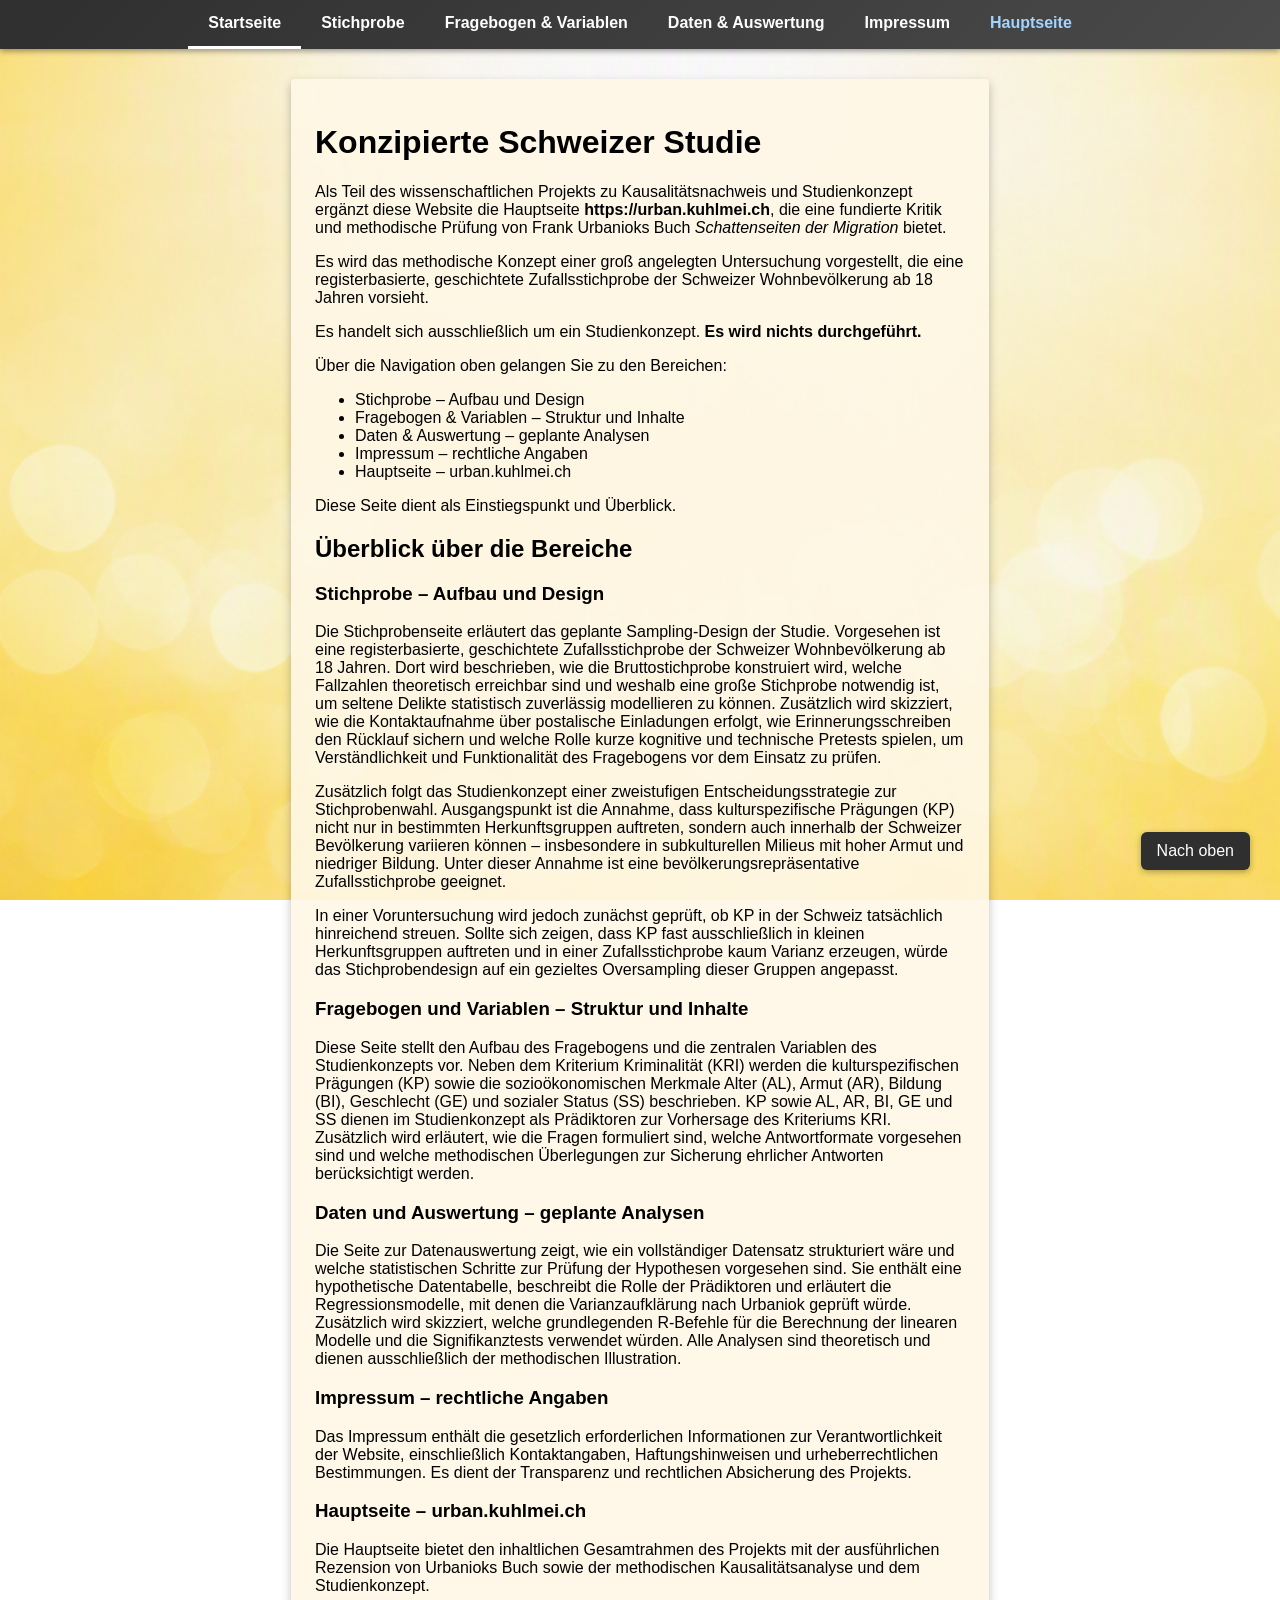
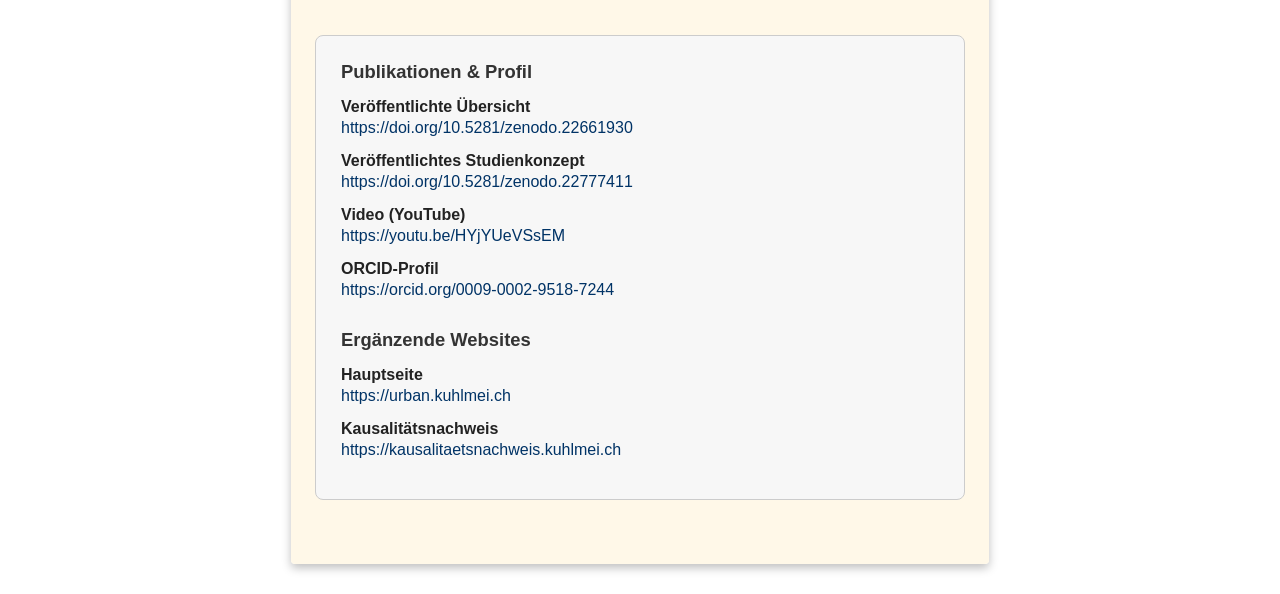
<file: index.html>
<!DOCTYPE html>
<html lang="de">
<head>
    <meta charset="UTF-8">
    <meta name="viewport" content="width=device-width, initial-scale=1.0">

<!-- Google Analytics GA4 -->
    <script async src="https://www.googletagmanager.com/gtag/js?id=G-37CLNTBSNG"></script>
    <script>
        window.dataLayer = window.dataLayer || [];
        function gtag(){dataLayer.push(arguments);}
        gtag('js', new Date());
        gtag('config', 'G-37CLNTBSNG');
    </script>

    <title>Schweizer Studienkonzept – Wissenschaftliche Prüfung von Urbanioks These</title>
    <meta name="description" content="Methodischer Überblick der konzipierten Schweizer Studie: Sampling‑Design, Fragebogenstruktur, Variablenmodell und geplante statistische Auswertungsschritte.">

    <link rel="canonical" href="https://studienkonzept.kuhlmei.ch/">

    <link rel="stylesheet" href="style.css">

    <script type="application/ld+json">
{
  "@context": "https://schema.org",
  "@graph": [

    {
      "@type": "WebSite",
      "@id": "https://studienkonzept.kuhlmei.ch/#website",
      "url": "https://studienkonzept.kuhlmei.ch/",
      "name": "Konzipierte Schweizer Studie",
      "publisher": {
        "@type": "Person",
        "name": "Dr. Eckehard Kuhlmei"
      },
      "inLanguage": "de"
    },

    {
      "@type": "WebPage",
      "@id": "https://studienkonzept.kuhlmei.ch/index.html#webpage",
      "url": "https://studienkonzept.kuhlmei.ch/index.html",
      "name": "Startseite – Schweizer Studie",
      "description": "Startseite der konzipierten Schweizer Studie. Überblick über Stichprobe, Fragebogen, Daten und Auswertung.",
      "isPartOf": {
        "@id": "https://studienkonzept.kuhlmei.ch/#website"
      },
      "inLanguage": "de"
    },

    {
      "@type": "BreadcrumbList",
      "@id": "https://studienkonzept.kuhlmei.ch/index.html#breadcrumb",
      "itemListElement": [
        {
          "@type": "ListItem",
          "position": 1,
          "name": "Startseite",
          "item": "https://studienkonzept.kuhlmei.ch/index.html"
        },
        {
          "@type": "ListItem",
          "position": 2,
          "name": "Stichprobe",
          "item": "https://studienkonzept.kuhlmei.ch/stichprobe.html"
        },
        {
          "@type": "ListItem",
          "position": 3,
          "name": "Fragebogen & Variablen",
          "item": "https://studienkonzept.kuhlmei.ch/fragebogen.html"
        },
        {
          "@type": "ListItem",
          "position": 4,
          "name": "Daten & Auswertung",
          "item": "https://studienkonzept.kuhlmei.ch/daten.html"
        },
        {
          "@type": "ListItem",
          "position": 5,
          "name": "Impressum",
          "item": "https://studienkonzept.kuhlmei.ch/impressum.html"
        }
      ]
    },

    {
      "@type": "Person",
      "@id": "https://studienkonzept.kuhlmei.ch/#person",
      "name": "Dr. Eckehard Kuhlmei",
      "url": "https://studienkonzept.kuhlmei.ch/",
      "inLanguage": "de"
    }

  ]
}
</script>


</head>

<body>

    <!-- Navigation -->
    <nav class="main-nav">
        <ul>
            <li><a href="index.html" class="active">Startseite</a></li>
            <li><a href="stichprobe.html">Stichprobe</a></li>
            <li><a href="fragebogen.html">Fragebogen & Variablen</a></li>
            <li><a href="daten.html">Daten & Auswertung</a></li>
            <li><a href="impressum.html">Impressum</a></li>
            <li><a href="https://urban.kuhlmei.ch" class="nav-link-main">Hauptseite</a></li>
        </ul>
    </nav>

    <!-- Hauptinhalt -->
    <div class="page-wrapper">
        <h1>Konzipierte Schweizer Studie</h1>

        <p>Als Teil des wissenschaftlichen Projekts zu Kausalitätsnachweis und Studienkonzept ergänzt 
            diese Website die Hauptseite <strong>https://urban.kuhlmei.ch</strong>, 
            die eine fundierte Kritik und methodische Prüfung von Frank Urbanioks Buch <em>Schattenseiten der Migration</em> bietet.</p>

        <p>
            Es wird das methodische Konzept einer groß angelegten Untersuchung vorgestellt,
            die eine registerbasierte, geschichtete Zufallsstichprobe der Schweizer Wohnbevölkerung ab 18 Jahren vorsieht.
        </p>

        <p>
            Es handelt sich ausschließlich um ein Studienkonzept.  
            <strong>Es wird nichts durchgeführt.</strong>
        </p>

        <p>
            Über die Navigation oben gelangen Sie zu den Bereichen:
        </p>

        <ul>
            <li>Stichprobe – Aufbau und Design</li>
            <li>Fragebogen & Variablen – Struktur und Inhalte</li>
            <li>Daten & Auswertung – geplante Analysen</li>
            <li>Impressum – rechtliche Angaben</li>
            <li>Hauptseite – urban.kuhlmei.ch</li>
        </ul>

        <p>
            Diese Seite dient als Einstiegspunkt und Überblick.
        </p>


        <h2>Überblick über die Bereiche</h2>

<h3>Stichprobe – Aufbau und Design</h3>
<p>
Die Stichprobenseite erläutert das geplante Sampling-Design der Studie. 
Vorgesehen ist eine registerbasierte, geschichtete Zufallsstichprobe der Schweizer Wohnbevölkerung ab 18 Jahren.
Dort wird beschrieben, wie die Bruttostichprobe konstruiert wird, welche Fallzahlen theoretisch erreichbar sind
und weshalb eine große Stichprobe notwendig ist, um seltene Delikte statistisch zuverlässig modellieren zu können.
Zusätzlich wird skizziert, wie die Kontaktaufnahme über postalische Einladungen erfolgt, wie Erinnerungsschreiben
den Rücklauf sichern und welche Rolle kurze kognitive und technische Pretests spielen, um Verständlichkeit und
Funktionalität des Fragebogens vor dem Einsatz zu prüfen.
</p>

<p>Zusätzlich folgt das Studienkonzept einer zweistufigen Entscheidungsstrategie zur Stichprobenwahl.
Ausgangspunkt ist die Annahme, dass kulturspezifische Prägungen (KP) nicht nur in bestimmten Herkunftsgruppen auftreten,
sondern auch innerhalb der Schweizer Bevölkerung variieren können – insbesondere in subkulturellen Milieus mit hoher Armut und niedriger Bildung. 
Unter dieser Annahme ist eine bevölkerungsrepräsentative Zufallsstichprobe geeignet.</p>

<p>In einer Voruntersuchung wird jedoch zunächst geprüft, ob KP in der Schweiz tatsächlich hinreichend streuen. 
Sollte sich zeigen, dass KP fast ausschließlich in kleinen Herkunftsgruppen auftreten und in einer Zufallsstichprobe kaum Varianz erzeugen, 
würde das Stichprobendesign auf ein gezieltes Oversampling dieser Gruppen angepasst.</p>

<h3>Fragebogen und Variablen – Struktur und Inhalte</h3>
<p>
Diese Seite stellt den Aufbau des Fragebogens und die zentralen Variablen des Studienkonzepts vor.
Neben dem Kriterium Kriminalität (KRI) werden die kulturspezifischen Prägungen (KP) sowie die sozioökonomischen
 Merkmale Alter (AL), Armut (AR), Bildung (BI), Geschlecht (GE) und sozialer Status (SS) beschrieben.
  KP sowie AL, AR, BI, GE und SS dienen im Studienkonzept als Prädiktoren zur Vorhersage des Kriteriums KRI.
  Zusätzlich wird erläutert, wie die Fragen formuliert sind, welche Antwortformate vorgesehen sind und 
  welche methodischen Überlegungen zur Sicherung ehrlicher Antworten berücksichtigt werden.
</p>

<h3>Daten und Auswertung – geplante Analysen</h3>
<p>
Die Seite zur Datenauswertung zeigt, wie ein vollständiger Datensatz strukturiert wäre und welche statistischen Schritte
 zur Prüfung der Hypothesen vorgesehen sind. Sie enthält eine hypothetische Datentabelle, beschreibt die Rolle der Prädiktoren
  und erläutert die Regressionsmodelle, mit denen die Varianzaufklärung nach Urbaniok geprüft würde.
  Zusätzlich wird skizziert, welche grundlegenden R‑Befehle für die Berechnung der linearen Modelle und die Signifikanztests verwendet würden.
  Alle Analysen sind theoretisch und dienen ausschließlich der methodischen Illustration.
</p>

<h3>Impressum – rechtliche Angaben</h3>
<p>
Das Impressum enthält die gesetzlich erforderlichen Informationen zur Verantwortlichkeit der Website, einschließlich Kontaktangaben, Haftungshinweisen und urheberrechtlichen Bestimmungen. Es dient der Transparenz und rechtlichen Absicherung des Projekts.
</p>

<h3>Hauptseite – urban.kuhlmei.ch</h3>
<p>
Die Hauptseite bietet den inhaltlichen Gesamtrahmen des Projekts mit der ausführlichen Rezension von Urbanioks Buch sowie der methodischen Kausalitätsanalyse und dem Studienkonzept.
</p>


<div class="linkbox">

    <h3>Publikationen & Profil</h3>

    <div class="item">
        <span>Veröffentlichte Übersicht</span>
        <a href="https://doi.org/10.5281/zenodo.22661930" target="_blank">
            https://doi.org/10.5281/zenodo.22661930
        </a>
    </div>

    <div class="item">
        <span>Veröffentlichtes Studienkonzept</span>
        <a href="https://doi.org/10.5281/zenodo.22777411" target="_blank">
            https://doi.org/10.5281/zenodo.22777411
        </a>
    </div>

    <div class="item">
        <span>Video (YouTube)</span>
        <a href="https://youtu.be/HYjYUeVSsEM" target="_blank">
            https://youtu.be/HYjYUeVSsEM
        </a>
    </div>

    <div class="item">
        <span>ORCID‑Profil</span>
        <a href="https://orcid.org/0009-0002-9518-7244" target="_blank">
            https://orcid.org/0009-0002-9518-7244
        </a>
    </div>


    <h3 class="section">Ergänzende Websites</h3>

    <div class="item">
        <span>Hauptseite</span>
        <a href="https://urban.kuhlmei.ch" target="_blank">
            https://urban.kuhlmei.ch
        </a>
    </div>
   

    <div class="item">
        <span>Kausalitätsnachweis</span>
        <a href="https://kausalitaetsnachweis.kuhlmei.ch" target="_blank">
            https://kausalitaetsnachweis.kuhlmei.ch
        </a>
    </div>
    
</div>


        <p style="margin-top:40px;">
            <a href="#" class="back-to-top">Nach oben</a>
        </p>
    </div>

</body>
</html>
</file>
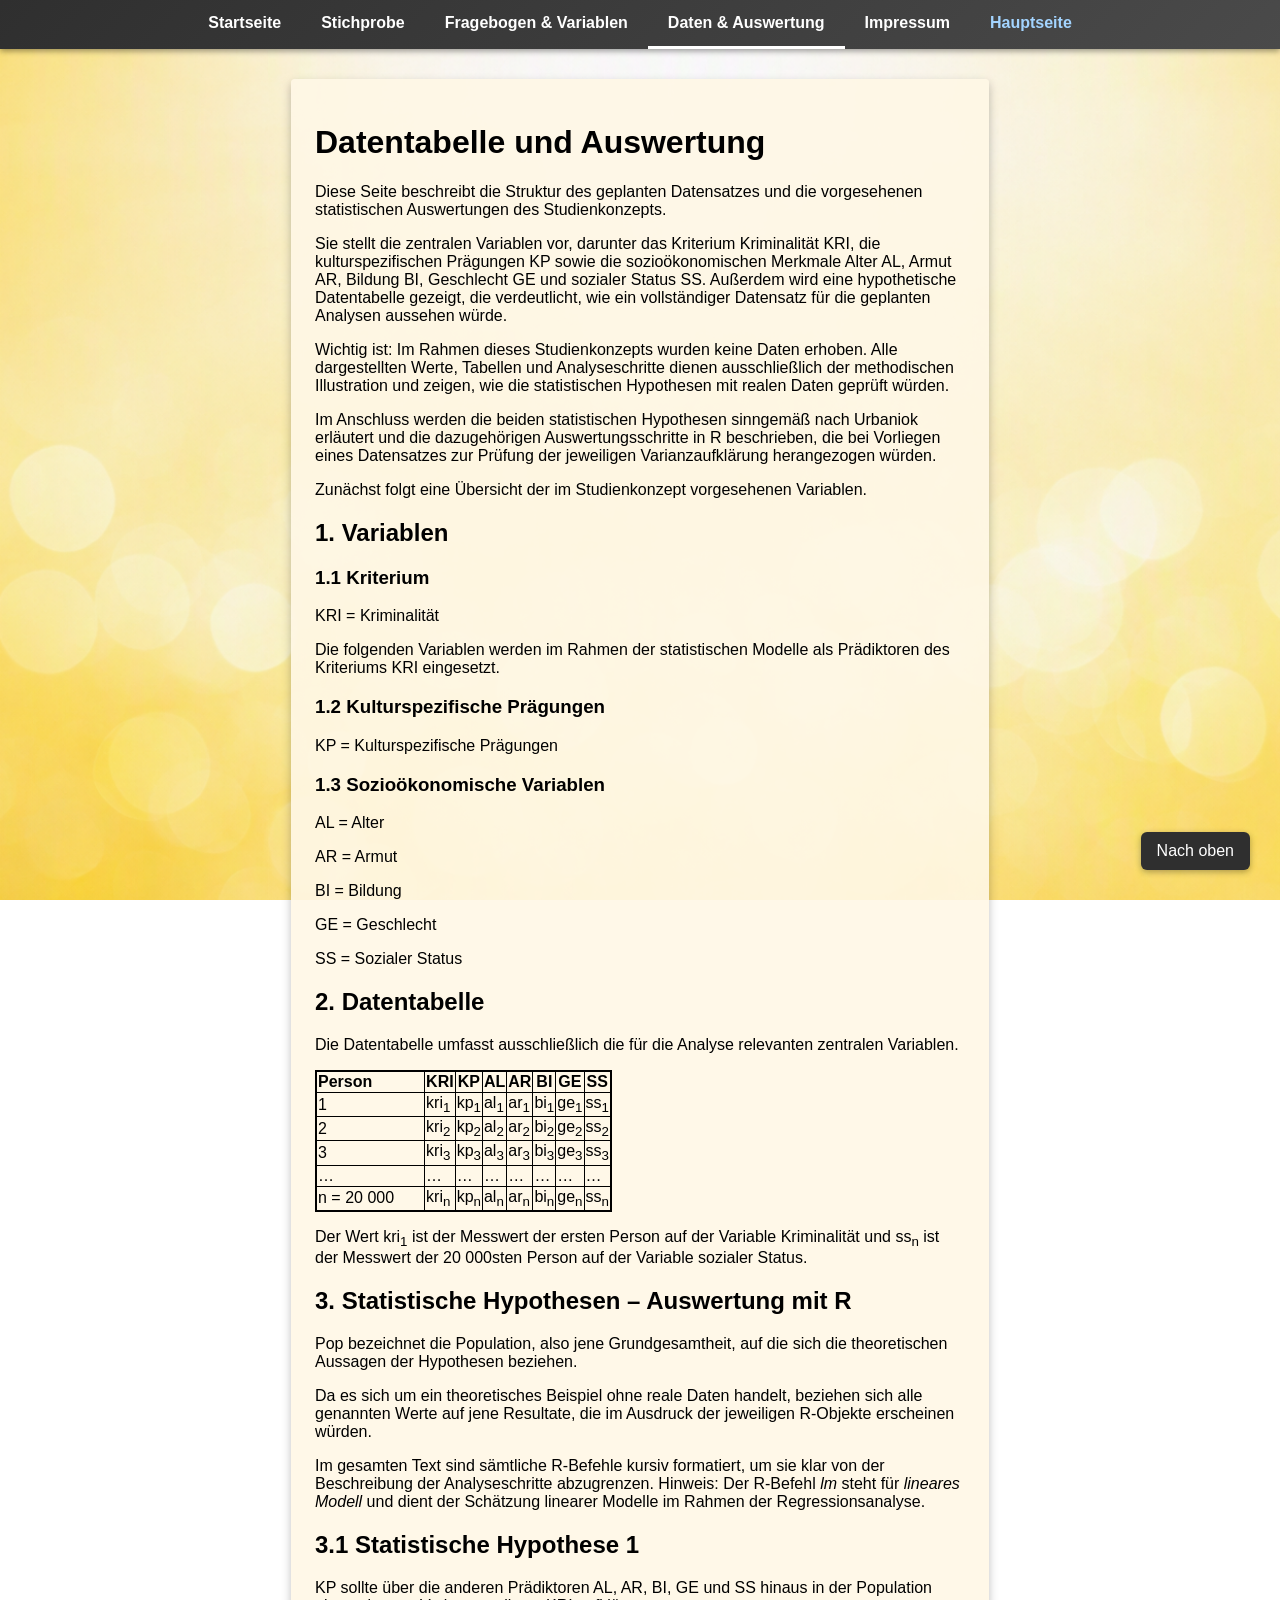
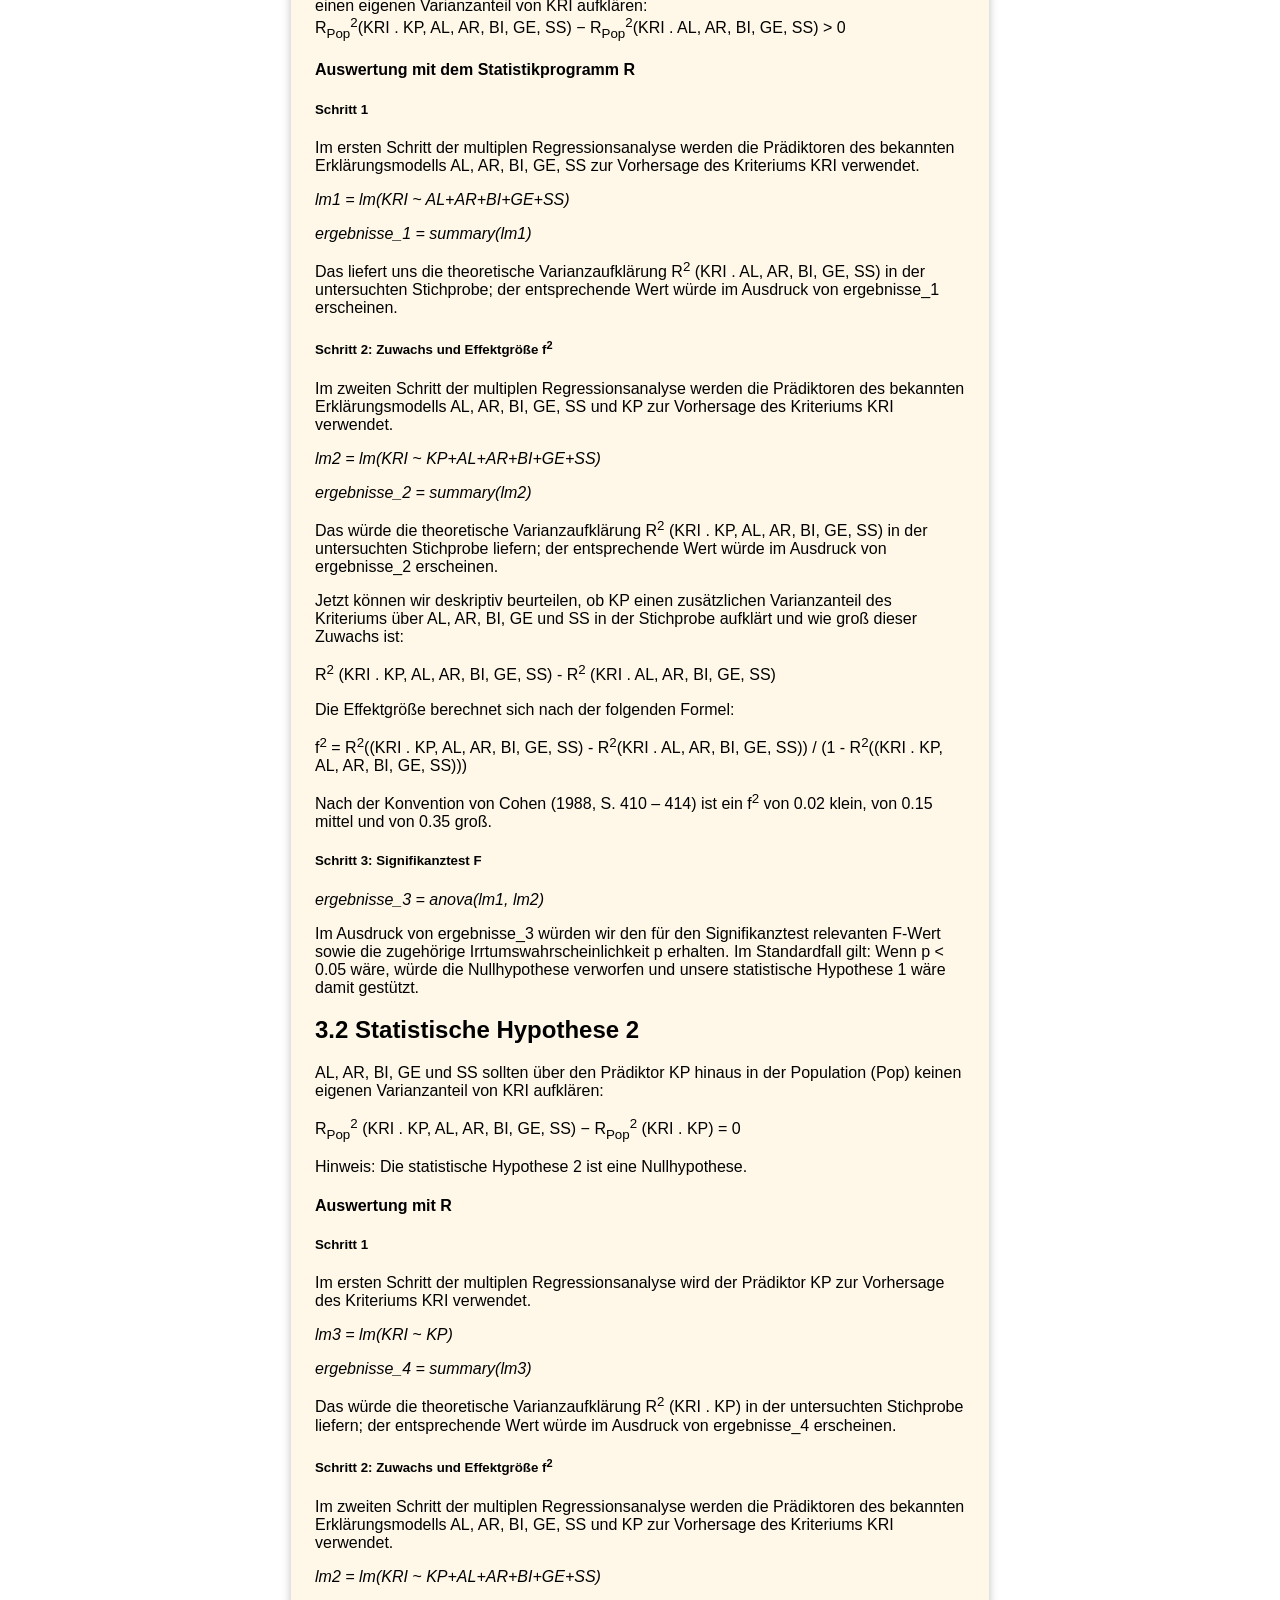
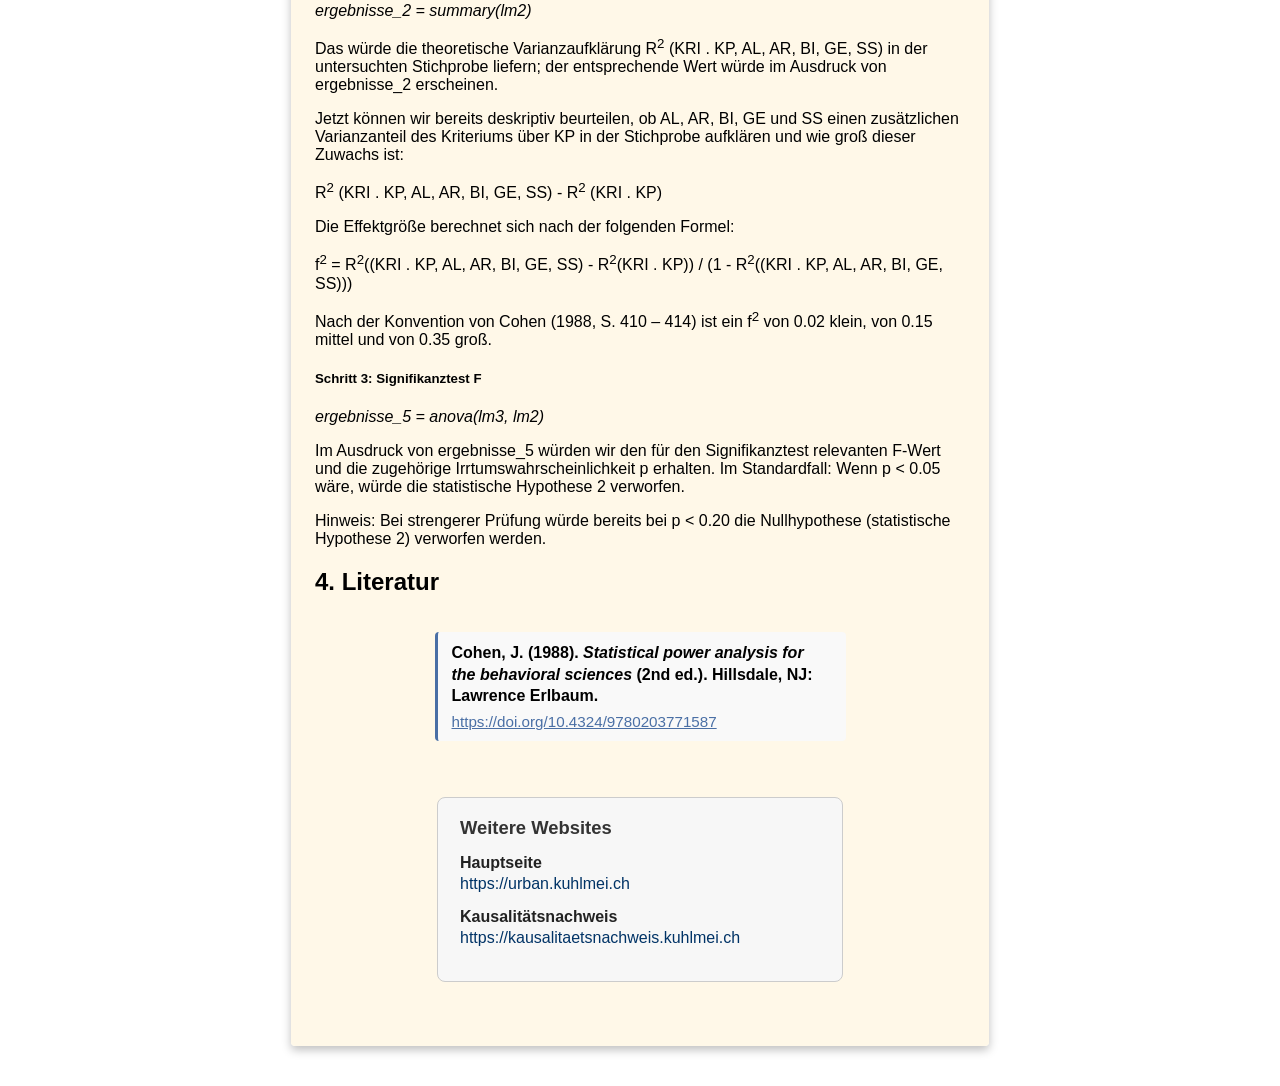
<file: daten.html>
<!DOCTYPE html>
<html lang="de">
<head>
    <meta charset="UTF-8">
    <meta name="viewport" content="width=device-width, initial-scale=1.0">

    <!-- Google Analytics GA4 -->
    <script async src="https://www.googletagmanager.com/gtag/js?id=G-37CLNTBSNG"></script>
    <script>
        window.dataLayer = window.dataLayer || [];
        function gtag(){dataLayer.push(arguments);}
        gtag('js', new Date());
        gtag('config', 'G-37CLNTBSNG');
    </script>

    <title>Daten & Auswertung der Schweizer Studie – Datensatzstruktur & Regression</title>

    <meta name="description" content="Struktur des geplanten Datensatzes, zentrale Variablen und die statistischen Auswertungsschritte der Schweizer Studie – inklusive Varianzaufklärung.">

    <link rel="canonical" href="https://studienkonzept.kuhlmei.ch/daten.html">

    <link rel="stylesheet" href="style.css">

    <!-- Strukturierte Daten (Schema.org) -->
    <script type="application/ld+json">
   {
  "@context": "https://schema.org",
  "@graph": [

    {
      "@type": "WebPage",
      "@id": "https://studienkonzept.kuhlmei.ch/daten.html#webpage",
      "name": "Daten & Auswertung der Schweizer Studie",
      "url": "https://studienkonzept.kuhlmei.ch/daten.html",
      "description": "Struktur des geplanten Datensatzes, zentrale Variablen und die statistischen Auswertungsschritte der Schweizer Studie – inklusive Varianzaufklärung.",
      "inLanguage": "de"
    },

    {
      "@type": "BreadcrumbList",
      "@id": "https://studienkonzept.kuhlmei.ch/daten.html#breadcrumb",
      "itemListElement": [
        {
          "@type": "ListItem",
          "position": 1,
          "name": "Startseite",
          "item": "https://studienkonzept.kuhlmei.ch/"
        },
        {
          "@type": "ListItem",
          "position": 2,
          "name": "Daten & Auswertung",
          "item": "https://studienkonzept.kuhlmei.ch/daten.html"
        }
      ]
    },

    {
      "@type": "ScholarlyArticle",
      "@id": "https://studienkonzept.kuhlmei.ch/daten.html#article",
      "headline": "Daten & Auswertung der Schweizer Studie",
      "url": "https://studienkonzept.kuhlmei.ch/daten.html",
      "inLanguage": "de",
      "author": {
        "@type": "Person",
        "name": "Dr. Eckehard Kuhlmei"
      },
      "about": [
        "Kriminalität (KRI)",
        "Kulturspezifische Prägungen (KP)",
        "Sozioökonomische Variablen (AL, AR, BI, GE, SS)",
        "Regressionsanalyse",
        "Varianzaufklärung",
        "Hypothetische Datensätze"
      ],
      "keywords": [
        "Datensatzstruktur",
        "Regression",
        "Varianzaufklärung",
        "Schweizer Studie",
        "Statistische Hypothesen",
        "R-Auswertung"
      ]
    },

    {
      "@type": "Dataset",
      "@id": "https://studienkonzept.kuhlmei.ch/daten.html#dataset",
      "name": "Hypothetischer Datensatz der Schweizer Studie",
      "description": "Struktur und Variablen eines hypothetischen Datensatzes zur Analyse von Kriminalität, kulturspezifischen Prägungen und sozioökonomischen Merkmalen.",
      "url": "https://studienkonzept.kuhlmei.ch/daten.html",
      "creator": {
        "@type": "Person",
        "name": "Dr. Eckehard Kuhlmei"
      },
      "inLanguage": "de",
      "isAccessibleForFree": true,
      "variableMeasured": [
        {
          "@type": "PropertyValue",
          "name": "KRI",
          "description": "Kriminalität"
        },
        {
          "@type": "PropertyValue",
          "name": "KP",
          "description": "Kulturspezifische Prägungen"
        },
        {
          "@type": "PropertyValue",
          "name": "AL",
          "description": "Alter"
        },
        {
          "@type": "PropertyValue",
          "name": "AR",
          "description": "Armut"
        },
        {
          "@type": "PropertyValue",
          "name": "BI",
          "description": "Bildung"
        },
        {
          "@type": "PropertyValue",
          "name": "GE",
          "description": "Geschlecht"
        },
        {
          "@type": "PropertyValue",
          "name": "SS",
          "description": "Sozialer Status"
        }
      ]
    }

  ]
}

    </script>

</head>

<body>

    <!-- Navigation – identisch zur Fragebogenseite -->
    <nav class="main-nav">
        <ul>
            <li><a href="index.html">Startseite</a></li>
            <li><a href="stichprobe.html">Stichprobe</a></li>
            <li><a href="fragebogen.html">Fragebogen & Variablen</a></li>
            <li><a href="daten.html" class="active">Daten & Auswertung</a></li>
            <li><a href="impressum.html">Impressum</a></li>
            <li><a href="https://urban.kuhlmei.ch" class="nav-link-main">Hauptseite</a></li>
        </ul>
    </nav>

    <!-- Hauptinhalt -->
    <div class="page-wrapper">

        <h1> Datentabelle und Auswertung </h1>

<p> Diese Seite beschreibt die Struktur des geplanten Datensatzes und die vorgesehenen statistischen Auswertungen des Studienkonzepts. </p>

<p> Sie stellt die zentralen Variablen vor, darunter das Kriterium Kriminalität KRI, die kulturspezifischen Prägungen KP sowie die sozioökonomischen Merkmale Alter AL, Armut AR, Bildung BI, Geschlecht GE und sozialer Status SS. Außerdem wird eine hypothetische Datentabelle gezeigt, die verdeutlicht, wie ein vollständiger Datensatz für die geplanten Analysen aussehen würde. </p>

<p> Wichtig ist: Im Rahmen dieses Studienkonzepts wurden keine Daten erhoben. Alle dargestellten Werte, Tabellen und Analyseschritte dienen ausschließlich der methodischen Illustration und zeigen, wie die statistischen Hypothesen mit realen Daten geprüft würden. </p>

<p> Im Anschluss werden die beiden statistischen Hypothesen sinngemäß nach Urbaniok erläutert und die dazugehörigen Auswertungsschritte in R beschrieben, die bei Vorliegen eines Datensatzes zur Prüfung der jeweiligen Varianzaufklärung herangezogen würden.</p>

<p> Zunächst folgt eine Übersicht der im Studienkonzept vorgesehenen Variablen. </p>

<h2> 1. Variablen </h2>

<h3> 1.1 Kriterium </h3>

<p> KRI = Kriminalität</p>

<p>Die folgenden Variablen werden im Rahmen
der statistischen Modelle als Prädiktoren des Kriteriums KRI eingesetzt.</p>

<h3> 1.2 Kulturspezifische Prägungen </h3>

<p> KP = Kulturspezifische Prägungen</p>

<h3> 1.3 Sozioökonomische Variablen </h3>

<p> AL = Alter</p>
<p> AR = Armut</p>
<p> BI = Bildung</p>
<p> GE = Geschlecht</p>
<p> SS = Sozialer Status</p>


<h2> 2. Datentabelle </h2>

<p> Die Datentabelle umfasst ausschließlich die für die Analyse relevanten zentralen Variablen. </p>


<table class="table-wide-first-column">
    <thead>
        <tr>
            <th>Person</th>
            <th>KRI</th>
            <th>KP</th>
            <th>AL</th>
            <th>AR</th>
            <th>BI</th>
            <th>GE</th>
            <th>SS</th>
        </tr>
    </thead>

    <tbody>
        <tr>
            <td>1</td>
            <td>kri<sub>1</sub></td>
            <td>kp<sub>1</sub></td>
            <td>al<sub>1</sub></td>
            <td>ar<sub>1</sub></td>
            <td>bi<sub>1</sub></td>
            <td>ge<sub>1</sub></td>
            <td>ss<sub>1</sub></td>
        </tr>

        <tr>
            <td>2</td>
            <td>kri<sub>2</sub></td>
            <td>kp<sub>2</sub></td>
            <td>al<sub>2</sub></td>
            <td>ar<sub>2</sub></td>
            <td>bi<sub>2</sub></td>
            <td>ge<sub>2</sub></td>
            <td>ss<sub>2</sub></td>
        </tr>

        <tr>
            <td>3</td>
            <td>kri<sub>3</sub></td>
            <td>kp<sub>3</sub></td>
            <td>al<sub>3</sub></td>
            <td>ar<sub>3</sub></td>
            <td>bi<sub>3</sub></td>
            <td>ge<sub>3</sub></td>
            <td>ss<sub>3</sub></td>
        </tr>

        <tr>
            <td>…</td>
            <td>…</td>
            <td>…</td>
            <td>…</td>
            <td>…</td>
            <td>…</td>
            <td>…</td>
            <td>…</td>
        </tr>

        <tr>
            <td>n = 20&nbsp;000</td>
            <td>kri<sub>n</sub></td>
            <td>kp<sub>n</sub></td>
            <td>al<sub>n</sub></td>
            <td>ar<sub>n</sub></td>
            <td>bi<sub>n</sub></td>
            <td>ge<sub>n</sub></td>
            <td>ss<sub>n</sub></td>
        </tr>
    </tbody>
</table>


<p> Der Wert kri<sub>1</sub> ist der Messwert der ersten Person auf der Variable Kriminalität und ss<sub>n</sub> ist der Messwert der 20&nbsp;000sten Person auf der Variable sozialer Status.</p>

<h2> 3. Statistische Hypothesen – Auswertung mit R </h2>

<p> Pop bezeichnet die Population, also jene Grundgesamtheit, auf die sich die theoretischen Aussagen der Hypothesen beziehen.</p>

<p> Da es sich um ein theoretisches Beispiel ohne reale Daten handelt, beziehen sich alle genannten Werte auf jene Resultate, die im Ausdruck der jeweiligen R-Objekte erscheinen würden.</p>

<p>Im gesamten Text sind sämtliche R‑Befehle kursiv formatiert, um sie klar von der Beschreibung der Analyseschritte abzugrenzen.
Hinweis: Der R-Befehl <em>lm</em> steht für <em>lineares Modell</em> und dient der Schätzung linearer Modelle im Rahmen der Regressionsanalyse.</p>

<h2> 3.1 Statistische Hypothese 1 </h2> 

KP sollte über die anderen Prädiktoren AL, AR, BI, GE und SS hinaus in der Population einen eigenen Varianzanteil von KRI aufklären: <br>

R<sub>Pop</sub><sup>2</sup>(KRI . KP, AL, AR, BI, GE, SS) 
−
R<sub>Pop</sub><sup>2</sup>(KRI . AL, AR, BI, GE, SS) > 0

<h4> Auswertung mit dem Statistikprogramm R </h4>

<h5> Schritt 1</h5>

<p> Im ersten Schritt der multiplen Regressionsanalyse werden die Prädiktoren des bekannten Erklärungsmodells AL, AR, BI, GE, SS zur Vorhersage des Kriteriums KRI verwendet.</p>

<p> <em>lm1 = lm(KRI ~ AL+AR+BI+GE+SS)</em></p>

<p> <em>ergebnisse_1 = summary(lm1)</em> </p>

<p> Das liefert uns die theoretische Varianzaufklärung R<sup>2</sup> (KRI . AL, AR, BI, GE, SS) in der untersuchten Stichprobe; der entsprechende Wert würde im Ausdruck von ergebnisse_1 erscheinen. </p>

<h5> Schritt 2: Zuwachs und Effektgröße f<sup>2</sup> </h5>

<p> Im zweiten Schritt der multiplen Regressionsanalyse werden die Prädiktoren des bekannten Erklärungsmodells AL, AR, BI, GE, SS und KP zur Vorhersage des Kriteriums KRI verwendet. </p>

<p> <em>lm2 = lm(KRI ~ KP+AL+AR+BI+GE+SS)</em> </p>

<p> <em>ergebnisse_2 = summary(lm2)</em> </p>

<p> Das würde die theoretische Varianzaufklärung R<sup>2</sup> (KRI . KP, AL, AR, BI, GE, SS) in der untersuchten Stichprobe liefern; der entsprechende Wert würde im Ausdruck von ergebnisse_2 erscheinen.</p>

<p> Jetzt können wir deskriptiv beurteilen, ob KP einen zusätzlichen Varianzanteil des Kriteriums über AL, AR, BI, GE und SS  in der Stichprobe aufklärt und wie groß dieser Zuwachs ist: </p>

<p> R<sup>2</sup> (KRI . KP, AL, AR, BI, GE, SS) - R<sup>2</sup> (KRI . AL, AR, BI, GE, SS) </p>

<p>Die Effektgröße berechnet sich nach der folgenden Formel:</p>

<p>f<sup>2</sup> = R<sup>2</sup>((KRI . KP, AL, AR, BI, GE, SS) - R<sup>2</sup>(KRI . AL, AR, BI, GE, SS)) / (1 - R<sup>2</sup>((KRI . KP, AL, AR, BI, GE, SS)))</p>

<p>Nach der Konvention von Cohen (1988, S. 410 – 414) ist ein f<sup>2</sup> von 0.02 klein, von 0.15 mittel und von 0.35 groß.</p>

<h5> Schritt 3: Signifikanztest F</h5>

<p> <em>ergebnisse_3 = anova(lm1, lm2)</em> </p>

<p> Im Ausdruck von ergebnisse_3 würden wir den für den Signifikanztest relevanten F-Wert sowie die zugehörige Irrtumswahrscheinlichkeit p erhalten. Im Standardfall gilt: Wenn p < 0.05 wäre, würde die Nullhypothese verworfen und unsere statistische Hypothese 1 wäre damit gestützt.</p>

<h2> 3.2 Statistische Hypothese 2 </h2>

<p> AL, AR, BI, GE und SS sollten über den Prädiktor KP hinaus in der Population (Pop) keinen eigenen Varianzanteil von KRI aufklären: </p>

<p> R<sub>Pop</sub><sup>2</sup> (KRI . KP, AL, AR, BI, GE, SS) − R<sub>Pop</sub><sup>2</sup> (KRI . KP) = 0</p>

<p> Hinweis: Die statistische Hypothese 2 ist eine Nullhypothese. </p>

<h4> Auswertung mit R </h4>

<h5> Schritt 1</h5>

<p> Im ersten Schritt der multiplen Regressionsanalyse wird der Prädiktor KP zur Vorhersage des Kriteriums KRI verwendet. </p>

<p> <em>lm3 = lm(KRI ~ KP)</em> </p>

<p> <em>ergebnisse_4 = summary(lm3)</em> </p>

<p> Das würde die theoretische Varianzaufklärung R<sup>2</sup> (KRI . KP) in der untersuchten Stichprobe liefern; der entsprechende Wert würde im Ausdruck von ergebnisse_4 erscheinen.</p>

<h5> Schritt 2: Zuwachs und Effektgröße f<sup>2</sup> </h5>

<p> Im zweiten Schritt der multiplen Regressionsanalyse werden die Prädiktoren des bekannten Erklärungsmodells AL, AR, BI, GE, SS und KP zur Vorhersage des Kriteriums KRI verwendet. </p>

<p> <em>lm2 = lm(KRI ~ KP+AL+AR+BI+GE+SS)</em> </p>

<p> <em>ergebnisse_2 = summary(lm2)</em> </p>

<p> Das würde die theoretische Varianzaufklärung R<sup>2</sup> (KRI . KP, AL, AR, BI, GE, SS) in der untersuchten Stichprobe liefern; der entsprechende Wert würde im Ausdruck von ergebnisse_2 erscheinen.</p>

<p> Jetzt können wir bereits deskriptiv beurteilen, ob AL, AR, BI, GE und SS  einen zusätzlichen Varianzanteil des Kriteriums über KP in der Stichprobe aufklären und wie groß dieser Zuwachs ist: </p>

<p> R<sup>2</sup> (KRI . KP, AL, AR, BI, GE, SS) - R<sup>2</sup> (KRI . KP)</p>

<p>Die Effektgröße berechnet sich nach der folgenden Formel:</p>

<p>f<sup>2</sup> = R<sup>2</sup>((KRI . KP, AL, AR, BI, GE, SS) - R<sup>2</sup>(KRI . KP)) / (1 - R<sup>2</sup>((KRI . KP, AL, AR, BI, GE, SS)))</p>

<p>Nach der Konvention von Cohen (1988, S. 410 – 414) ist ein f<sup>2</sup> von 0.02 klein, von 0.15 mittel und von 0.35 groß.</p>

<h5> Schritt 3: Signifikanztest F </h5>

<p> <em>ergebnisse_5 = anova(lm3, lm2)</em> </p>

<p> Im Ausdruck von ergebnisse_5 würden wir den für den Signifikanztest relevanten F-Wert und die zugehörige Irrtumswahrscheinlichkeit p erhalten.  Im Standardfall: Wenn p < 0.05 wäre, würde die statistische Hypothese 2 verworfen. </p>

<p> Hinweis: Bei strengerer Prüfung würde bereits bei p < 0.20 die Nullhypothese (statistische Hypothese 2) verworfen werden. </p>

<h2> 4. Literatur </h2>

<div style="display: flex; justify-content: center;">
    <div class="lit-box">
        <div class="lit-title">
            Cohen, J. (1988). <em>Statistical power analysis for the behavioral sciences</em> (2nd ed.). Hillsdale, NJ: Lawrence Erlbaum.
        </div>
        <a href="https://doi.org/10.4324/9780203771587" class="lit-link">
            https://doi.org/10.4324/9780203771587
        </a>
    </div>
</div>


<div class="linkbox small-centered">

    <h3>Weitere Websites</h3>

    <div class="item">
        <span>Hauptseite</span>
        <a href="https://urban.kuhlmei.ch" target="_blank">
            https://urban.kuhlmei.ch
        </a>
    </div>

    <div class="item">
        <span>Kausalitätsnachweis</span>
        <a href="https://kausalitaetsnachweis.kuhlmei.ch" target="_blank">
            https://kausalitaetsnachweis.kuhlmei.ch
        </a>
    </div>

    </div>

</div>
<p style="margin-top:40px;">
            <a href="#" class="back-to-top">Nach oben</a>
        </p>

</body>
</html>
</file>
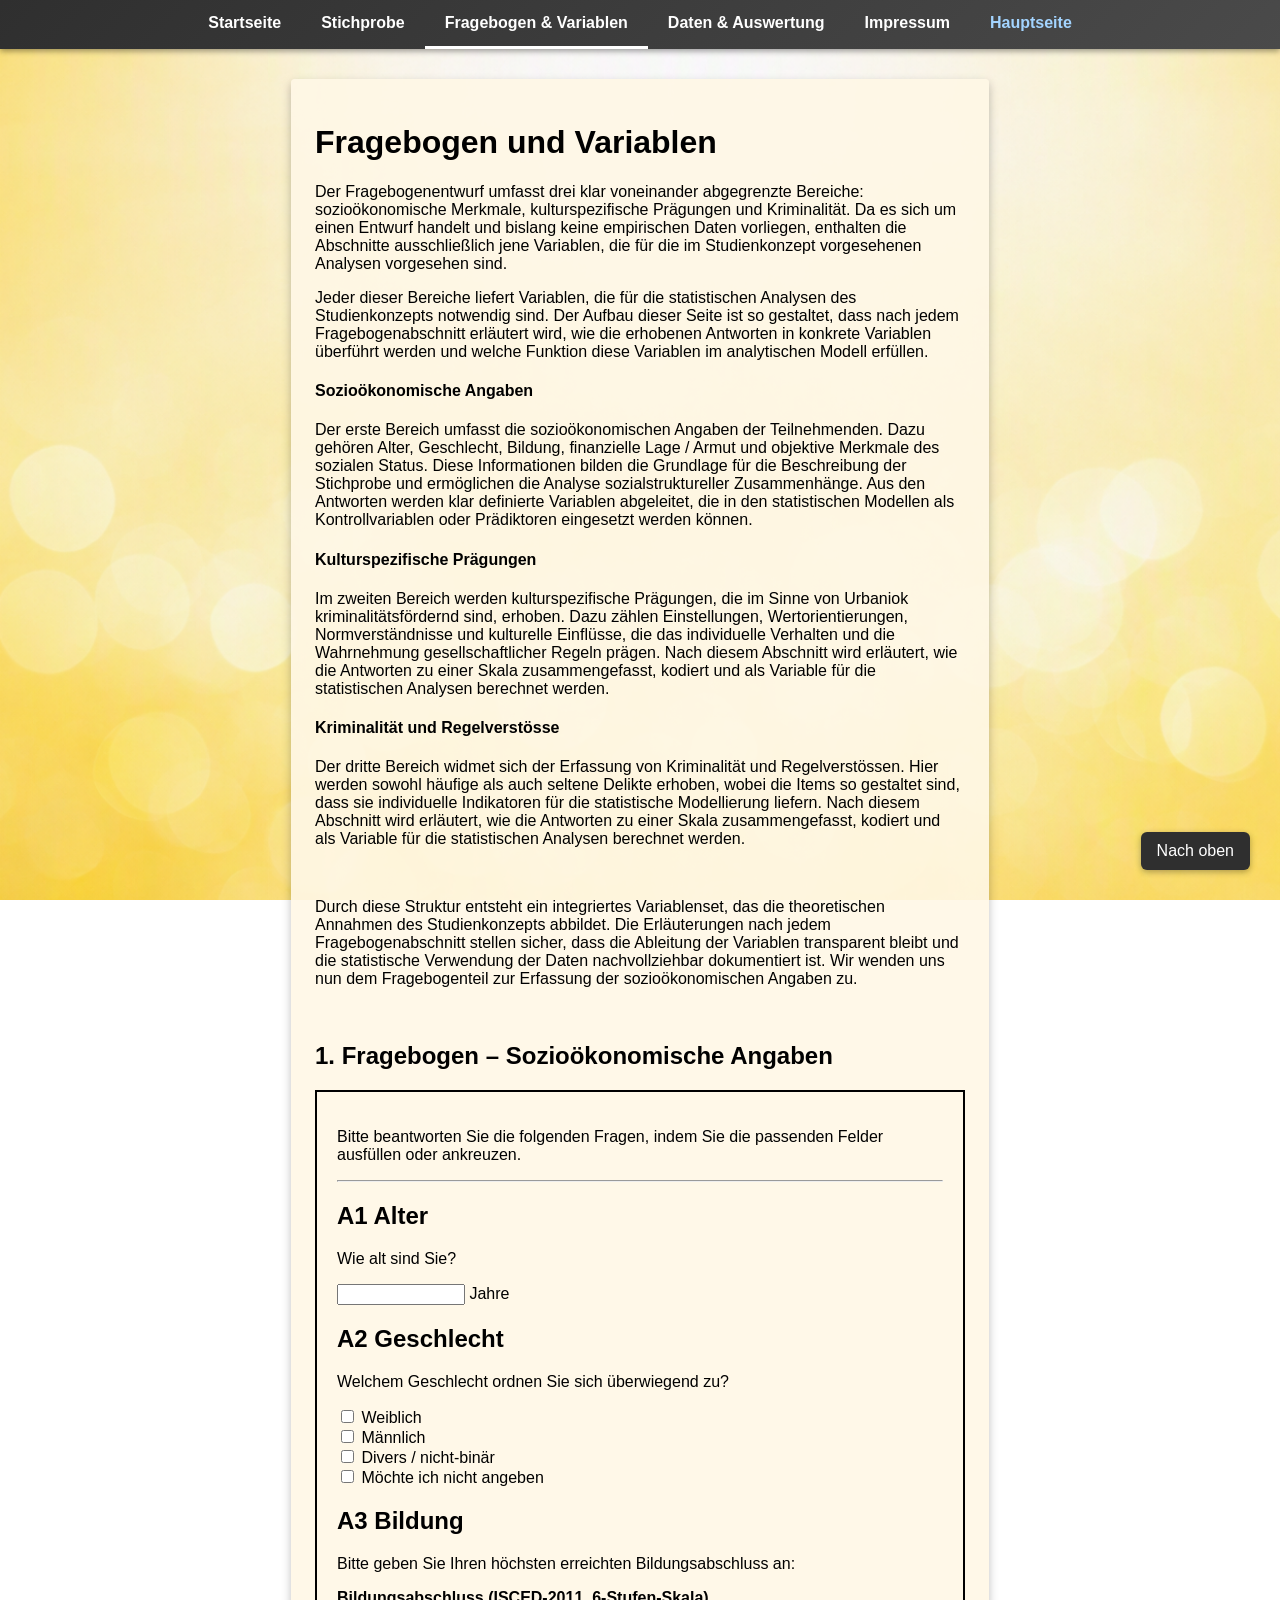
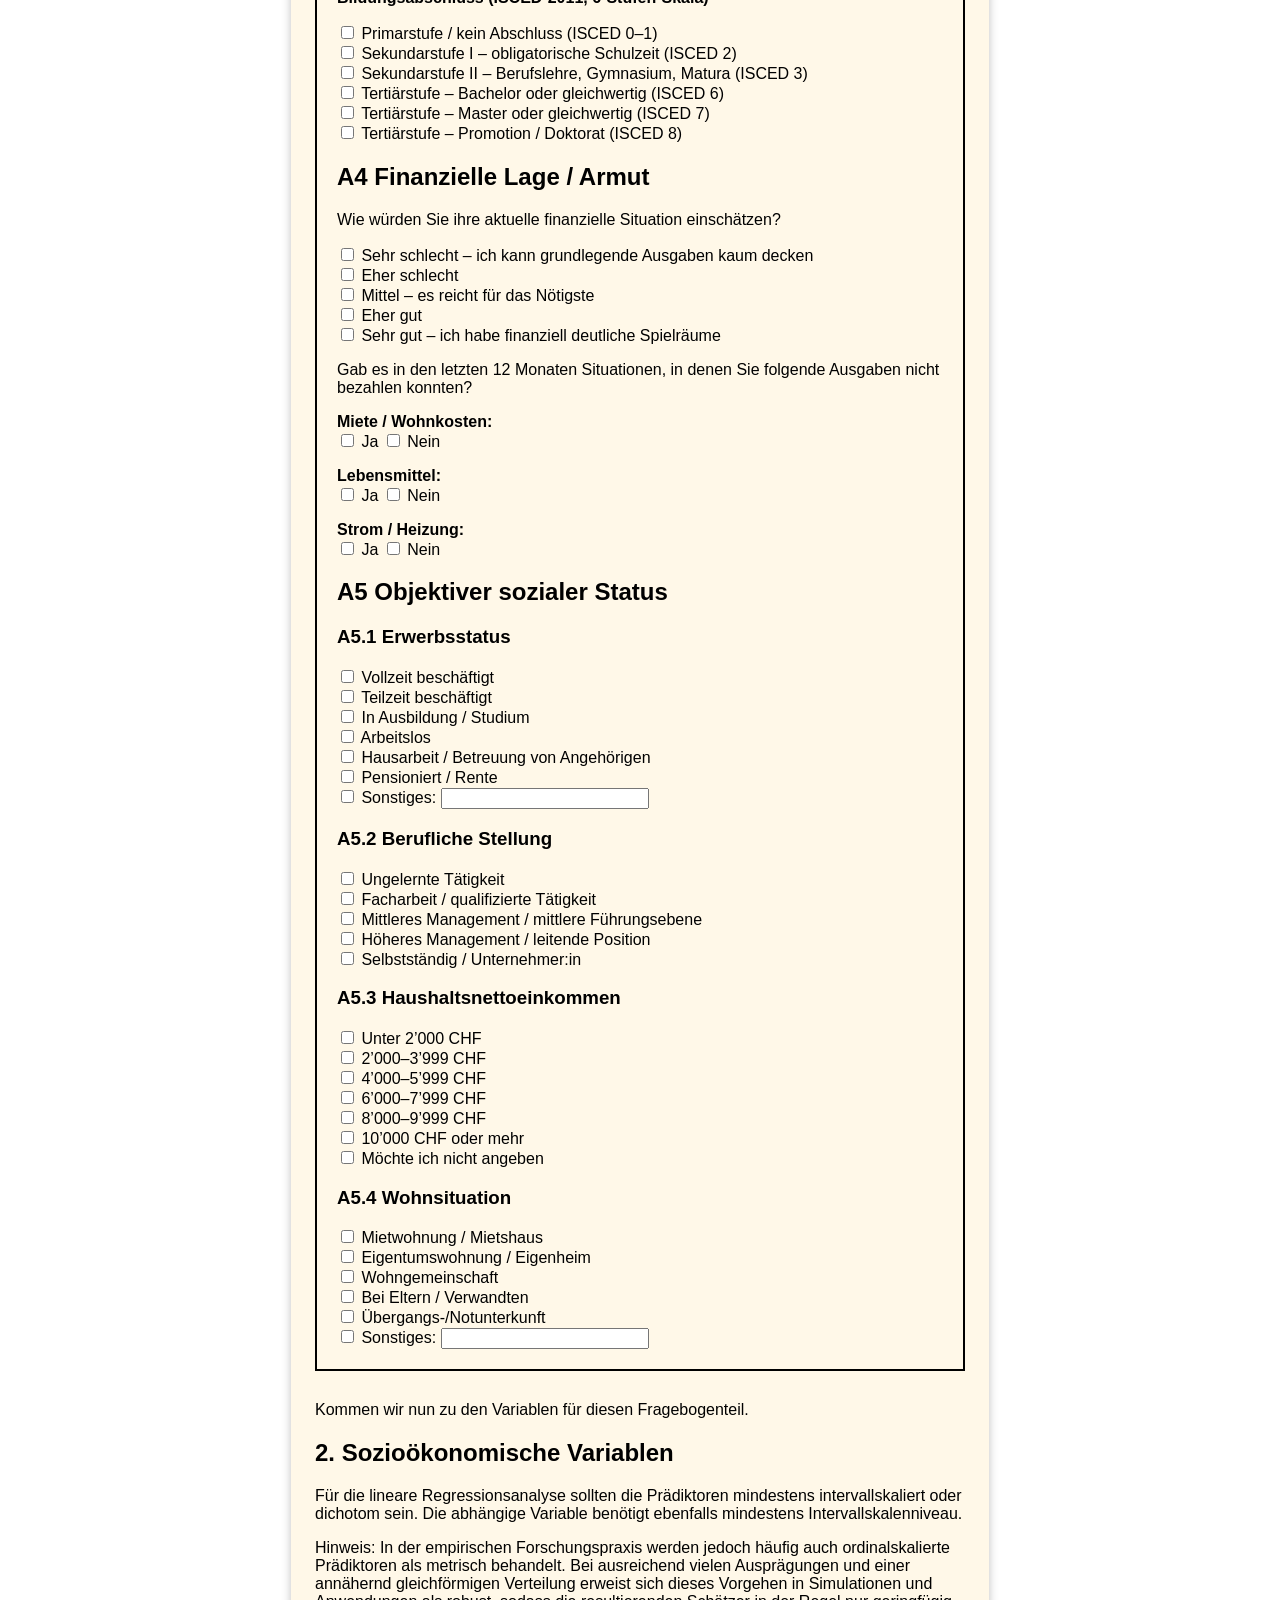
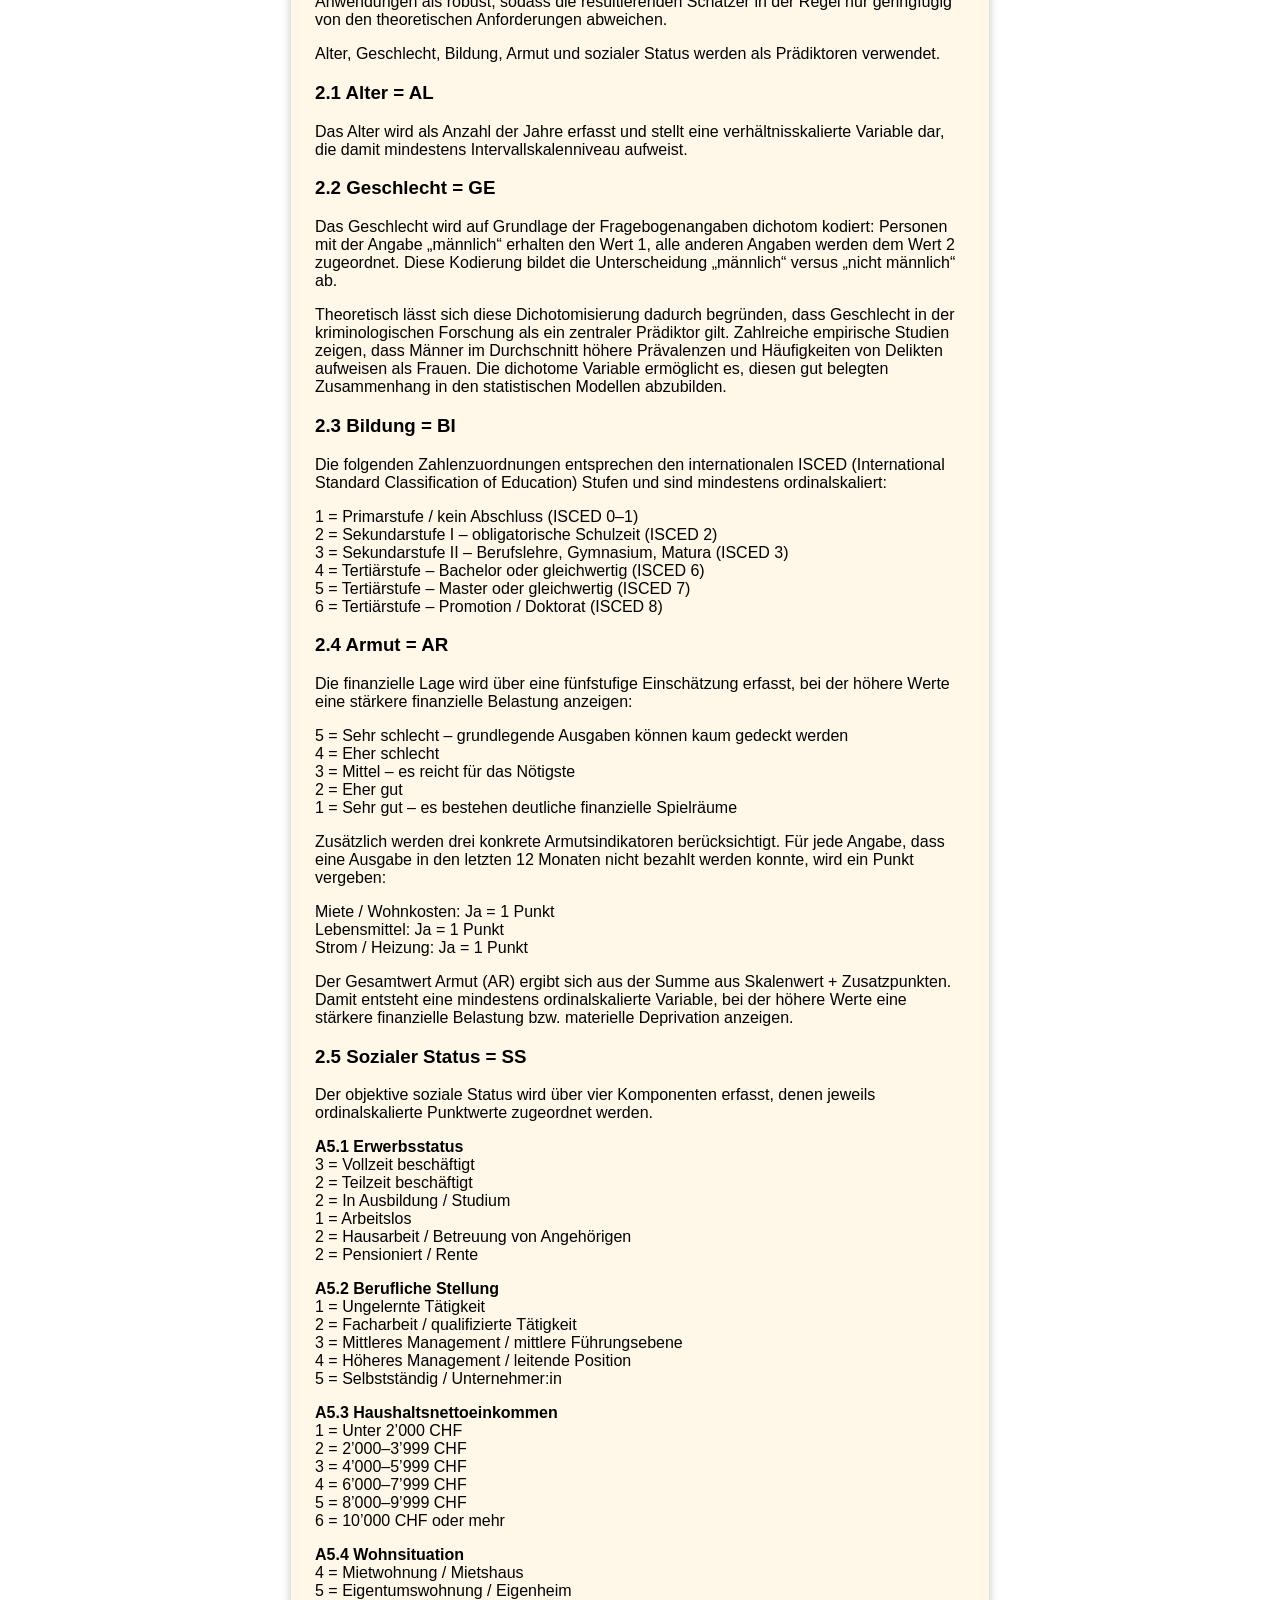
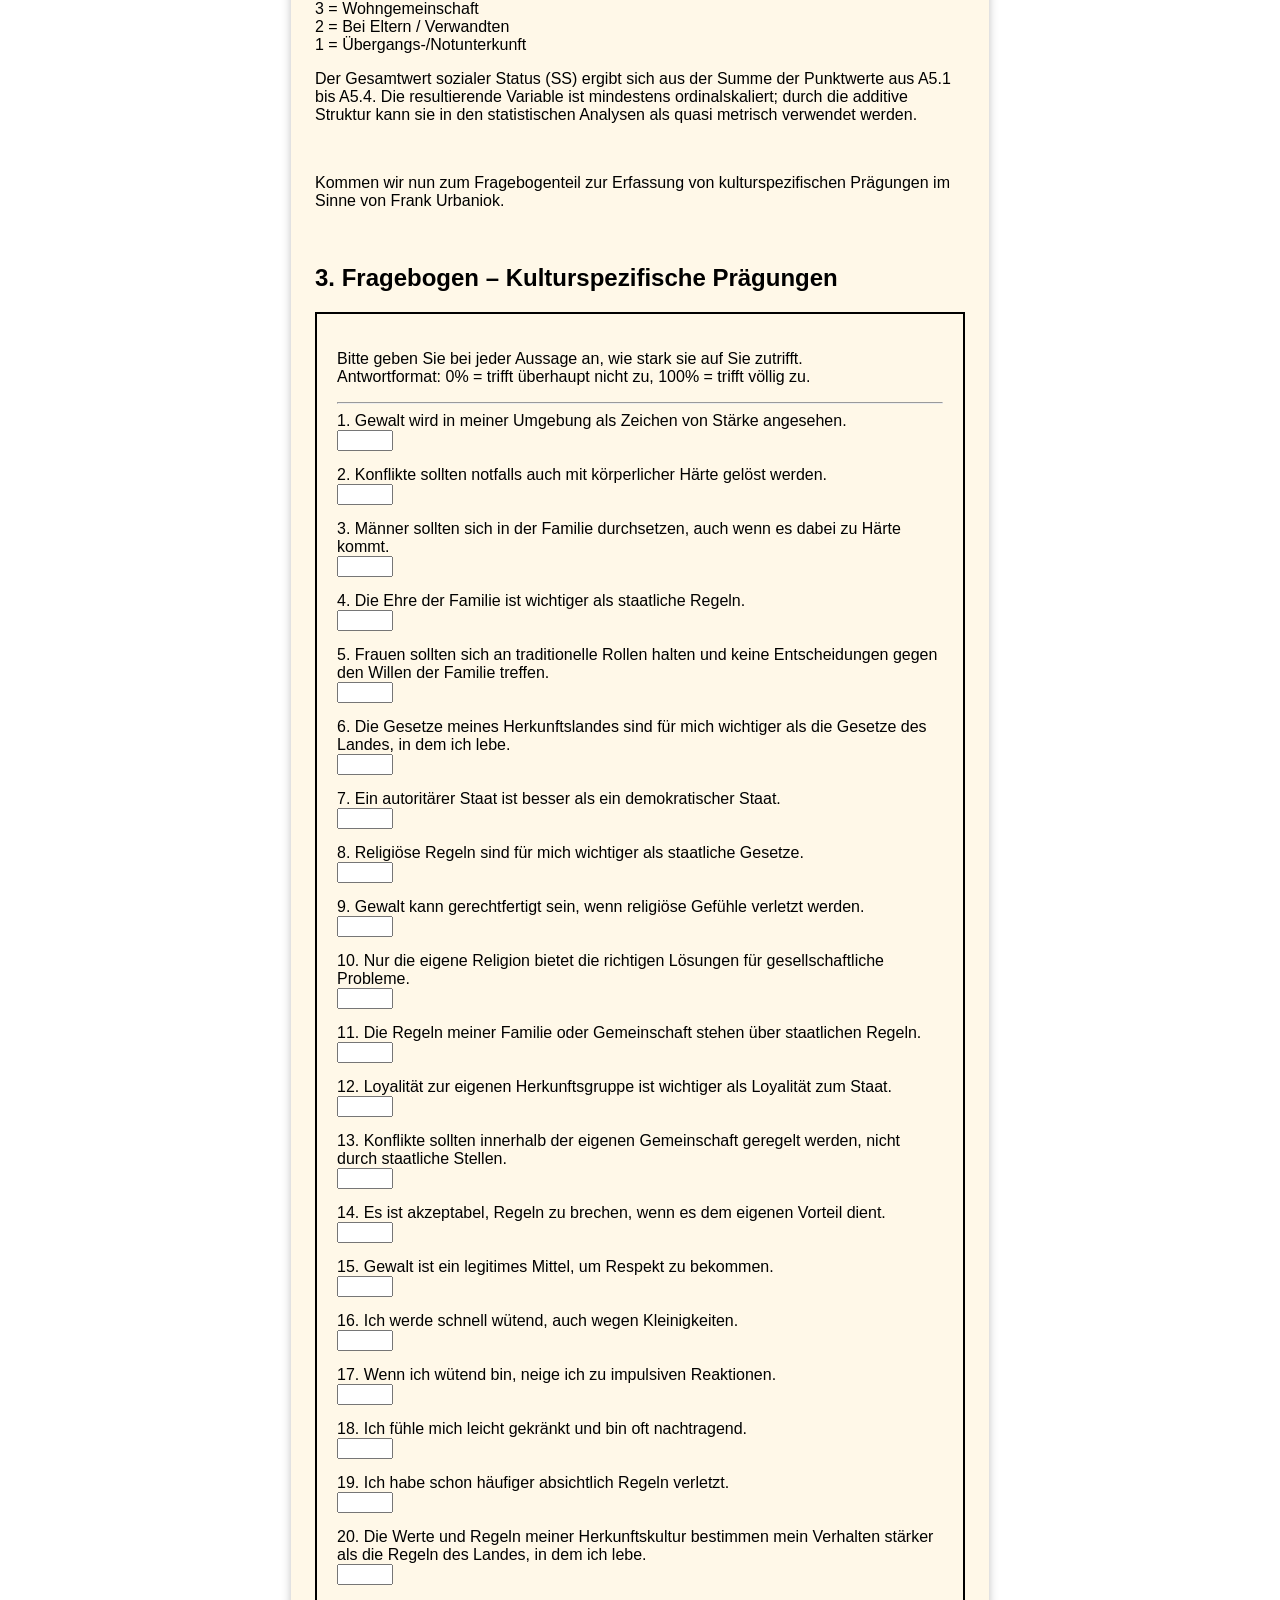
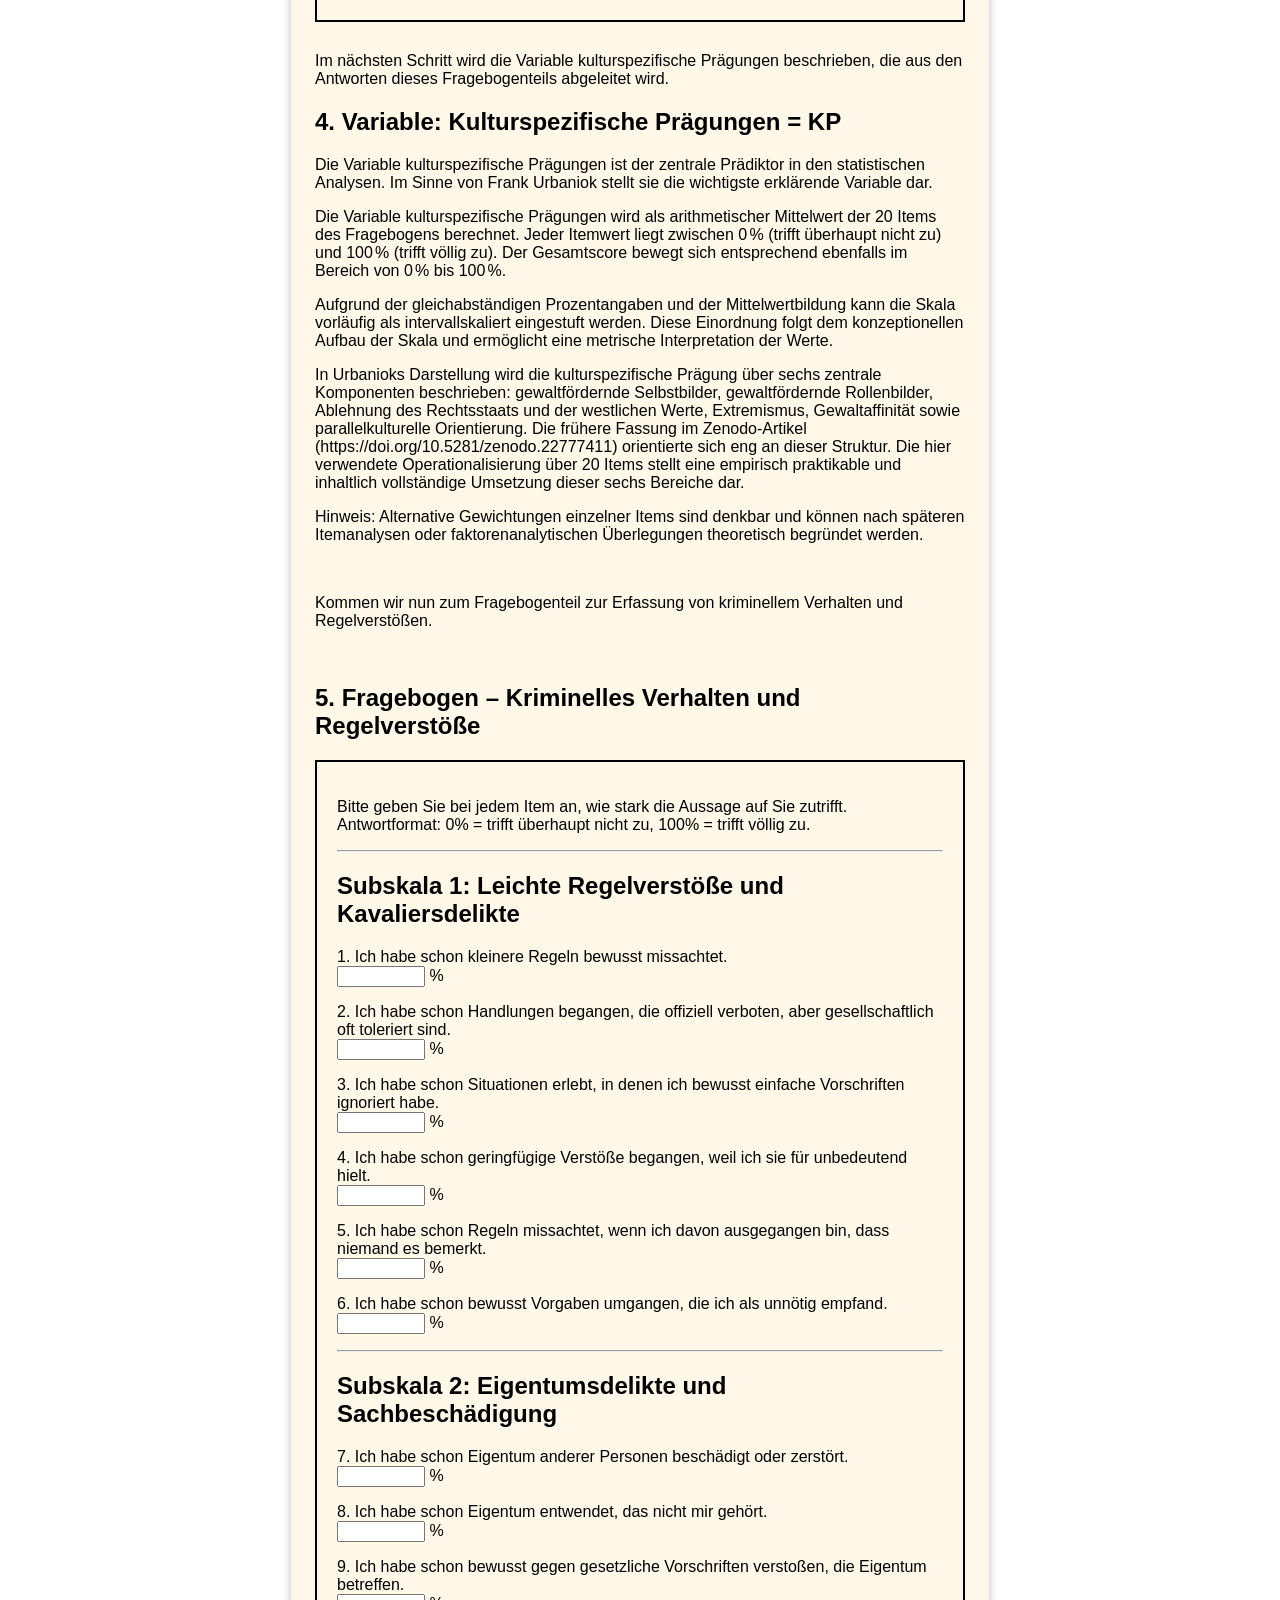
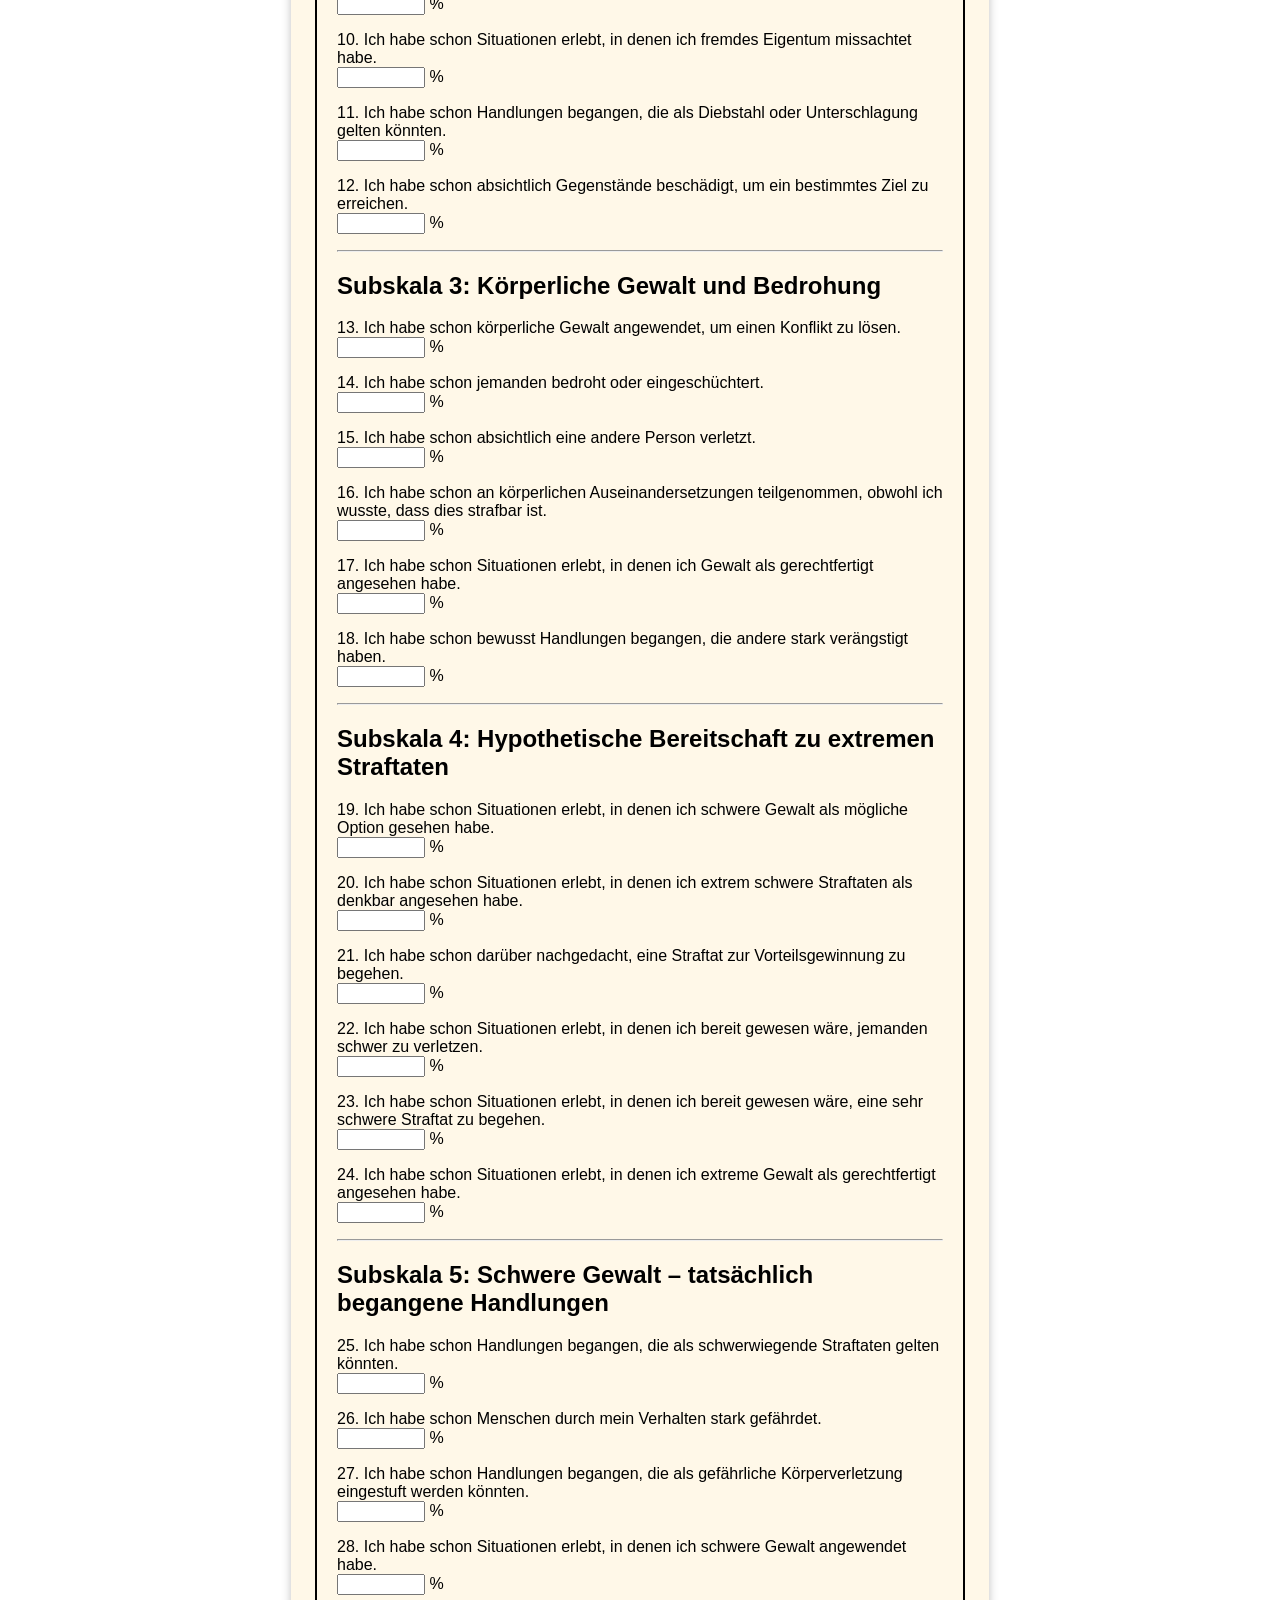
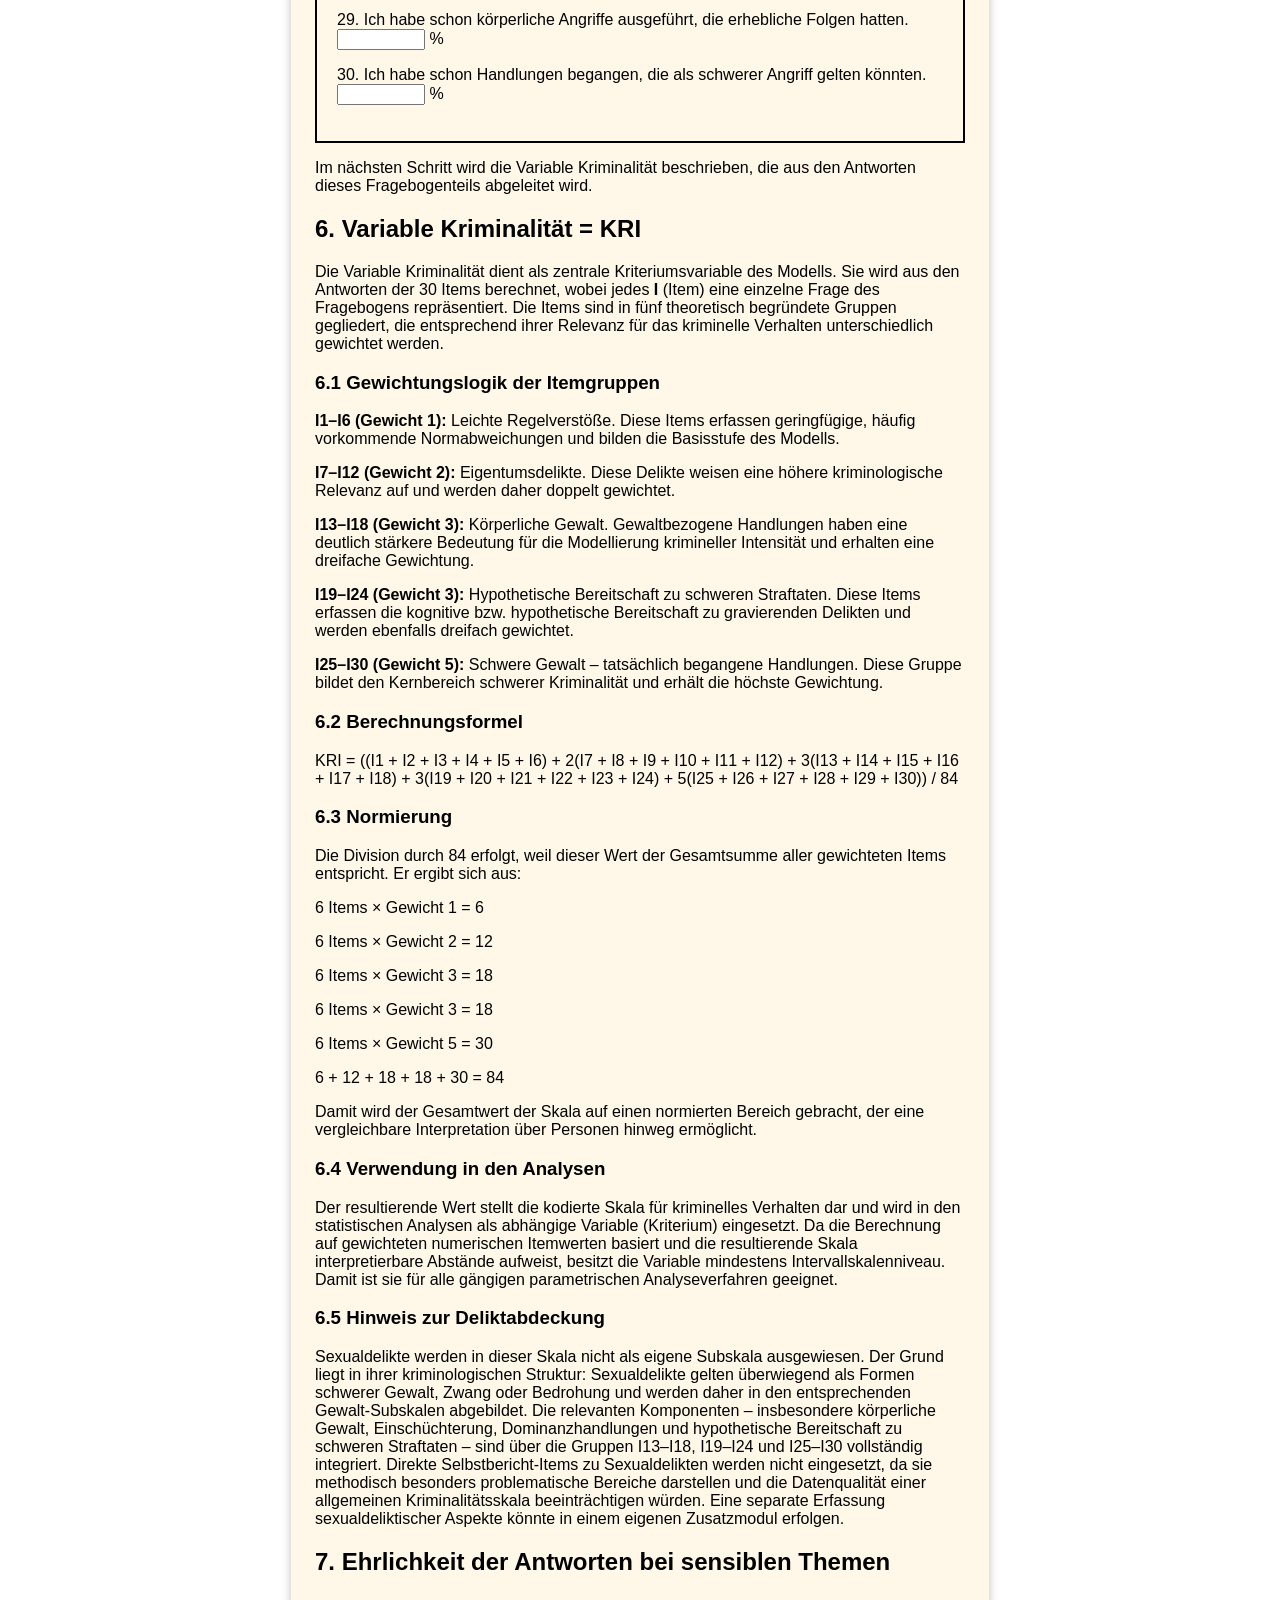
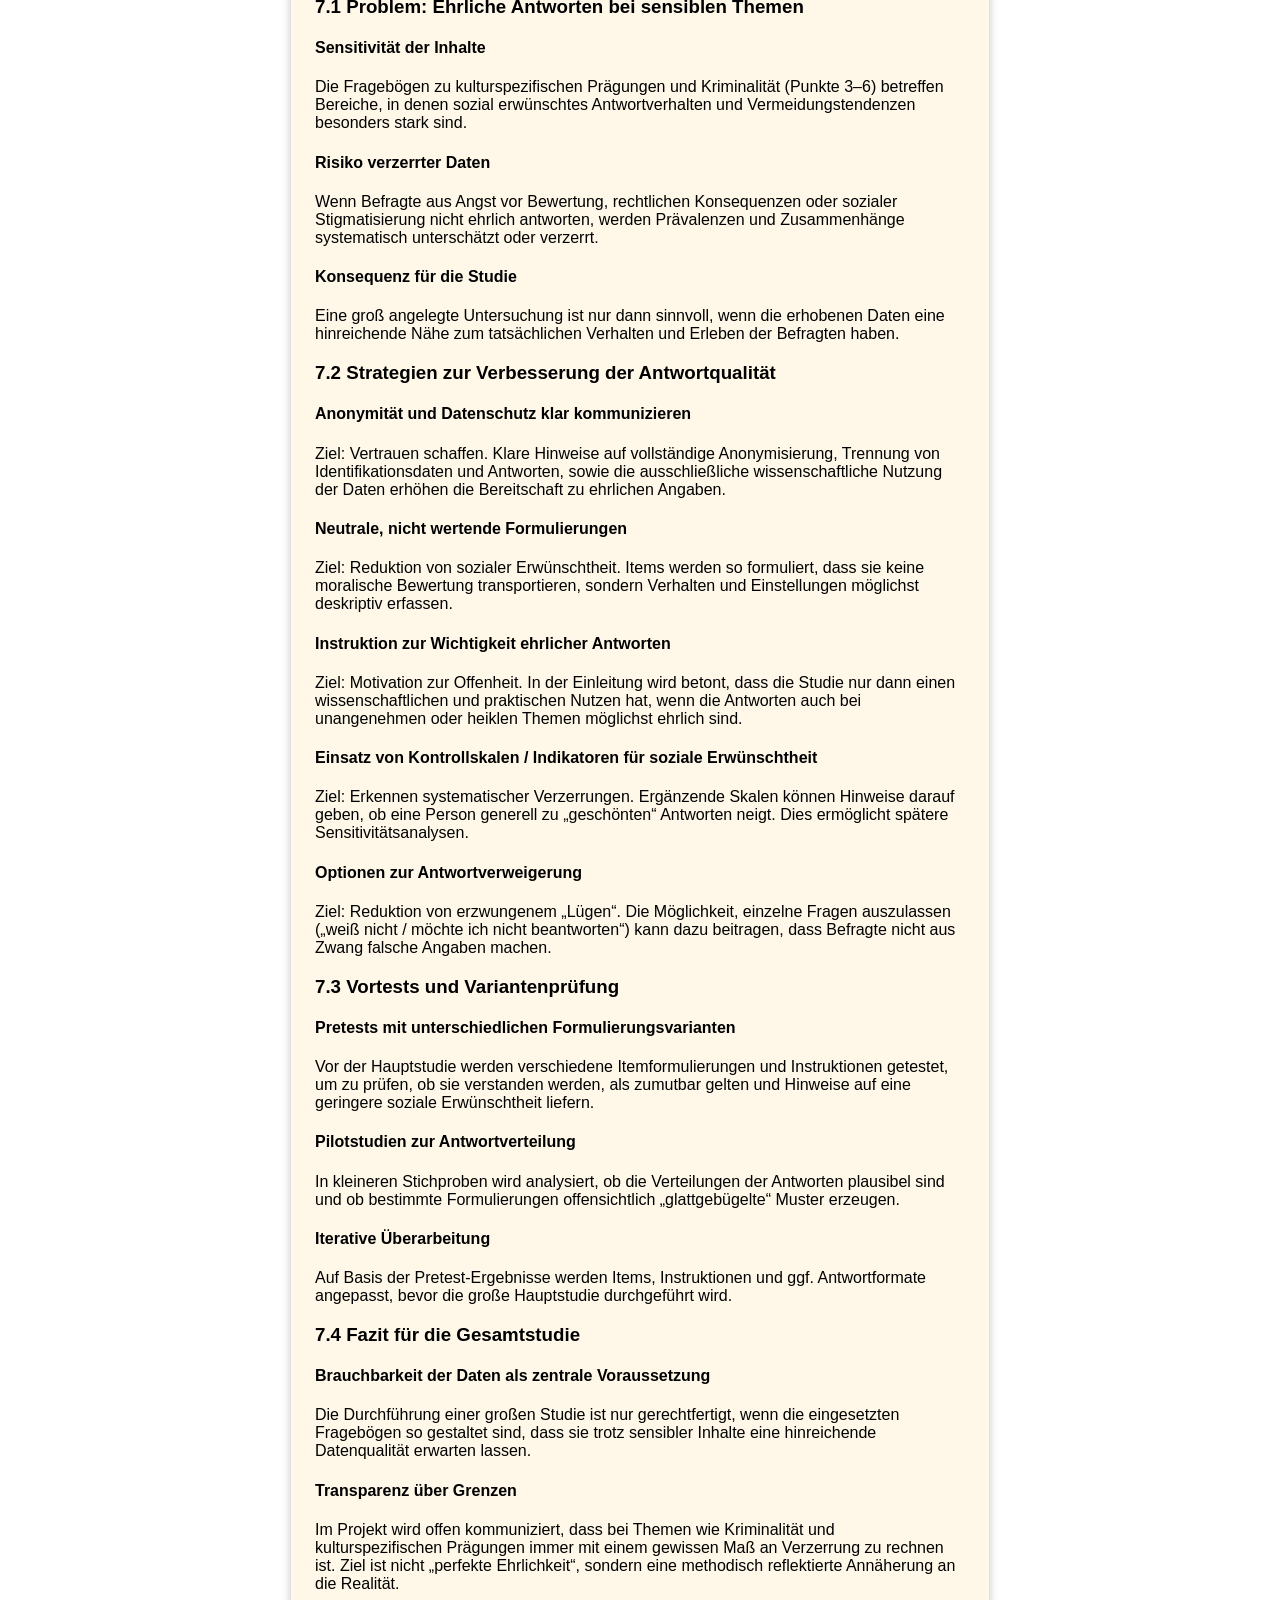
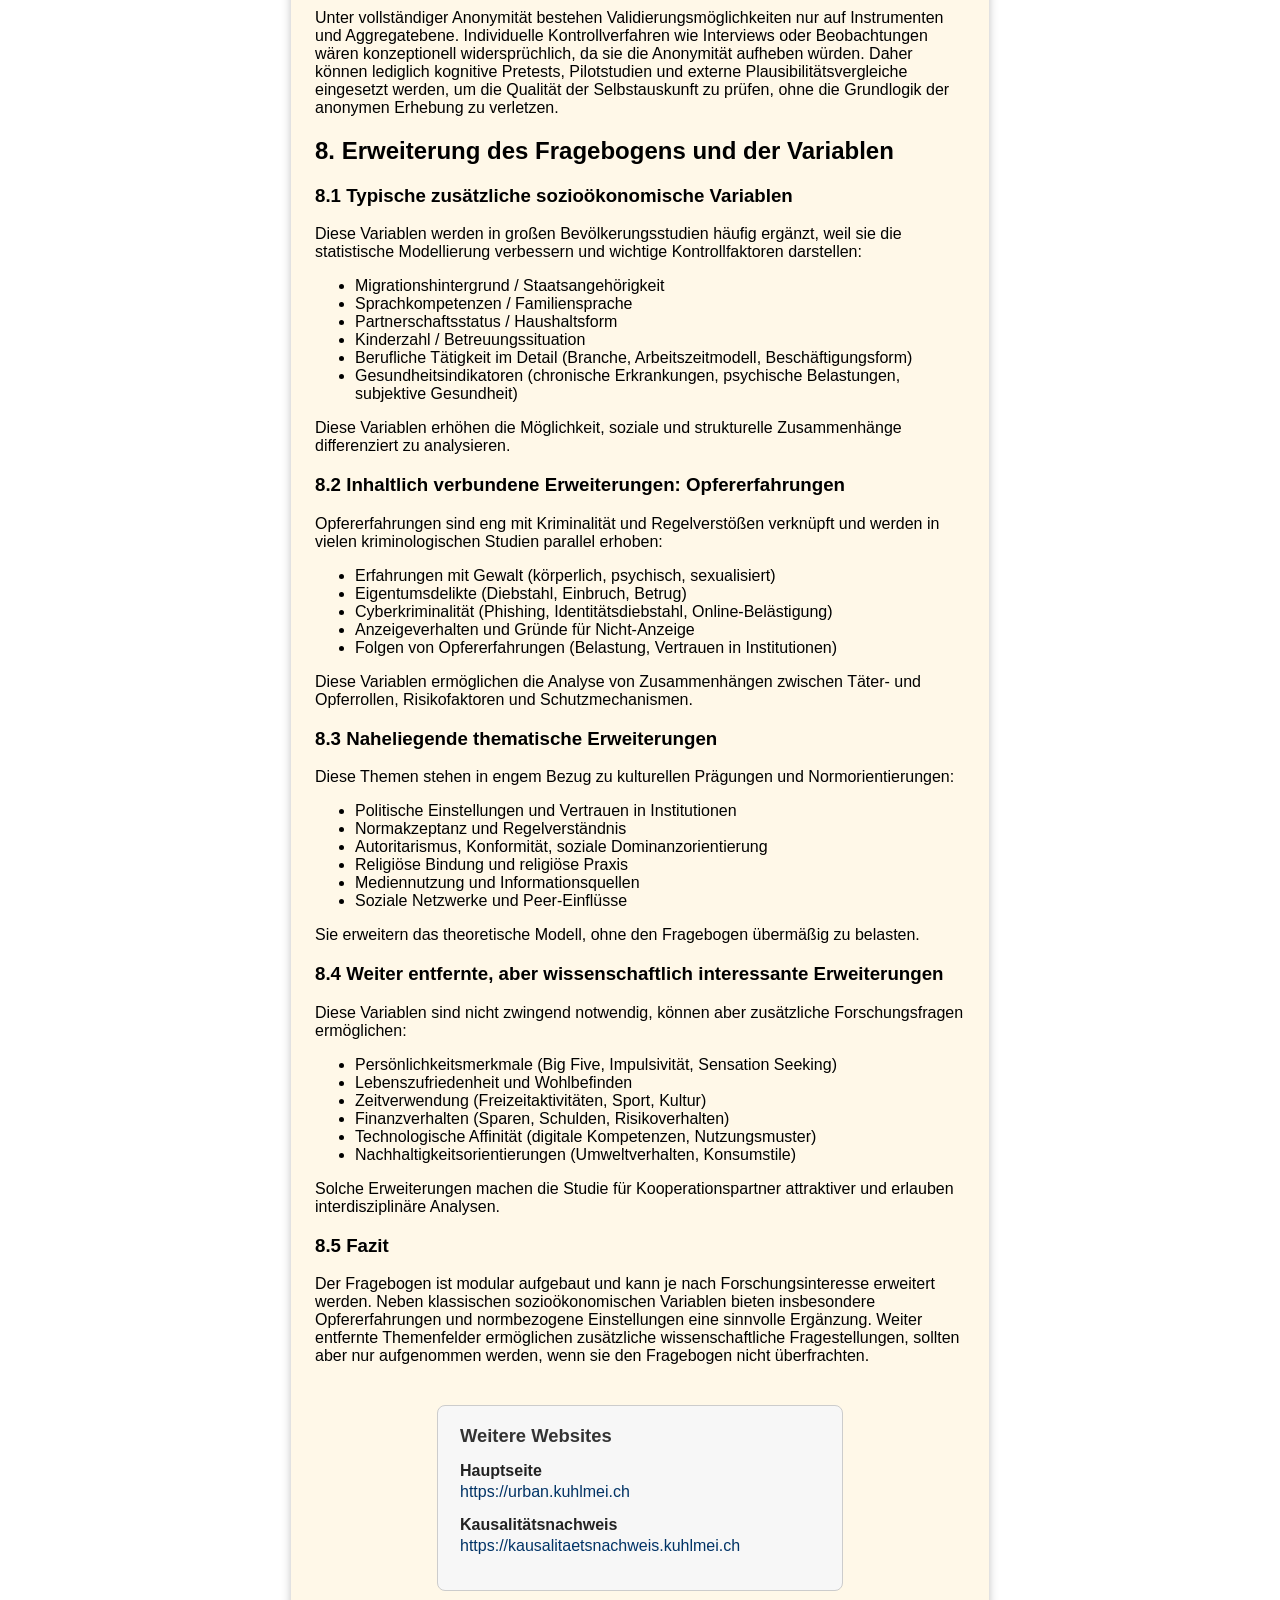
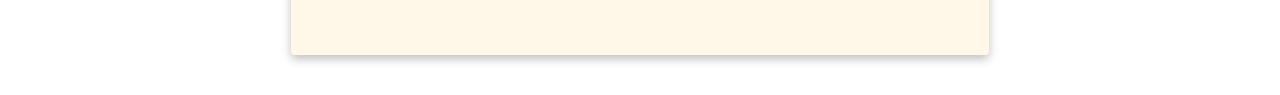
<file: fragebogen.html>
<!DOCTYPE html>
<html lang="de">
<head>
    <meta charset="UTF-8">
    <meta name="viewport" content="width=device-width, initial-scale=1.0">

<!-- Google Analytics GA4 -->
    <script async src="https://www.googletagmanager.com/gtag/js?id=G-37CLNTBSNG"></script>
    <script>
        window.dataLayer = window.dataLayer || [];
        function gtag(){dataLayer.push(arguments);}
        gtag('js', new Date());
        gtag('config', 'G-37CLNTBSNG');
    </script>
    
    <title>Fragebogen und Variablen der Schweizer Studie</title>

   <meta name="description" content="Strukturiertes Fragebogendesign der Schweizer Studie mit zentralen sozioökonomischen, kulturellen und kriminalitätsbezogenen Variablen.">

    <link rel="canonical" href="https://studienkonzept.kuhlmei.ch/fragebogen.html">

    <link rel="stylesheet" href="style.css">

<script type="application/ld+json">
{
  "@context": "https://schema.org",
  "@graph": [

    {
      "@type": "WebPage",
      "name": "Fragebogen und Variablen der Schweizer Studie",
      "url": "https://studienkonzept.kuhlmei.ch/fragebogen.html",
      "description": "Strukturiertes Fragebogendesign der Schweizer Studie mit zentralen sozioökonomischen, kulturellen und kriminalitätsbezogenen Variablen."
    },

    {
      "@type": "BreadcrumbList",
      "itemListElement": [
        {
          "@type": "ListItem",
          "position": 1,
          "name": "Startseite",
          "item": "https://studienkonzept.kuhlmei.ch/"
        },
        {
          "@type": "ListItem",
          "position": 2,
          "name": "Fragebogen & Variablen",
          "item": "https://studienkonzept.kuhlmei.ch/fragebogen.html"
        }
      ]
    },

    {
      "@type": "ScholarlyArticle",
      "headline": "Fragebogen und Variablen der Schweizer Studie",
      "author": {
        "@type": "Person",
        "name": "Dr. Eckehard Kuhlmei"
      },
      "url": "https://studienkonzept.kuhlmei.ch/fragebogen.html",
      "inLanguage": "de"
    },

    {
      "@type": "Dataset",
      "name": "Sozioökonomischer Fragebogen",
      "description": "Datensatz der sozioökonomischen Variablen der Schweizer Studie.",
      "url": "https://studienkonzept.kuhlmei.ch/fragebogen.html",
      "creator": {
        "@type": "Person",
        "name": "Dr. Eckehard Kuhlmei"
      },
      "variableMeasured": [
        "Alter",
        "Geschlecht",
        "Bildungsabschluss (ISCED)",
        "Finanzielle Lage",
        "Armutsindikatoren",
        "Erwerbsstatus",
        "Berufliche Stellung",
        "Haushaltsnettoeinkommen",
        "Wohnsituation"
      ]
    },

    {
      "@type": "Dataset",
      "name": "Fragebogen zu kulturspezifischen Prägungen",
      "description": "Datensatz der 20 Items zur Erfassung kulturspezifischer Prägungen nach Urbaniok, mit Antworten im Bereich 0–100 Prozent.",
      "url": "https://studienkonzept.kuhlmei.ch/fragebogen.html",
      "creator": {
        "@type": "Person",
        "name": "Dr. Eckehard Kuhlmei"
      },
      "variableMeasured": [
        "Gewalt als Stärke",
        "Konfliktlösung durch Härte",
        "Traditionelle männliche Dominanz",
        "Familienehre über staatlichen Regeln",
        "Traditionelle Frauenrollen",
        "Priorität der Herkunftsgesetze",
        "Autoritarismus",
        "Religiöse Regeln über staatlichen Gesetzen",
        "Gewalt bei religiöser Kränkung",
        "Religiöser Exklusivismus",
        "Familien-/Gemeinschaftsregeln über Staat",
        "Gruppenloyalität über Staatsloyalität",
        "Konfliktlösung innerhalb der Gemeinschaft",
        "Regelbruch für eigenen Vorteil",
        "Gewalt zur Respektgewinnung",
        "Wutanfälligkeit",
        "Impulsivität",
        "Kränkbarkeit",
        "Absichtlicher Regelbruch",
        "Kulturelle Werte über Landesregeln"
      ]
    },

    {
      "@type": "Dataset",
      "name": "Kriminalitätsfragebogen (KRI)",
      "description": "Datensatz der 30 Items zur Erfassung von Regelverstößen und kriminellem Verhalten, strukturiert in fünf Subskalen und beantwortet im Bereich 0–100 Prozent.",
      "url": "https://studienkonzept.kuhlmei.ch/fragebogen.html",
      "creator": {
        "@type": "Person",
        "name": "Dr. Eckehard Kuhlmei"
      },
      "variableMeasured": [
        "Leichte Regelverstöße",
        "Kavaliersdelikte",
        "Eigentumsdelikte",
        "Sachbeschädigung",
        "Körperliche Gewalt",
        "Bedrohung",
        "Hypothetische Bereitschaft zu schweren Straftaten",
        "Schwere Gewalt – tatsächlich begangene Handlungen"
      ]
    }

  ]
}
</script>




</head>

<body>

    <!-- Navigation – exakt wie vereinbart -->
    <nav class="main-nav">
        <ul>
            <li><a href="index.html">Startseite</a></li>
            <li><a href="stichprobe.html">Stichprobe</a></li>
            <li><a href="fragebogen.html" class="active">Fragebogen & Variablen</a></li>
            <li><a href="daten.html">Daten & Auswertung</a></li>
            <li><a href="impressum.html">Impressum</a></li>
            <li><a href="https://urban.kuhlmei.ch" class="nav-link-main">Hauptseite</a></li>
        </ul>
    </nav>

    <!-- Hauptinhalt -->
    <div class="page-wrapper">

<h1>Fragebogen und Variablen</h1>

<p>
Der Fragebogenentwurf umfasst drei klar voneinander abgegrenzte Bereiche: sozioökonomische Merkmale, 
kulturspezifische Prägungen und Kriminalität. Da es sich um einen Entwurf handelt und bislang keine empirischen Daten vorliegen,
enthalten die Abschnitte ausschließlich jene Variablen, die für die im Studienkonzept vorgesehenen Analysen vorgesehen sind.
</p>

<p>
Jeder dieser Bereiche liefert Variablen, die für die statistischen Analysen
des Studienkonzepts notwendig sind. Der Aufbau dieser Seite ist so gestaltet,
dass nach jedem Fragebogenabschnitt erläutert wird, wie die erhobenen Antworten
in konkrete Variablen überführt werden und welche Funktion diese Variablen im
analytischen Modell erfüllen.
</p>

<h4>Sozioökonomische Angaben</h4>

<p>
Der erste Bereich umfasst die sozioökonomischen Angaben der Teilnehmenden.
Dazu gehören Alter, Geschlecht, Bildung, finanzielle Lage / Armut und objektive
Merkmale des sozialen Status. Diese Informationen bilden die Grundlage für die
Beschreibung der Stichprobe und ermöglichen die Analyse sozialstruktureller
Zusammenhänge. Aus den Antworten werden klar definierte Variablen abgeleitet,
die in den statistischen Modellen als Kontrollvariablen oder Prädiktoren
eingesetzt werden können. </p>

<h4>Kulturspezifische Prägungen</h4>

<p>
Im zweiten Bereich werden kulturspezifische Prägungen, die im Sinne von Urbaniok kriminalitätsfördernd sind, erhoben. Dazu zählen
Einstellungen, Wertorientierungen, Normverständnisse und kulturelle Einflüsse,
die das individuelle Verhalten und die Wahrnehmung gesellschaftlicher Regeln
prägen. Nach diesem Abschnitt wird erläutert, wie die Antworten zu einer Skala zusammengefasst,
kodiert und als Variable für die statistischen Analysen berechnet werden.
</p>

<h4>Kriminalität und Regelverstösse</h4>

<p>
Der dritte Bereich widmet sich der Erfassung von Kriminalität und Regelverstössen. 
Hier werden sowohl häufige als auch seltene Delikte erhoben, wobei die Items so gestaltet sind,
dass sie individuelle Indikatoren für die statistische Modellierung liefern. 
Nach diesem Abschnitt wird erläutert, wie die Antworten zu einer Skala zusammengefasst,
kodiert und als Variable für die statistischen Analysen berechnet werden.
</p>
<br>
<p>
Durch diese Struktur entsteht ein integriertes Variablenset, das die
theoretischen Annahmen des Studienkonzepts abbildet. Die
Erläuterungen nach jedem Fragebogenabschnitt stellen sicher, dass die
Ableitung der Variablen transparent bleibt und die statistische Verwendung der
Daten nachvollziehbar dokumentiert ist. Wir wenden uns nun dem Fragebogenteil zur 
Erfassung der sozioökonomischen Angaben zu. </p>
<br>

        <h2>1. Fragebogen – Sozioökonomische Angaben</h2>

       <div style="border: 2px solid black; padding: 20px; margin-bottom: 30px;">
       
        <p>Bitte beantworten Sie die folgenden Fragen, indem Sie die passenden Felder ausfüllen oder ankreuzen.</p>
<hr>
        <!-- A1 Alter -->
        <h2>A1 Alter</h2>
        <p>Wie alt sind Sie?</p>
        <p><input type="text" style="width:120px;"> Jahre</p>

        <!-- A2 Geschlecht -->
        <h2>A2 Geschlecht</h2>
        <p>Welchem Geschlecht ordnen Sie sich überwiegend zu?</p>
        <label><input type="checkbox"> Weiblich</label><br>
        <label><input type="checkbox"> Männlich</label><br>
        <label><input type="checkbox"> Divers / nicht-binär</label><br>
        <label><input type="checkbox"> Möchte ich nicht angeben</label>

        <h2>A3 Bildung</h2>
<p>Bitte geben Sie Ihren höchsten erreichten Bildungsabschluss an:</p>

<div class="item">
  <p><strong>Bildungsabschluss (ISCED‑2011, 6‑Stufen‑Skala)</strong></p>

  
    <label><input type="checkbox">
    Primarstufe / kein Abschluss (ISCED 0–1)
  </label><br>

  <label><input type="checkbox">
    Sekundarstufe I – obligatorische Schulzeit (ISCED 2)
  </label><br>

  <label><input type="checkbox">
    Sekundarstufe II – Berufslehre, Gymnasium, Matura (ISCED 3)
  </label><br>

  <label><input type="checkbox">
    Tertiärstufe – Bachelor oder gleichwertig (ISCED 6)
  </label><br>

  <label><input type="checkbox">
    Tertiärstufe – Master oder gleichwertig (ISCED 7)
  </label><br>

  <label><input type="checkbox">
    Tertiärstufe – Promotion / Doktorat (ISCED 8)
  </label>
</div>


        <!-- A4 Finanzielle Lage -->
        <h2>A4 Finanzielle Lage / Armut</h2>

        <p>Wie würden Sie ihre aktuelle finanzielle Situation einschätzen?</p>
        <label><input type="checkbox"> Sehr schlecht – ich kann grundlegende Ausgaben kaum decken</label><br>
        <label><input type="checkbox"> Eher schlecht</label><br>
        <label><input type="checkbox"> Mittel – es reicht für das Nötigste</label><br>
        <label><input type="checkbox"> Eher gut</label><br>
        <label><input type="checkbox"> Sehr gut – ich habe finanziell deutliche Spielräume</label>

        <p>Gab es in den letzten 12 Monaten Situationen, in denen Sie folgende Ausgaben nicht bezahlen konnten?</p>

        <p><strong>Miete / Wohnkosten:</strong><br>
        <label><input type="checkbox"> Ja</label>
        <label><input type="checkbox"> Nein</label></p>

        <p><strong>Lebensmittel:</strong><br>
        <label><input type="checkbox"> Ja</label>
        <label><input type="checkbox"> Nein</label></p>

        <p><strong>Strom / Heizung:</strong><br>
        <label><input type="checkbox"> Ja</label>
        <label><input type="checkbox"> Nein</label></p>

        <!-- A5 Sozialer Status -->
        <h2>A5 Objektiver sozialer Status</h2>

        <h3>A5.1 Erwerbsstatus</h3>
        <label><input type="checkbox"> Vollzeit beschäftigt</label><br>
        <label><input type="checkbox"> Teilzeit beschäftigt</label><br>
        <label><input type="checkbox"> In Ausbildung / Studium</label><br>
        <label><input type="checkbox"> Arbeitslos</label><br>
        <label><input type="checkbox"> Hausarbeit / Betreuung von Angehörigen</label><br>
        <label><input type="checkbox"> Pensioniert / Rente</label><br>
        <label><input type="checkbox"> Sonstiges: <input type="text" style="width:200px;"></label>

        <h3>A5.2 Berufliche Stellung</h3>
        <label><input type="checkbox"> Ungelernte Tätigkeit</label><br>
        <label><input type="checkbox"> Facharbeit / qualifizierte Tätigkeit</label><br>
        <label><input type="checkbox"> Mittleres Management / mittlere Führungsebene</label><br>
        <label><input type="checkbox"> Höheres Management / leitende Position</label><br>
        <label><input type="checkbox"> Selbstständig / Unternehmer:in</label>

        <h3>A5.3 Haushaltsnettoeinkommen</h3>
        <label><input type="checkbox"> Unter 2’000 CHF</label><br>
        <label><input type="checkbox"> 2’000–3’999 CHF</label><br>
        <label><input type="checkbox"> 4’000–5’999 CHF</label><br>
        <label><input type="checkbox"> 6’000–7’999 CHF</label><br>
        <label><input type="checkbox"> 8’000–9’999 CHF</label><br>
        <label><input type="checkbox"> 10’000 CHF oder mehr</label><br>
        <label><input type="checkbox"> Möchte ich nicht angeben</label>

        <h3>A5.4 Wohnsituation</h3>
        <label><input type="checkbox"> Mietwohnung / Mietshaus</label><br>
        <label><input type="checkbox"> Eigentumswohnung / Eigenheim</label><br>
        <label><input type="checkbox"> Wohngemeinschaft</label><br>
        <label><input type="checkbox"> Bei Eltern / Verwandten</label><br>
        <label><input type="checkbox"> Übergangs-/Notunterkunft</label><br>
        <label><input type="checkbox"> Sonstiges: <input type="text" style="width:200px;"></label>

    </div>

<p>Kommen wir nun zu den Variablen für diesen Fragebogenteil.</p>

<h2>2. Sozioökonomische Variablen</h2>

<p>Für die lineare Regressionsanalyse sollten die Prädiktoren mindestens intervallskaliert oder dichotom sein. 
Die abhängige Variable benötigt ebenfalls mindestens Intervallskalenniveau.</p>

<p>Hinweis: In der empirischen Forschungspraxis werden jedoch häufig auch ordinalskalierte Prädiktoren als metrisch behandelt. 
Bei ausreichend vielen Ausprägungen und einer annähernd gleichförmigen Verteilung erweist sich dieses Vorgehen in Simulationen und Anwendungen 
als robust, sodass die resultierenden Schätzer in der Regel nur geringfügig von den theoretischen Anforderungen abweichen.</p>

<p>Alter, Geschlecht, Bildung, Armut und sozialer Status werden als Prädiktoren verwendet. </p>

<h3>2.1 Alter = AL</h3>

<p>Das Alter wird als Anzahl der Jahre erfasst und stellt eine verhältnisskalierte Variable dar, die damit mindestens Intervallskalenniveau aufweist.</p>

<h3>2.2 Geschlecht = GE</h3>

<p>Das Geschlecht wird auf Grundlage der Fragebogenangaben dichotom kodiert: Personen mit der Angabe „männlich“ erhalten den Wert 1, 
alle anderen Angaben werden dem Wert 2 zugeordnet. Diese Kodierung bildet die Unterscheidung „männlich“ versus „nicht männlich“ ab.</p>

<p>Theoretisch lässt sich diese Dichotomisierung dadurch begründen, dass Geschlecht in der kriminologischen Forschung als ein zentraler Prädiktor gilt. 
Zahlreiche empirische Studien zeigen, dass Männer im Durchschnitt höhere Prävalenzen und Häufigkeiten von Delikten aufweisen als Frauen. 
Die dichotome Variable ermöglicht es, diesen gut belegten Zusammenhang in den statistischen Modellen abzubilden.</p>

<h3>2.3 Bildung = BI</h3>

<p>Die folgenden Zahlenzuordnungen entsprechen den internationalen ISCED (International Standard Classification of Education)
   Stufen und sind mindestens ordinalskaliert:</p>

<p>
1 = Primarstufe / kein Abschluss (ISCED 0–1)<br>
2 = Sekundarstufe I – obligatorische Schulzeit (ISCED 2)<br>
3 = Sekundarstufe II – Berufslehre, Gymnasium, Matura (ISCED 3)<br>
4 = Tertiärstufe – Bachelor oder gleichwertig (ISCED 6)<br>
5 = Tertiärstufe – Master oder gleichwertig (ISCED 7)<br>
6 = Tertiärstufe – Promotion / Doktorat (ISCED 8)
</p>

<h3>2.4 Armut = AR</h3>

<p>Die finanzielle Lage wird über eine fünfstufige Einschätzung erfasst, bei der höhere Werte eine stärkere finanzielle Belastung anzeigen:</p>

<p>
5 = Sehr schlecht – grundlegende Ausgaben können kaum gedeckt werden<br>
4 = Eher schlecht<br>
3 = Mittel – es reicht für das Nötigste<br>
2 = Eher gut<br>
1 = Sehr gut – es bestehen deutliche finanzielle Spielräume
</p>

<p>Zusätzlich werden drei konkrete Armutsindikatoren berücksichtigt. Für jede Angabe, dass eine Ausgabe in den letzten 12 Monaten nicht bezahlt werden konnte, wird ein Punkt vergeben:</p>

<p>
Miete / Wohnkosten: Ja = 1 Punkt<br>
Lebensmittel: Ja = 1 Punkt<br>
Strom / Heizung: Ja = 1 Punkt
</p>

<p>Der Gesamtwert Armut (AR) ergibt sich aus der Summe aus Skalenwert + Zusatzpunkten. 
Damit entsteht eine mindestens ordinalskalierte Variable, bei der höhere Werte eine stärkere finanzielle Belastung bzw. materielle Deprivation anzeigen.</p>

<h3>2.5 Sozialer Status = SS</h3>

<p>Der objektive soziale Status wird über vier Komponenten erfasst, denen jeweils ordinalskalierte Punktwerte zugeordnet werden.</p>

<p><strong>A5.1 Erwerbsstatus</strong><br>
3 = Vollzeit beschäftigt<br>
2 = Teilzeit beschäftigt<br>
2 = In Ausbildung / Studium<br>
1 = Arbeitslos<br>
2 = Hausarbeit / Betreuung von Angehörigen<br>
2 = Pensioniert / Rente
</p>

<p><strong>A5.2 Berufliche Stellung</strong><br>
1 = Ungelernte Tätigkeit<br>
2 = Facharbeit / qualifizierte Tätigkeit<br>
3 = Mittleres Management / mittlere Führungsebene<br>
4 = Höheres Management / leitende Position<br>
5 = Selbstständig / Unternehmer:in
</p>

<p><strong>A5.3 Haushaltsnettoeinkommen</strong><br>
1 = Unter 2’000 CHF<br>
2 = 2’000–3’999 CHF<br>
3 = 4’000–5’999 CHF<br>
4 = 6’000–7’999 CHF<br>
5 = 8’000–9’999 CHF<br>
6 = 10’000 CHF oder mehr
</p>

<p><strong>A5.4 Wohnsituation</strong><br>
4 = Mietwohnung / Mietshaus<br>
5 = Eigentumswohnung / Eigenheim<br>
3 = Wohngemeinschaft<br>
2 = Bei Eltern / Verwandten<br>
1 = Übergangs-/Notunterkunft
</p>

<p>Der Gesamtwert sozialer Status (SS) ergibt sich aus der Summe der Punktwerte aus A5.1 bis A5.4. 
Die resultierende Variable ist mindestens ordinalskaliert; durch die additive Struktur kann sie in den statistischen Analysen als quasi metrisch verwendet werden.</p>
<br>
<p>Kommen wir nun zum Fragebogenteil zur Erfassung von kulturspezifischen Prägungen im Sinne von Frank Urbaniok.</p>
<br>

<h2>3. Fragebogen – Kulturspezifische Prägungen</h2>

<div style="border: 2px solid black; padding: 20px; margin-top: 20px; margin-bottom: 30px;">

<p class="hint">
Bitte geben Sie bei jeder Aussage an, wie stark sie auf Sie zutrifft.<br>
Antwortformat: 0% = trifft überhaupt nicht zu, 100% = trifft völlig zu.
</p>
<hr>
<form>

    <div class="item">
        <label for="item1">1. Gewalt wird in meiner Umgebung als Zeichen von Stärke angesehen.</label> <br>
        <input type="number" id="item1" name="item1" min="0" max="100" step="1">
    </div>

    <div class="item">
        <label for="item2">2. Konflikte sollten notfalls auch mit körperlicher Härte gelöst werden.</label> <br>
        <input type="number" id="item2" name="item2" min="0" max="100" step="1">
    </div>

    <div class="item">
        <label for="item3">3. Männer sollten sich in der Familie durchsetzen, auch wenn es dabei zu Härte kommt.</label> <br>
        <input type="number" id="item3" name="item3" min="0" max="100" step="1">
    </div>

    <div class="item">
        <label for="item4">4. Die Ehre der Familie ist wichtiger als staatliche Regeln.</label> <br>
        <input type="number" id="item4" name="item4" min="0" max="100" step="1">
    </div>

    <div class="item">
        <label for="item5">5. Frauen sollten sich an traditionelle Rollen halten und keine Entscheidungen gegen den Willen der Familie treffen.</label> <br>
        <input type="number" id="item5" name="item5" min="0" max="100" step="1">
    </div>

    <div class="item">
        <label for="item6">6. Die Gesetze meines Herkunftslandes sind für mich wichtiger als die Gesetze des Landes, in dem ich lebe.</label> <br>
        <input type="number" id="item6" name="item6" min="0" max="100" step="1">
    </div>

    <div class="item">
        <label for="item7">7. Ein autoritärer Staat ist besser als ein demokratischer Staat.</label> <br>
        <input type="number" id="item7" name="item7" min="0" max="100" step="1">
    </div>

    <div class="item">
        <label for="item8">8. Religiöse Regeln sind für mich wichtiger als staatliche Gesetze.</label> <br>
        <input type="number" id="item8" name="item8" min="0" max="100" step="1">
    </div>

    <div class="item">
        <label for="item9">9. Gewalt kann gerechtfertigt sein, wenn religiöse Gefühle verletzt werden.</label> <br>
        <input type="number" id="item9" name="item9" min="0" max="100" step="1">
    </div>

    <div class="item">
        <label for="item10">10. Nur die eigene Religion bietet die richtigen Lösungen für gesellschaftliche Probleme.</label> <br>
        <input type="number" id="item10" name="item10" min="0" max="100" step="1">
    </div>

    <div class="item">
        <label for="item11">11. Die Regeln meiner Familie oder Gemeinschaft stehen über staatlichen Regeln.</label> <br>
        <input type="number" id="item11" name="item11" min="0" max="100" step="1">
    </div>

    <div class="item">
        <label for="item12">12. Loyalität zur eigenen Herkunftsgruppe ist wichtiger als Loyalität zum Staat.</label> <br>
        <input type="number" id="item12" name="item12" min="0" max="100" step="1">
    </div>

    <div class="item">
        <label for="item13">13. Konflikte sollten innerhalb der eigenen Gemeinschaft geregelt werden, nicht durch staatliche Stellen.</label> <br>
        <input type="number" id="item13" name="item13" min="0" max="100" step="1">
    </div>

    <div class="item">
        <label for="item14">14. Es ist akzeptabel, Regeln zu brechen, wenn es dem eigenen Vorteil dient.</label> <br>
        <input type="number" id="item14" name="item14" min="0" max="100" step="1">
    </div>

    <div class="item">
        <label for="item15">15. Gewalt ist ein legitimes Mittel, um Respekt zu bekommen.</label> <br>
        <input type="number" id="item15" name="item15" min="0" max="100" step="1">
    </div>

    <div class="item">
        <label for="item16">16. Ich werde schnell wütend, auch wegen Kleinigkeiten.</label> <br>
        <input type="number" id="item16" name="item16" min="0" max="100" step="1">
    </div>

    <div class="item">
        <label for="item17">17. Wenn ich wütend bin, neige ich zu impulsiven Reaktionen.</label> <br>
        <input type="number" id="item17" name="item17" min="0" max="100" step="1">
    </div>

    <div class="item">
        <label for="item18">18. Ich fühle mich leicht gekränkt und bin oft nachtragend.</label> <br>
        <input type="number" id="item18" name="item18" min="0" max="100" step="1">
    </div>

    <div class="item">
        <label for="item19">19. Ich habe schon häufiger absichtlich Regeln verletzt.</label> <br>
        <input type="number" id="item19" name="item19" min="0" max="100" step="1">
    </div>

    <div class="item">
        <label for="item20">20. Die Werte und Regeln meiner Herkunftskultur bestimmen mein Verhalten stärker als die Regeln des Landes, in dem ich lebe.</label> <br>
        <input type="number" id="item20" name="item20" min="0" max="100" step="1">
    </div>

</form>

</div>

<p>Im nächsten Schritt wird die Variable kulturspezifische Prägungen beschrieben, die aus den Antworten dieses Fragebogenteils abgeleitet wird.</p>

<h2>4. Variable: Kulturspezifische Prägungen = KP</h2>

<p> Die Variable kulturspezifische Prägungen ist der zentrale Prädiktor in den statistischen Analysen. 
Im Sinne von Frank Urbaniok stellt sie die wichtigste erklärende Variable dar.</p>

<p>
Die Variable kulturspezifische Prägungen wird als arithmetischer Mittelwert der 20 Items des Fragebogens berechnet.
Jeder Itemwert liegt zwischen 0 % (trifft überhaupt nicht zu) und 100 % (trifft völlig zu).
Der Gesamtscore bewegt sich entsprechend ebenfalls im Bereich von 0 % bis 100 %.
</p>

<p>
Aufgrund der gleichabständigen Prozentangaben und der Mittelwertbildung kann die Skala vorläufig als intervallskaliert eingestuft werden.
Diese Einordnung folgt dem konzeptionellen Aufbau der Skala und ermöglicht eine metrische Interpretation der Werte.
</p>
<p>In Urbanioks Darstellung wird die kulturspezifische Prägung über sechs zentrale Komponenten beschrieben: gewaltfördernde Selbstbilder,
   gewaltfördernde Rollenbilder, Ablehnung des Rechtsstaats und der westlichen Werte, Extremismus, Gewaltaffinität sowie parallelkulturelle Orientierung.
    Die frühere Fassung im Zenodo‑Artikel (https://doi.org/10.5281/zenodo.22777411) orientierte sich eng an dieser Struktur.
   Die hier verwendete Operationalisierung über 20 Items stellt eine empirisch praktikable und inhaltlich vollständige Umsetzung dieser sechs Bereiche dar.</p>
<p>
Hinweis: Alternative Gewichtungen einzelner Items sind denkbar und können nach späteren Itemanalysen oder faktorenanalytischen Überlegungen theoretisch begründet werden.
</p>
<br>
<p>Kommen wir nun zum Fragebogenteil zur Erfassung von kriminellem Verhalten und Regelverstößen.</p>
<br>
<h2>5. Fragebogen – Kriminelles Verhalten und Regelverstöße</h2>

<div style="border: 2px solid black; padding: 20px; margin-top: 20px;">

<p>Bitte geben Sie bei jedem Item an, wie stark die Aussage auf Sie zutrifft.<br>
Antwortformat: 0% = trifft überhaupt nicht zu, 100% = trifft völlig zu.</p>

<hr>

<h2>Subskala 1: Leichte Regelverstöße und Kavaliersdelikte</h2>

<p>1. Ich habe schon kleinere Regeln bewusst missachtet.<br>
<input type="text" name="I1" style="width:80px;"> %</p>

<p>2. Ich habe schon Handlungen begangen, die offiziell verboten, aber gesellschaftlich oft toleriert sind.<br>
<input type="text" name="I2" style="width:80px;"> %</p>

<p>3. Ich habe schon Situationen erlebt, in denen ich bewusst einfache Vorschriften ignoriert habe.<br>
<input type="text" name="I3" style="width:80px;"> %</p>

<p>4. Ich habe schon geringfügige Verstöße begangen, weil ich sie für unbedeutend hielt.<br>
<input type="text" name="I4" style="width:80px;"> %</p>

<p>5. Ich habe schon Regeln missachtet, wenn ich davon ausgegangen bin, dass niemand es bemerkt.<br>
<input type="text" name="I5" style="width:80px;"> %</p>

<p>6. Ich habe schon bewusst Vorgaben umgangen, die ich als unnötig empfand.<br>
<input type="text" name="I6" style="width:80px;"> %</p>

<hr>

<h2>Subskala 2: Eigentumsdelikte und Sachbeschädigung</h2>

<p>7. Ich habe schon Eigentum anderer Personen beschädigt oder zerstört.<br>
<input type="text" name="I7" style="width:80px;"> %</p>

<p>8. Ich habe schon Eigentum entwendet, das nicht mir gehört.<br>
<input type="text" name="I8" style="width:80px;"> %</p>

<p>9. Ich habe schon bewusst gegen gesetzliche Vorschriften verstoßen, die Eigentum betreffen.<br>
<input type="text" name="I9" style="width:80px;"> %</p>

<p>10. Ich habe schon Situationen erlebt, in denen ich fremdes Eigentum missachtet habe.<br>
<input type="text" name="I10" style="width:80px;"> %</p>

<p>11. Ich habe schon Handlungen begangen, die als Diebstahl oder Unterschlagung gelten könnten.<br>
<input type="text" name="I11" style="width:80px;"> %</p>

<p>12. Ich habe schon absichtlich Gegenstände beschädigt, um ein bestimmtes Ziel zu erreichen.<br>
<input type="text" name="I12" style="width:80px;"> %</p>

<hr>

<h2>Subskala 3: Körperliche Gewalt und Bedrohung</h2>

<p>13. Ich habe schon körperliche Gewalt angewendet, um einen Konflikt zu lösen.<br>
<input type="text" name="I13" style="width:80px;"> %</p>

<p>14. Ich habe schon jemanden bedroht oder eingeschüchtert.<br>
<input type="text" name="I14" style="width:80px;"> %</p>

<p>15. Ich habe schon absichtlich eine andere Person verletzt.<br>
<input type="text" name="I15" style="width:80px;"> %</p>

<p>16. Ich habe schon an körperlichen Auseinandersetzungen teilgenommen, obwohl ich wusste, dass dies strafbar ist.<br>
<input type="text" name="I16" style="width:80px;"> %</p>

<p>17. Ich habe schon Situationen erlebt, in denen ich Gewalt als gerechtfertigt angesehen habe.<br>
<input type="text" name="I17" style="width:80px;"> %</p>

<p>18. Ich habe schon bewusst Handlungen begangen, die andere stark verängstigt haben.<br>
<input type="text" name="I18" style="width:80px;"> %</p>

<hr>

<h2>Subskala 4: Hypothetische Bereitschaft zu extremen Straftaten</h2>

<p>19. Ich habe schon Situationen erlebt, in denen ich schwere Gewalt als mögliche Option gesehen habe.<br>
<input type="text" name="I19" style="width:80px;"> %</p>

<p>20. Ich habe schon Situationen erlebt, in denen ich extrem schwere Straftaten als denkbar angesehen habe.<br>
<input type="text" name="I20" style="width:80px;"> %</p>

<p>21. Ich habe schon darüber nachgedacht, eine Straftat zur Vorteilsgewinnung zu begehen.<br>
<input type="text" name="I21" style="width:80px;"> %</p>

<p>22. Ich habe schon Situationen erlebt, in denen ich bereit gewesen wäre, jemanden schwer zu verletzen.<br>
<input type="text" name="I22" style="width:80px;"> %</p>

<p>23. Ich habe schon Situationen erlebt, in denen ich bereit gewesen wäre, eine sehr schwere Straftat zu begehen.<br>
<input type="text" name="I23" style="width:80px;"> %</p>

<p>24. Ich habe schon Situationen erlebt, in denen ich extreme Gewalt als gerechtfertigt angesehen habe.<br>
<input type="text" name="I24" style="width:80px;"> %</p>

<hr>

<h2>Subskala 5: Schwere Gewalt – tatsächlich begangene Handlungen</h2>

<p>25. Ich habe schon Handlungen begangen, die als schwerwiegende Straftaten gelten könnten.<br>
<input type="text" name="I25" style="width:80px;"> %</p>

<p>26. Ich habe schon Menschen durch mein Verhalten stark gefährdet.<br>
<input type="text" name="I26" style="width:80px;"> %</p>

<p>27. Ich habe schon Handlungen begangen, die als gefährliche Körperverletzung eingestuft werden könnten.<br>
<input type="text" name="I27" style="width:80px;"> %</p>

<p>28. Ich habe schon Situationen erlebt, in denen ich schwere Gewalt angewendet habe.<br>
<input type="text" name="I28" style="width:80px;"> %</p>

<p>29. Ich habe schon körperliche Angriffe ausgeführt, die erhebliche Folgen hatten.<br>
<input type="text" name="I29" style="width:80px;"> %</p>

<p>30. Ich habe schon Handlungen begangen, die als schwerer Angriff gelten könnten.<br>
<input type="text" name="I30" style="width:80px;"> %</p>

</div>

<p>Im nächsten Schritt wird die Variable Kriminalität beschrieben, die aus den Antworten dieses Fragebogenteils abgeleitet wird.</p>

<h2>6. Variable Kriminalität = KRI </h2>

<p>
Die Variable Kriminalität dient als zentrale Kriteriumsvariable des Modells. 
Sie wird aus den Antworten der 30 Items berechnet, wobei jedes <strong>I</strong> (Item) eine einzelne Frage 
des Fragebogens repräsentiert. Die Items sind in fünf theoretisch begründete Gruppen gegliedert, 
die entsprechend ihrer Relevanz für das kriminelle Verhalten unterschiedlich gewichtet werden.
</p>

<h3>6.1 Gewichtungslogik der Itemgruppen</h3>

<p><strong>I1–I6 (Gewicht 1):</strong> Leichte Regelverstöße. Diese Items erfassen geringfügige, häufig vorkommende Normabweichungen und bilden die Basisstufe des Modells.</p>

<p><strong>I7–I12 (Gewicht 2):</strong> Eigentumsdelikte. Diese Delikte weisen eine höhere kriminologische Relevanz auf und werden daher doppelt gewichtet.</p>

<p><strong>I13–I18 (Gewicht 3):</strong> Körperliche Gewalt. Gewaltbezogene Handlungen haben eine deutlich stärkere Bedeutung für die Modellierung krimineller Intensität und erhalten eine dreifache Gewichtung.</p>

<p><strong>I19–I24 (Gewicht 3):</strong> Hypothetische Bereitschaft zu schweren Straftaten. Diese Items erfassen die kognitive bzw. hypothetische Bereitschaft zu gravierenden Delikten und werden ebenfalls dreifach gewichtet.</p>

<p><strong>I25–I30 (Gewicht 5):</strong> Schwere Gewalt – tatsächlich begangene Handlungen. Diese Gruppe bildet den Kernbereich schwerer Kriminalität und erhält die höchste Gewichtung.</p>

<h3>6.2 Berechnungsformel</h3>

<p>
KRI = ((I1 + I2 + I3 + I4 + I5 + I6)
+ 2(I7 + I8 + I9 + I10 + I11 + I12)
+ 3(I13 + I14 + I15 + I16 + I17 + I18)
+ 3(I19 + I20 + I21 + I22 + I23 + I24)
+ 5(I25 + I26 + I27 + I28 + I29 + I30)) / 84
</p>

<h3>6.3 Normierung</h3>

<p>
Die Division durch 84 erfolgt, weil dieser Wert der Gesamtsumme aller gewichteten Items entspricht.
Er ergibt sich aus:
</p>

<p>6 Items × Gewicht 1 = 6</p>
<p>6 Items × Gewicht 2 = 12</p>
<p>6 Items × Gewicht 3 = 18</p>
<p>6 Items × Gewicht 3 = 18</p>
<p>6 Items × Gewicht 5 = 30</p>

<p>6 + 12 + 18 + 18 + 30 = 84</p>

<p>
Damit wird der Gesamtwert der Skala auf einen normierten Bereich gebracht, 
der eine vergleichbare Interpretation über Personen hinweg ermöglicht.
</p>


<h3>6.4 Verwendung in den Analysen</h3>

<p>
Der resultierende Wert stellt die kodierte Skala für kriminelles Verhalten dar 
und wird in den statistischen Analysen als abhängige Variable (Kriterium) eingesetzt.
Da die Berechnung auf gewichteten numerischen Itemwerten basiert und die resultierende Skala interpretierbare Abstände aufweist, 
besitzt die Variable mindestens Intervallskalenniveau. Damit ist sie für alle gängigen parametrischen Analyseverfahren geeignet.</p>
 

<h3>6.5 Hinweis zur Deliktabdeckung</h3>

<p>Sexualdelikte werden in dieser Skala nicht als eigene Subskala ausgewiesen. 
Der Grund liegt in ihrer kriminologischen Struktur: Sexualdelikte gelten überwiegend
 als Formen schwerer Gewalt, Zwang oder Bedrohung und werden daher in den entsprechenden
  Gewalt‑Subskalen abgebildet. Die relevanten Komponenten – insbesondere körperliche Gewalt,
   Einschüchterung, Dominanzhandlungen und hypothetische Bereitschaft zu schweren Straftaten – sind
    über die Gruppen I13–I18, I19–I24 und I25–I30 vollständig integriert. Direkte Selbstbericht‑Items 
    zu Sexualdelikten werden nicht eingesetzt, da sie methodisch besonders problematische Bereiche 
    darstellen und die Datenqualität einer allgemeinen Kriminalitätsskala beeinträchtigen würden.
   Eine separate Erfassung sexualdeliktischer Aspekte könnte in einem eigenen Zusatzmodul erfolgen. </p>


<h2>7. Ehrlichkeit der Antworten bei sensiblen Themen</h2>

<h3>7.1 Problem: Ehrliche Antworten bei sensiblen Themen</h3>

<h4> Sensitivität der Inhalte  </h4>

<p> Die Fragebögen zu kulturspezifischen Prägungen und Kriminalität (Punkte 3–6) betreffen Bereiche, in denen sozial erwünschtes Antwortverhalten und Vermeidungstendenzen besonders stark sind. </p>

<h4> Risiko verzerrter Daten</h4>

<p> Wenn Befragte aus Angst vor Bewertung, rechtlichen Konsequenzen oder sozialer Stigmatisierung nicht ehrlich antworten, werden Prävalenzen und Zusammenhänge systematisch unterschätzt oder verzerrt. </p>

<h4> Konsequenz für die Studie</h4>

<p> Eine groß angelegte Untersuchung ist nur dann sinnvoll, wenn die erhobenen Daten eine hinreichende Nähe zum tatsächlichen Verhalten und Erleben der Befragten haben. </p>

<h3>7.2 Strategien zur Verbesserung der Antwortqualität</h3>

<h4> Anonymität und Datenschutz klar kommunizieren</h4>

<p> Ziel: Vertrauen schaffen. Klare Hinweise auf vollständige Anonymisierung, Trennung von Identifikationsdaten und Antworten, sowie die ausschließliche wissenschaftliche Nutzung der Daten erhöhen die Bereitschaft zu ehrlichen Angaben. </p>

<h4> Neutrale, nicht wertende Formulierungen </h4>

<p> Ziel: Reduktion von sozialer Erwünschtheit. Items werden so formuliert, dass sie keine moralische Bewertung transportieren, sondern Verhalten und Einstellungen möglichst deskriptiv erfassen. </p>

<h4> Instruktion zur Wichtigkeit ehrlicher Antworten </h4>

<p> Ziel: Motivation zur Offenheit. In der Einleitung wird betont, dass die Studie nur dann einen wissenschaftlichen und praktischen Nutzen hat, wenn die Antworten auch bei unangenehmen oder heiklen Themen möglichst ehrlich sind. </p>

<h4> Einsatz von Kontrollskalen / Indikatoren für soziale Erwünschtheit</h4>

<p> Ziel: Erkennen systematischer Verzerrungen. Ergänzende Skalen können Hinweise darauf geben, ob eine Person generell zu „geschönten“ Antworten neigt. Dies ermöglicht spätere Sensitivitätsanalysen. </p>

<h4> Optionen zur Antwortverweigerung</h4>

 <p> Ziel: Reduktion von erzwungenem „Lügen“. Die Möglichkeit, einzelne Fragen auszulassen („weiß nicht / möchte ich nicht beantworten“) kann dazu beitragen, dass Befragte nicht aus Zwang falsche Angaben machen. </p>

<h3>7.3 Vortests und Variantenprüfung</h3>
<h4> Pretests mit unterschiedlichen Formulierungsvarianten</h4>

<p> Vor der Hauptstudie werden verschiedene Itemformulierungen und Instruktionen getestet, um zu prüfen, ob sie verstanden werden, als zumutbar gelten und Hinweise auf eine geringere soziale Erwünschtheit liefern.</p>

<h4> Pilotstudien zur Antwortverteilung</h4>

<p> In kleineren Stichproben wird analysiert, ob die Verteilungen der Antworten plausibel sind und ob bestimmte Formulierungen offensichtlich „glattgebügelte“ Muster erzeugen. </p>

<h4> Iterative Überarbeitung</h4>

<p> Auf Basis der Pretest-Ergebnisse werden Items, Instruktionen und ggf. Antwortformate angepasst, bevor die große Hauptstudie durchgeführt wird. </p>

<h3>7.4 Fazit für die Gesamtstudie</h3>

<h4> Brauchbarkeit der Daten als zentrale Voraussetzung</h4>

<p> Die Durchführung einer großen Studie ist nur gerechtfertigt, wenn die eingesetzten Fragebögen so gestaltet sind, dass sie trotz sensibler Inhalte eine hinreichende Datenqualität erwarten lassen. </p>

<h4> Transparenz über Grenzen</h4>

<p> Im Projekt wird offen kommuniziert, dass bei Themen wie Kriminalität und kulturspezifischen Prägungen immer mit einem gewissen Maß an Verzerrung zu rechnen ist. Ziel ist nicht „perfekte Ehrlichkeit“, sondern eine methodisch reflektierte Annäherung an die Realität. </p>

<p>Unter vollständiger Anonymität bestehen Validierungsmöglichkeiten nur auf Instrumenten und Aggregatebene.
   Individuelle Kontrollverfahren wie Interviews oder Beobachtungen wären konzeptionell widersprüchlich, da sie die Anonymität aufheben würden. Daher können lediglich kognitive Pretests, 
  Pilotstudien und externe Plausibilitätsvergleiche eingesetzt werden, um die Qualität der Selbstauskunft zu prüfen, ohne die Grundlogik der anonymen Erhebung zu verletzen.</p>

<h2>8. Erweiterung des Fragebogens und der Variablen</h2>

<h3>8.1 Typische zusätzliche sozioökonomische Variablen</h3>

<p>Diese Variablen werden in großen Bevölkerungsstudien häufig ergänzt, weil sie die statistische Modellierung verbessern und wichtige Kontrollfaktoren darstellen:</p>

<ul>
    <li>Migrationshintergrund / Staatsangehörigkeit</li>
    <li>Sprachkompetenzen / Familiensprache</li>
    <li>Partnerschaftsstatus / Haushaltsform</li>
    <li>Kinderzahl / Betreuungssituation</li>
    <li>Berufliche Tätigkeit im Detail (Branche, Arbeitszeitmodell, Beschäftigungsform)</li>
    <li>Gesundheitsindikatoren (chronische Erkrankungen, psychische Belastungen, subjektive Gesundheit)</li>
</ul>

<p>Diese Variablen erhöhen die Möglichkeit, soziale und strukturelle Zusammenhänge differenziert zu analysieren.</p>

<h3>8.2 Inhaltlich verbundene Erweiterungen: Opfererfahrungen</h3>

<p>Opfererfahrungen sind eng mit Kriminalität und Regelverstößen verknüpft und werden in vielen kriminologischen Studien parallel erhoben:</p>

<ul>
    <li>Erfahrungen mit Gewalt (körperlich, psychisch, sexualisiert)</li>
    <li>Eigentumsdelikte (Diebstahl, Einbruch, Betrug)</li>
    <li>Cyberkriminalität (Phishing, Identitätsdiebstahl, Online-Belästigung)</li>
    <li>Anzeigeverhalten und Gründe für Nicht-Anzeige</li>
    <li>Folgen von Opfererfahrungen (Belastung, Vertrauen in Institutionen)</li>
</ul>

<p>Diese Variablen ermöglichen die Analyse von Zusammenhängen zwischen Täter- und Opferrollen, Risikofaktoren und Schutzmechanismen.</p>

<h3>8.3 Naheliegende thematische Erweiterungen</h3>

<p>Diese Themen stehen in engem Bezug zu kulturellen Prägungen und Normorientierungen:</p>

<ul>
    <li>Politische Einstellungen und Vertrauen in Institutionen</li>
    <li>Normakzeptanz und Regelverständnis</li>
    <li>Autoritarismus, Konformität, soziale Dominanzorientierung</li>
    <li>Religiöse Bindung und religiöse Praxis</li>
    <li>Mediennutzung und Informationsquellen</li>
    <li>Soziale Netzwerke und Peer-Einflüsse</li>
</ul>

<p>Sie erweitern das theoretische Modell, ohne den Fragebogen übermäßig zu belasten.</p>

<h3>8.4 Weiter entfernte, aber wissenschaftlich interessante Erweiterungen</h3>

<p>Diese Variablen sind nicht zwingend notwendig, können aber zusätzliche Forschungsfragen ermöglichen:</p>

<ul>
    <li>Persönlichkeitsmerkmale (Big Five, Impulsivität, Sensation Seeking)</li>
    <li>Lebenszufriedenheit und Wohlbefinden</li>
    <li>Zeitverwendung (Freizeitaktivitäten, Sport, Kultur)</li>
    <li>Finanzverhalten (Sparen, Schulden, Risikoverhalten)</li>
    <li>Technologische Affinität (digitale Kompetenzen, Nutzungsmuster)</li>
    <li>Nachhaltigkeitsorientierungen (Umweltverhalten, Konsumstile)</li>
</ul>

<p>Solche Erweiterungen machen die Studie für Kooperationspartner attraktiver und erlauben interdisziplinäre Analysen.</p>

<h3>8.5 Fazit</h3>

<p>Der Fragebogen ist modular aufgebaut und kann je nach Forschungsinteresse erweitert werden. Neben klassischen sozioökonomischen Variablen bieten insbesondere Opfererfahrungen und normbezogene Einstellungen eine sinnvolle Ergänzung. Weiter entfernte Themenfelder ermöglichen zusätzliche wissenschaftliche Fragestellungen, sollten aber nur aufgenommen werden, wenn sie den Fragebogen nicht überfrachten.</p>

<div class="linkbox small-centered">

    <h3>Weitere Websites</h3>

    <div class="item">
        <span>Hauptseite</span>
        <a href="https://urban.kuhlmei.ch" target="_blank">
            https://urban.kuhlmei.ch
        </a>
    </div>

    <div class="item">
        <span>Kausalitätsnachweis</span>
        <a href="https://kausalitaetsnachweis.kuhlmei.ch" target="_blank">
            https://kausalitaetsnachweis.kuhlmei.ch
        </a>
    </div>

</div>

</div>
<p style="margin-top:40px;">
            <a href="#" class="back-to-top">Nach oben</a>
        </p>


</body>
</html>
</file>
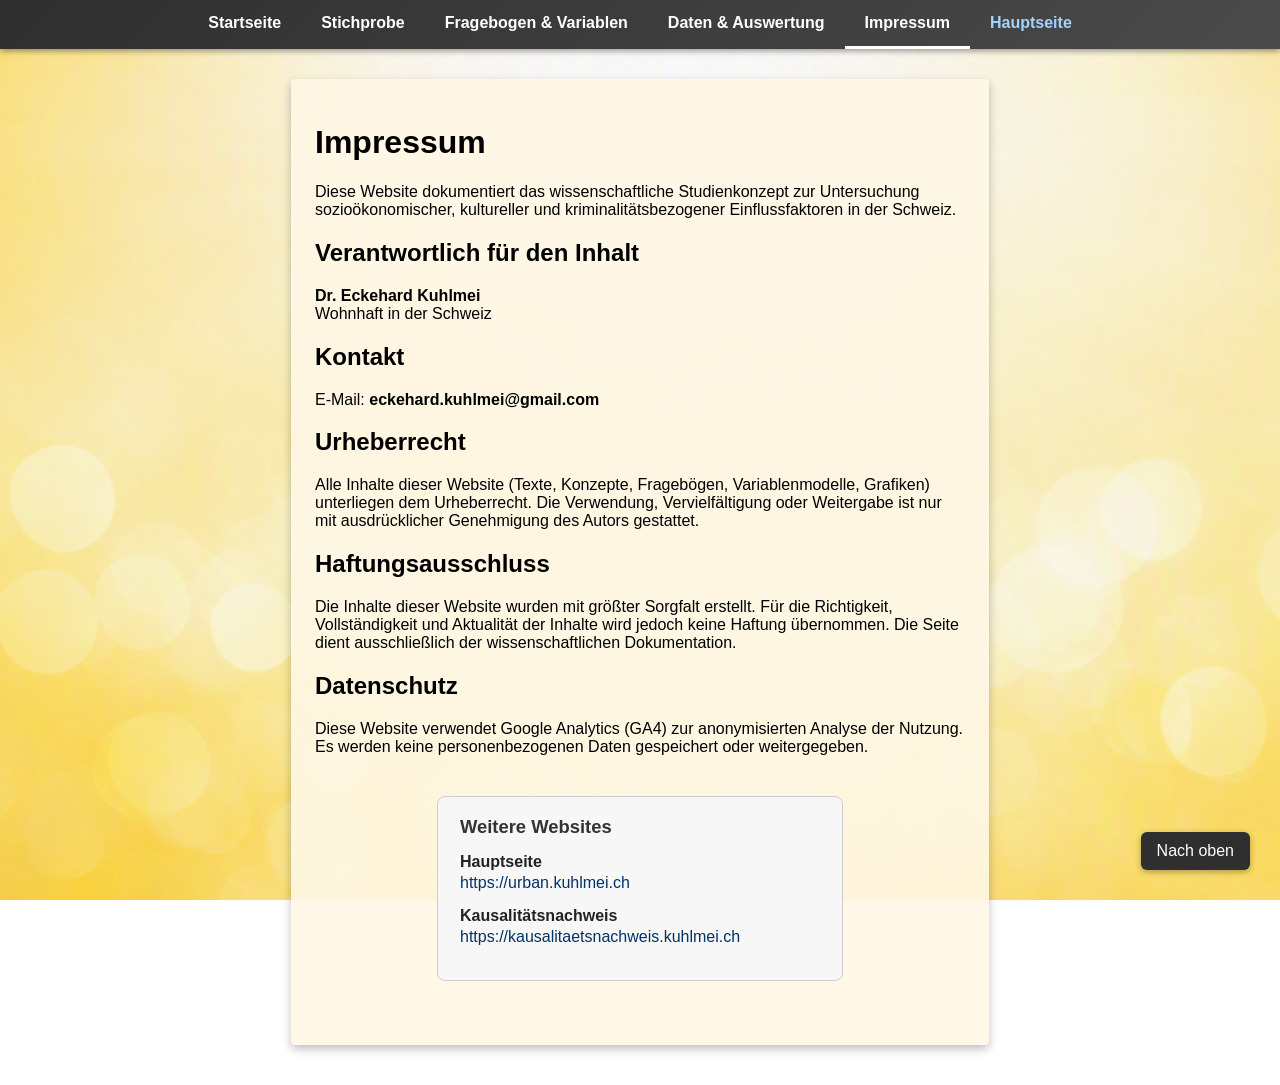
<file: impressum.html>
<!DOCTYPE html>
<html lang="de">
<head>
    <meta charset="UTF-8">
    <meta name="viewport" content="width=device-width, initial-scale=1.0">

    <!-- Google Analytics GA4 -->
    <script async src="https://www.googletagmanager.com/gtag/js?id=G-37CLNTBSNG"></script>
    <script>
        window.dataLayer = window.dataLayer || [];
        function gtag(){dataLayer.push(arguments);}
        gtag('js', new Date());
        gtag('config', 'G-37CLNTBSNG');
    </script>

    <title>Impressum – Studienkonzept Schweiz</title>
    <meta name="description" content="Impressum der wissenschaftlichen Dokumentation des Schweizer Studienkonzepts.">

    <link rel="canonical" href="https://studienkonzept.kuhlmei.ch/impressum.html">
    <link rel="stylesheet" href="style.css">
</head>

<body>

    <!-- Navigation – identisch wie auf allen anderen Seiten -->
    <nav class="main-nav">
        <ul>
            <li><a href="index.html">Startseite</a></li>
            <li><a href="stichprobe.html">Stichprobe</a></li>
            <li><a href="fragebogen.html">Fragebogen & Variablen</a></li>
            <li><a href="daten.html">Daten & Auswertung</a></li>
            <li><a href="impressum.html" class="active">Impressum</a></li>
            <li><a href="https://urban.kuhlmei.ch" class="nav-link-main">Hauptseite</a></li>
        </ul>
    </nav>

    <div class="page-wrapper">

        <h1>Impressum</h1>

        <p>
        Diese Website dokumentiert das wissenschaftliche Studienkonzept zur Untersuchung 
        sozioökonomischer, kultureller und kriminalitätsbezogener Einflussfaktoren in der Schweiz.
        </p>

        <h2>Verantwortlich für den Inhalt</h2>
        <p>
            <strong>Dr. Eckehard Kuhlmei</strong><br>
            Wohnhaft in der Schweiz<br>
            
        </p>

        <h2>Kontakt</h2>
        <p>
            E-Mail: <strong>eckehard.kuhlmei@gmail.com</strong>
            
        </p>

        <h2>Urheberrecht</h2>
        <p>
            Alle Inhalte dieser Website (Texte, Konzepte, Fragebögen, Variablenmodelle, Grafiken) 
            unterliegen dem Urheberrecht. Die Verwendung, Vervielfältigung oder Weitergabe 
            ist nur mit ausdrücklicher Genehmigung des Autors gestattet.
        </p>

        <h2>Haftungsausschluss</h2>
        <p>
            Die Inhalte dieser Website wurden mit größter Sorgfalt erstellt. 
            Für die Richtigkeit, Vollständigkeit und Aktualität der Inhalte wird jedoch keine Haftung übernommen. 
            Die Seite dient ausschließlich der wissenschaftlichen Dokumentation.
        </p>

        <h2>Datenschutz</h2>
        <p>
            Diese Website verwendet Google Analytics (GA4) zur anonymisierten Analyse der Nutzung. 
            Es werden keine personenbezogenen Daten gespeichert oder weitergegeben.
        </p>

<div class="linkbox small-centered">

    <h3>Weitere Websites</h3>

    <div class="item">
        <span>Hauptseite</span>
        <a href="https://urban.kuhlmei.ch" target="_blank">
            https://urban.kuhlmei.ch
        </a>
    </div>

    <div class="item">
        <span>Kausalitätsnachweis</span>
        <a href="https://kausalitaetsnachweis.kuhlmei.ch" target="_blank">
            https://kausalitaetsnachweis.kuhlmei.ch
        </a>
    </div>

</div>


    </div>

<p style="margin-top:40px;">
            <a href="#" class="back-to-top">Nach oben</a>
        </p>

</body>
</html>
</file>
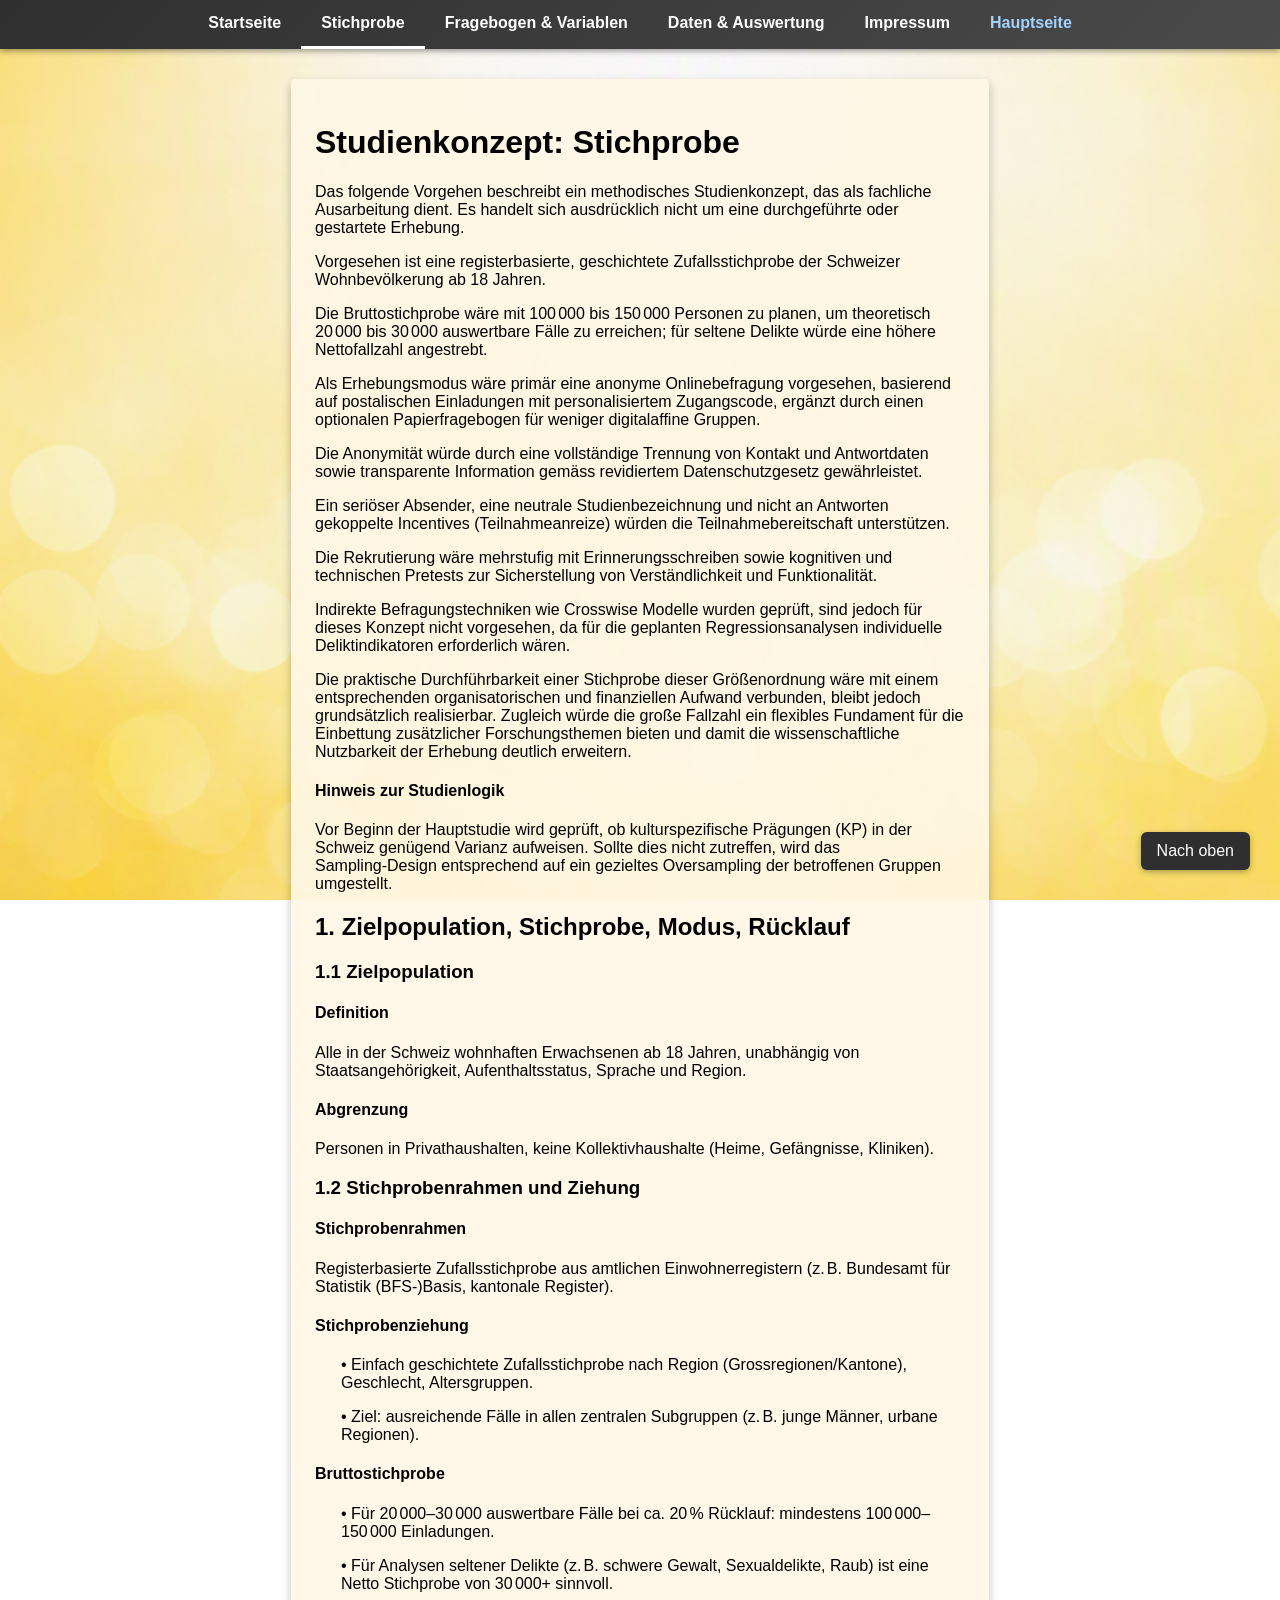
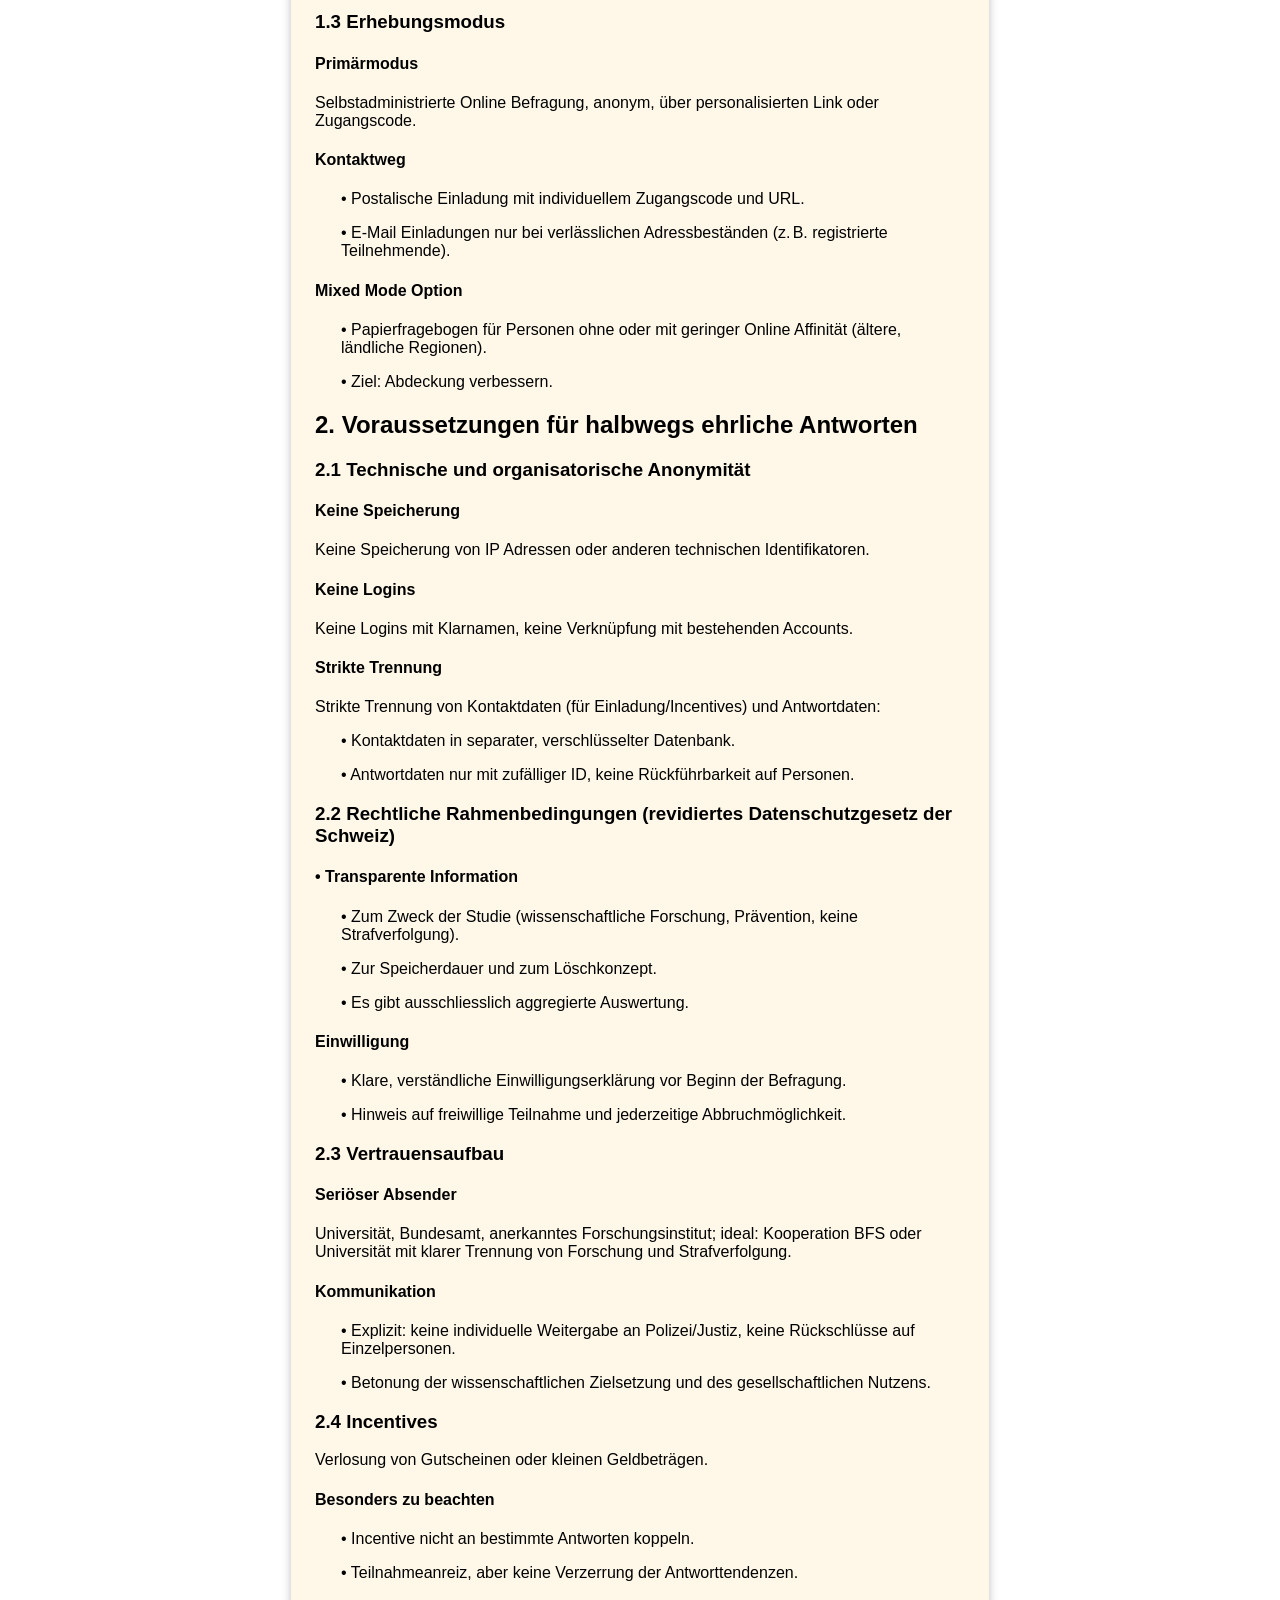
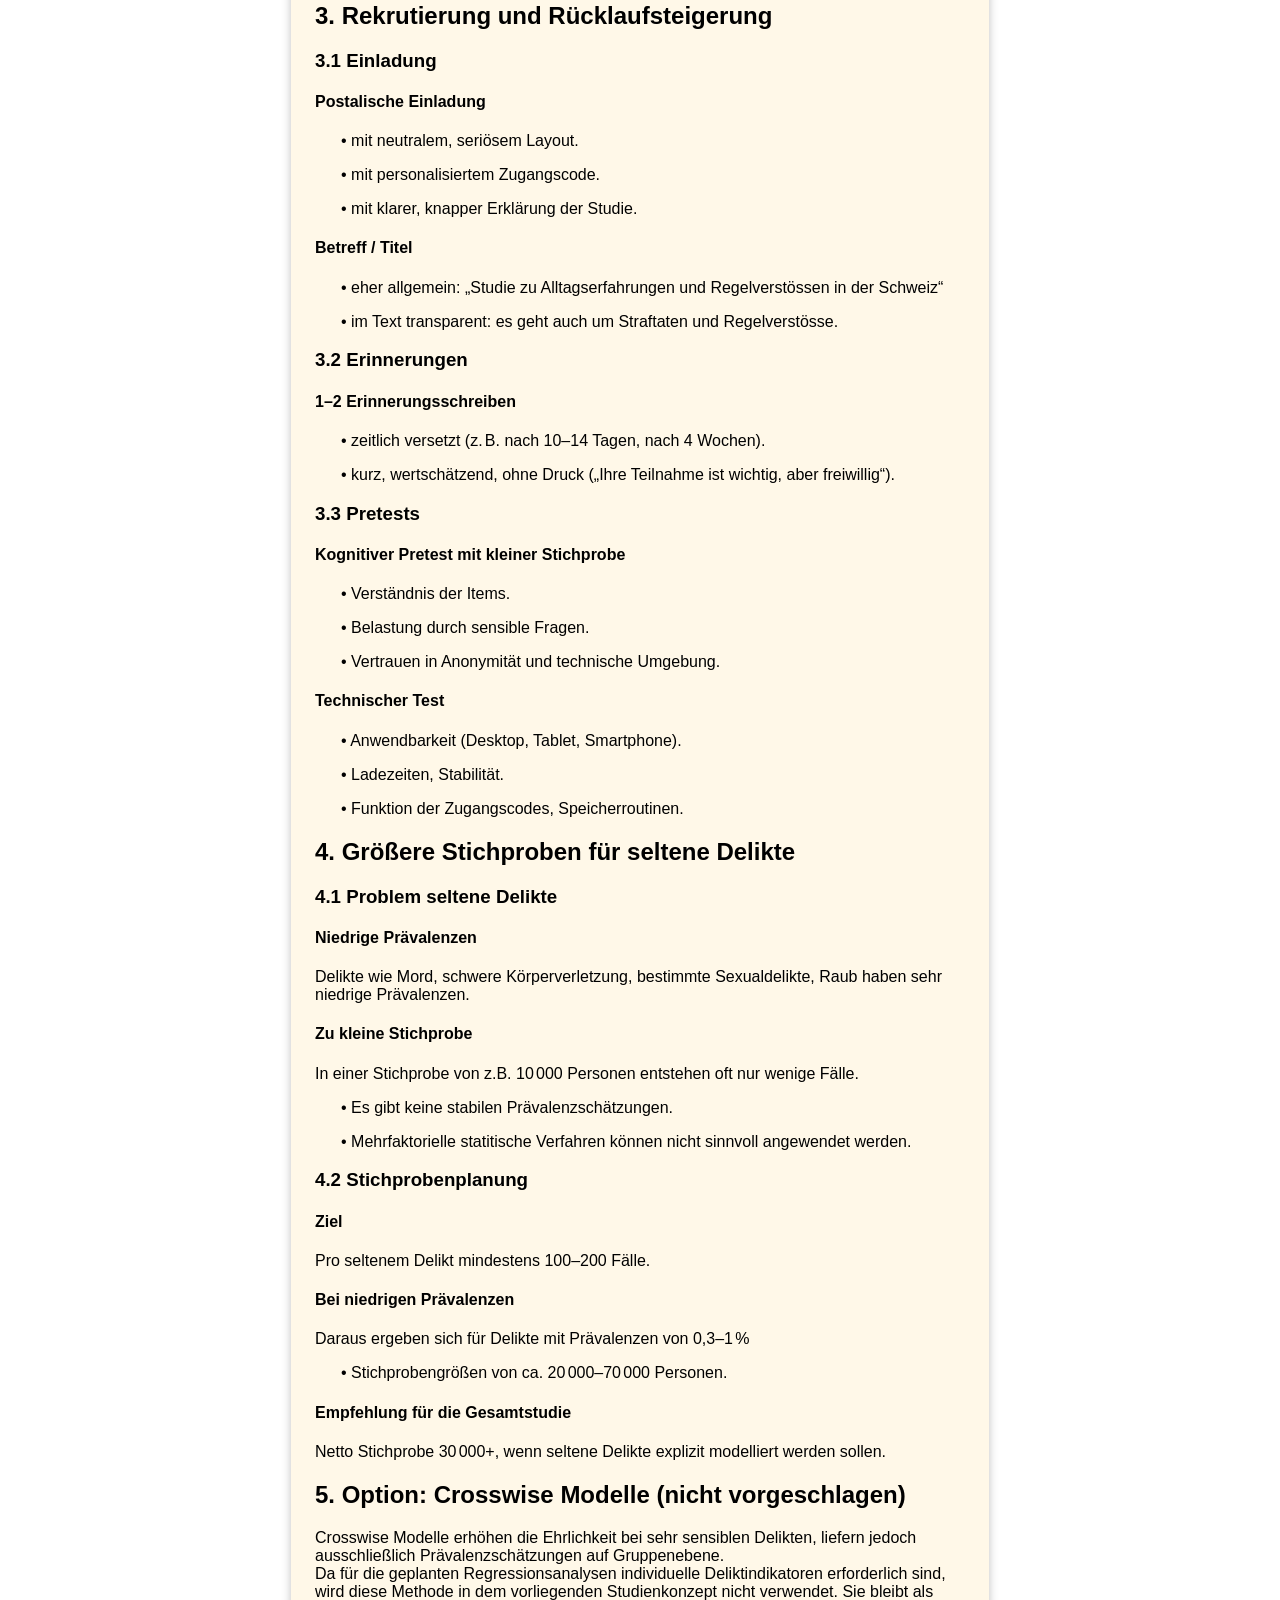
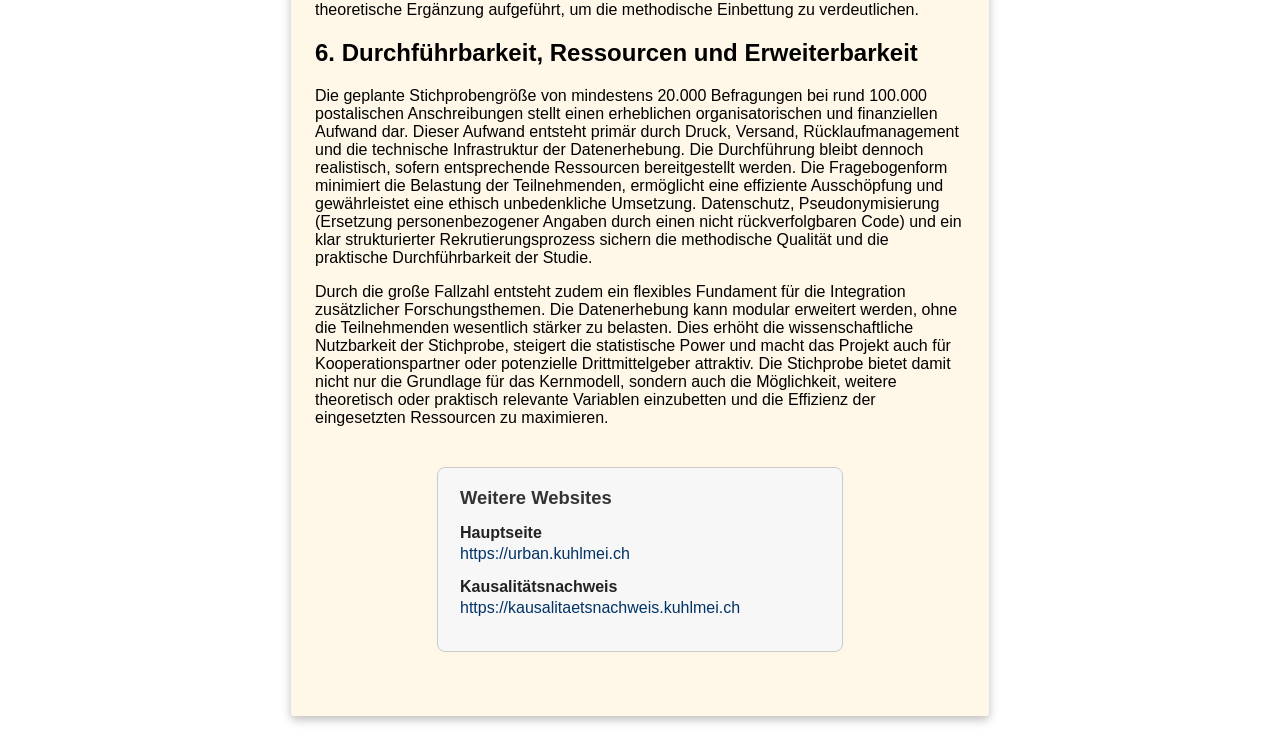
<file: stichprobe.html>
<!DOCTYPE html>
<html lang="de">
<head>
    <meta charset="UTF-8">
    <meta name="viewport" content="width=device-width, initial-scale=1.0">

    <!-- Google Analytics GA4 -->
    <script async src="https://www.googletagmanager.com/gtag/js?id=G-37CLNTBSNG"></script>
    <script>
        window.dataLayer = window.dataLayer || [];
        function gtag(){dataLayer.push(arguments);}
        gtag('js', new Date());
        gtag('config', 'G-37CLNTBSNG');
    </script>

    <title>Stichprobe – Schweizer Studienkonzept</title>
    <meta name="description" content="Methodisches Studienkonzept zur Schweizer Stichprobe. Registerbasierte Zufallsstichprobe, Erhebungsdesign und Rahmenbedingungen.">

    <link rel="canonical" href="https://studienkonzept.kuhlmei.ch/stichprobe.html">
    <link rel="stylesheet" href="style.css">

<script type="application/ld+json">
{
  "@context": "https://schema.org",
  "@graph": [

    {
      "@type": "WebPage",
      "@id": "https://urban.kuhlmei.ch/stichprobe.html",
      "url": "https://urban.kuhlmei.ch/stichprobe.html",
      "name": "Stichprobe – Schweizer Studienkonzept",
      "description": "Methodisches Studienkonzept zur Schweizer Stichprobe: registerbasierte Zufallsstichprobe, Erhebungsdesign, Datenschutz und Voraussetzungen für ehrliche Antworten.",
      "datePublished": "2026-09-16",
      "dateModified": "2026-09-16",
      "version": "1.0",
      "author": {
        "@type": "Person",
        "name": "Dr. Eckehard Kuhlmei"
      },
      "isPartOf": {
        "@id": "https://urban.kuhlmei.ch/#website"
      }
    },

    {
      "@type": "WebSite",
      "@id": "https://urban.kuhlmei.ch/#website",
      "url": "https://urban.kuhlmei.ch/",
      "name": "Schweizer Studienkonzept",
      "publisher": {
        "@id": "https://urban.kuhlmei.ch/#organization"
      }
    },

    {
      "@type": "Organization",
      "@id": "https://urban.kuhlmei.ch/#organization",
      "name": "Konzipierte Schweizer Studie",
      "url": "https://urban.kuhlmei.ch/",
      "logo": {
        "@type": "ImageObject",
        "url": "https://urban.kuhlmei.ch/logo.png"
      },
      "founder": {
        "@type": "Person",
        "name": "Dr. Eckehard Kuhlmei"
      }
    },

    {
      "@type": "BreadcrumbList",
      "itemListElement": [
        {
          "@type": "ListItem",
          "position": 1,
          "name": "Startseite",
          "item": "https://urban.kuhlmei.ch/index.html"
        },
        {
          "@type": "ListItem",
          "position": 2,
          "name": "Stichprobe",
          "item": "https://urban.kuhlmei.ch/stichprobe.html"
        }
      ]
    },

    {
      "@type": "ScholarlyArticle",
      "@id": "https://urban.kuhlmei.ch/stichprobe.html#article",
      "headline": "Methodisches Studienkonzept: Schweizer Stichprobe",
      "description": "Ausführliche Darstellung der Zielpopulation, Stichprobenrahmen, Ziehung, Erhebungsmodus, Datenschutz, Rekrutierung und Anforderungen für seltene Delikte.",
      "author": {
        "@type": "Person",
        "name": "Dr. Eckehard Kuhlmei"
      },
      "publisher": {
        "@id": "https://urban.kuhlmei.ch/#organization"
      },
      "datePublished": "2026-09-16",
      "dateModified": "2026-09-16",
      "version": "1.0",
      "license": "https://creativecommons.org/licenses/by-nc/4.0/",
      "mainEntityOfPage": "https://urban.kuhlmei.ch/stichprobe.html"
    },

    {
      "@type": "Dataset",
      "@id": "https://urban.kuhlmei.ch/stichprobe.html#dataset",
      "name": "Geplante Schweizer Stichprobe",
      "description": "Registerbasierte, geschichtete Zufallsstichprobe der Schweizer Wohnbevölkerung ab 18 Jahren.",
      "creator": {
        "@type": "Person",
        "name": "Dr. Eckehard Kuhlmei"
      },
      "publisher": {
        "@id": "https://urban.kuhlmei.ch/#organization"
      },
      "datePublished": "2026-09-16",
      "version": "1.0",
      "distribution": [
        {
          "@type": "DataDownload",
          "name": "Stichprobenkonzept",
          "encodingFormat": "text/html",
          "contentUrl": "https://urban.kuhlmei.ch/stichprobe.html"
        }
      ],
      "variableMeasured": [
        {
          "@type": "PropertyValue",
          "name": "Zielpopulation",
          "value": "Alle in der Schweiz wohnhaften Erwachsenen ab 18 Jahren."
        },
        {
          "@type": "PropertyValue",
          "name": "Bruttostichprobe",
          "value": "100000–150000 Personen"
        },
        {
          "@type": "PropertyValue",
          "name": "Erwartete Nettofallzahl",
          "value": "20000–30000 Fälle"
        },
        {
          "@type": "PropertyValue",
          "name": "Modus",
          "value": "Anonyme Onlinebefragung mit optionalem Papierfragebogen"
        },
        {
          "@type": "PropertyValue",
          "name": "Datenschutz",
          "value": "Strikte Trennung von Kontakt- und Antwortdaten, keine IP-Speicherung"
        }
      ]
    },

    {
      "@type": "FAQPage",
      "@id": "https://urban.kuhlmei.ch/stichprobe.html#faq",
      "mainEntity": [
        {
          "@type": "Question",
          "name": "Wie groß wäre die geplante Stichprobe?",
          "acceptedAnswer": {
            "@type": "Answer",
            "text": "Die Bruttostichprobe umfasst 100000 bis 150000 Personen, um 20000 bis 30000 auswertbare Fälle zu erreichen."
          }
        },
        {
          "@type": "Question",
          "name": "Wie wird die Anonymität gewährleistet?",
          "acceptedAnswer": {
            "@type": "Answer",
            "text": "Durch vollständige Trennung von Kontakt- und Antwortdaten, keine IP-Speicherung und transparente Information gemäß revidiertem Datenschutzgesetz."
          }
        },
        {
          "@type": "Question",
          "name": "Warum werden keine Crosswise-Modelle eingesetzt?",
          "acceptedAnswer": {
            "@type": "Answer",
            "text": "Crosswise-Modelle liefern nur Prävalenzen auf Gruppenebene. Für Regressionsanalysen werden jedoch individuelle Deliktindikatoren benötigt."
          }
        },
        {
          "@type": "Question",
          "name": "Warum ist eine große Stichprobe notwendig?",
          "acceptedAnswer": {
            "@type": "Answer",
            "text": "Seltene Delikte wie schwere Gewalt oder Sexualdelikte haben sehr niedrige Prävalenzen. Für stabile Modelle werden mindestens 100–200 Fälle pro Delikt benötigt."
          }
        }
      ]
    }

  ]
}
</script>

</head>

<body>

<div id="top"></div>

<nav class="main-nav">
    <ul>
        <li><a href="index.html">Startseite</a></li>
        <li><a href="stichprobe.html" class="active">Stichprobe</a></li>
        <li><a href="fragebogen.html">Fragebogen & Variablen</a></li>
        <li><a href="daten.html">Daten & Auswertung</a></li>
        <li><a href="impressum.html">Impressum</a></li>
        <li><a href="https://urban.kuhlmei.ch" class="nav-link-main">Hauptseite</a></li>
    </ul>
</nav>

<div class="page-wrapper">

<h1>Studienkonzept: Stichprobe</h1>

<p>Das folgende Vorgehen beschreibt ein methodisches Studienkonzept, das als fachliche Ausarbeitung dient. Es handelt sich ausdrücklich nicht um eine durchgeführte oder gestartete Erhebung.</p>

<p>Vorgesehen ist eine registerbasierte, geschichtete Zufallsstichprobe der Schweizer Wohnbevölkerung ab 18 Jahren.</p>

<p>Die Bruttostichprobe wäre mit 100 000 bis 150 000 Personen zu planen, um theoretisch 20 000 bis 30 000 auswertbare Fälle zu erreichen; für seltene Delikte würde eine höhere Nettofallzahl angestrebt.</p>

<p>Als Erhebungsmodus wäre primär eine anonyme Onlinebefragung vorgesehen, basierend auf postalischen Einladungen mit personalisiertem Zugangscode, ergänzt durch einen optionalen Papierfragebogen für weniger digitalaffine Gruppen.</p>

<p>Die Anonymität würde durch eine vollständige Trennung von Kontakt  und Antwortdaten sowie transparente Information gemäss revidiertem Datenschutzgesetz gewährleistet.</p>

<p>Ein seriöser Absender, eine neutrale Studienbezeichnung und nicht an Antworten gekoppelte Incentives (Teilnahmeanreize) würden die Teilnahmebereitschaft unterstützen.</p>

<p>Die Rekrutierung wäre mehrstufig mit Erinnerungsschreiben sowie kognitiven und technischen Pretests zur Sicherstellung von Verständlichkeit und Funktionalität.</p>

<p>Indirekte Befragungstechniken wie Crosswise Modelle wurden geprüft, sind jedoch für dieses Konzept nicht vorgesehen, da für die geplanten Regressionsanalysen individuelle Deliktindikatoren erforderlich wären.</p>

<p>Die praktische Durchführbarkeit einer Stichprobe dieser Größenordnung wäre mit einem entsprechenden organisatorischen und finanziellen Aufwand verbunden, 
  bleibt jedoch grundsätzlich realisierbar. Zugleich würde die große Fallzahl ein flexibles Fundament für die Einbettung zusätzlicher 
  Forschungsthemen bieten und damit die wissenschaftliche Nutzbarkeit der Erhebung deutlich erweitern.</p>

<h4>Hinweis zur Studienlogik</h4> 

<p>Vor Beginn der Hauptstudie wird geprüft, ob kulturspezifische Prägungen (KP) in der Schweiz genügend Varianz aufweisen. Sollte dies nicht zutreffen, 
  wird das Sampling‑Design entsprechend auf ein gezieltes Oversampling der betroffenen Gruppen umgestellt.</p>

<h2>1. Zielpopulation, Stichprobe, Modus, Rücklauf</h2>
 
<h3>1.1 Zielpopulation</h3>

<h4>Definition </h4> Alle in der Schweiz wohnhaften Erwachsenen ab 18 Jahren, unabhängig von Staatsangehörigkeit, Aufenthaltsstatus, Sprache und Region.
<h4> Abgrenzung </h4> Personen in Privathaushalten, keine Kollektivhaushalte (Heime, Gefängnisse, Kliniken).

<h3>1.2 Stichprobenrahmen und Ziehung</h3>

<h4> Stichprobenrahmen</h4> Registerbasierte Zufallsstichprobe aus amtlichen Einwohnerregistern (z. B. Bundesamt für Statistik (BFS-)Basis, kantonale Register).

<h4> Stichprobenziehung</h4>
<p class="indent-o">• Einfach geschichtete Zufallsstichprobe nach Region (Grossregionen/Kantone), Geschlecht, Altersgruppen.</p>
<p class="indent-o">• Ziel: ausreichende Fälle in allen zentralen Subgruppen (z. B. junge Männer, urbane Regionen).</p>

<h4> Bruttostichprobe</h4>
<p class="indent-o">• Für 20 000–30 000 auswertbare Fälle bei ca. 20 % Rücklauf: mindestens 100 000–150 000 Einladungen. </p>
<p class="indent-o">• Für Analysen seltener Delikte (z. B. schwere Gewalt, Sexualdelikte, Raub) ist eine Netto Stichprobe von 30 000+ sinnvoll.</p>

<h3>1.3 Erhebungsmodus</h3>

<h4> Primärmodus </h4> Selbstadministrierte Online Befragung, anonym, über personalisierten Link oder Zugangscode.

<h4> Kontaktweg</h4>
<p class="indent-o">• Postalische Einladung mit individuellem Zugangscode und URL.</p>
<p class="indent-o">• E‑Mail Einladungen nur bei verlässlichen Adressbeständen (z. B. registrierte Teilnehmende).</p>

<h4> Mixed Mode Option</h4>
<p class="indent-o">• Papierfragebogen für Personen ohne oder mit geringer Online Affinität (ältere, ländliche Regionen).</p>
<p class="indent-o">• Ziel: Abdeckung verbessern.</p>

<h2>2. Voraussetzungen für halbwegs ehrliche Antworten</h2>

<h3>2.1 Technische und organisatorische Anonymität</h3>

<h4> Keine Speicherung </h4> Keine Speicherung von IP Adressen oder anderen technischen Identifikatoren.
<h4> Keine Logins </h4> Keine Logins mit Klarnamen, keine Verknüpfung mit bestehenden Accounts.
<h4> Strikte Trennung </h4> Strikte Trennung von Kontaktdaten (für Einladung/Incentives) und Antwortdaten:

<p class="indent-o">• Kontaktdaten in separater, verschlüsselter Datenbank.</p>
<p class="indent-o">• Antwortdaten nur mit zufälliger ID, keine Rückführbarkeit auf Personen.</p>

<h3>2.2 Rechtliche Rahmenbedingungen (revidiertes Datenschutzgesetz der Schweiz)</h3>

<h4>• Transparente Information</h4>
<p class="indent-o">• Zum Zweck der Studie (wissenschaftliche Forschung, Prävention, keine Strafverfolgung).</p>
<p class="indent-o">• Zur Speicherdauer und zum Löschkonzept.</p>
<p class="indent-o">• Es gibt ausschliesslich aggregierte Auswertung.</p>

<h4> Einwilligung</h4>
<p class="indent-o">• Klare, verständliche Einwilligungserklärung vor Beginn der Befragung.</p>
<p class="indent-o">• Hinweis auf freiwillige Teilnahme und jederzeitige Abbruchmöglichkeit.</p>

<h3>2.3 Vertrauensaufbau</h3>

<h4> Seriöser Absender </h4> Universität, Bundesamt, anerkanntes Forschungsinstitut; ideal: Kooperation BFS oder Universität mit klarer Trennung von Forschung und Strafverfolgung.

<h4>Kommunikation</h4>
<p class="indent-o">• Explizit: keine individuelle Weitergabe an Polizei/Justiz, keine Rückschlüsse auf Einzelpersonen.</p>
<p class="indent-o">• Betonung der wissenschaftlichen Zielsetzung und des gesellschaftlichen Nutzens.</p>

<h3>2.4 Incentives</h3>

<p>Verlosung von Gutscheinen oder kleinen Geldbeträgen.</p>

<h4>Besonders zu beachten</h4>
<p class="indent-o">• Incentive nicht an bestimmte Antworten koppeln.</p>
<p class="indent-o">• Teilnahmeanreiz, aber keine Verzerrung der Antworttendenzen.</p>

<h2>3. Rekrutierung und Rücklaufsteigerung</h2>

<h3>3.1 Einladung</h3>

<h4> Postalische Einladung </h4>
<p class="indent-o">• mit neutralem, seriösem Layout.</p>
<p class="indent-o">• mit personalisiertem Zugangscode.</p>
<p class="indent-o">• mit klarer, knapper Erklärung der Studie.</p>

<h4> Betreff / Titel</h4>
<p class="indent-o">• eher allgemein: „Studie zu Alltagserfahrungen und Regelverstössen in der Schweiz“</p>
<p class="indent-o">• im Text transparent: es geht auch um Straftaten und Regelverstösse.</p>

<h3>3.2 Erinnerungen</h3>

<h4> 1–2 Erinnerungsschreiben</h4>
<p class="indent-o">• zeitlich versetzt (z. B. nach 10–14 Tagen, nach 4 Wochen).</p>
<p class="indent-o">• kurz, wertschätzend, ohne Druck („Ihre Teilnahme ist wichtig, aber freiwillig“).</p>

<h3>3.3 Pretests</h3>

<h4> Kognitiver Pretest mit kleiner Stichprobe</h4>
<p class="indent-o">• Verständnis der Items.</p>
<p class="indent-o">• Belastung durch sensible Fragen.</p>
<p class="indent-o">• Vertrauen in Anonymität und technische Umgebung.</p>

<h4> Technischer Test</h4>
<p class="indent-o">• Anwendbarkeit (Desktop, Tablet, Smartphone).</p>
<p class="indent-o">• Ladezeiten, Stabilität.</p>
<p class="indent-o">• Funktion der Zugangscodes, Speicherroutinen.</p>

<h2>4. Größere Stichproben für seltene Delikte</h2>

<h3>4.1 Problem seltene Delikte</h3>

<h4> Niedrige Prävalenzen </h4> Delikte wie Mord, schwere Körperverletzung, bestimmte Sexualdelikte, Raub haben sehr niedrige Prävalenzen.</p>

<h4> Zu kleine Stichprobe </h4>In einer Stichprobe von z.B. 10 000 Personen entstehen oft nur wenige Fälle.
<p class="indent-o">• Es gibt keine stabilen Prävalenzschätzungen.</p>
<p class="indent-o">• Mehrfaktorielle statitische Verfahren können nicht sinnvoll angewendet werden.</p>

<h3>4.2 Stichprobenplanung</h3>

<h4>Ziel </h4> Pro seltenem Delikt mindestens 100–200 Fälle.</p>

<h4> Bei niedrigen Prävalenzen</h4> Daraus ergeben sich für Delikte mit Prävalenzen von 0,3–1 % 
<p class="indent-o">• Stichprobengrößen von ca. 20 000–70 000 Personen.</p>

<h4> Empfehlung für die Gesamtstudie </h4> Netto Stichprobe 30 000+, wenn seltene Delikte explizit modelliert werden sollen.

<h2>5. Option: Crosswise Modelle (nicht vorgeschlagen)</h2>

<p>Crosswise Modelle erhöhen die Ehrlichkeit bei sehr sensiblen Delikten, liefern jedoch ausschließlich Prävalenzschätzungen auf Gruppenebene. <br> Da für die geplanten Regressionsanalysen individuelle Deliktindikatoren erforderlich sind, wird diese Methode in dem vorliegenden Studienkonzept nicht verwendet. Sie bleibt als theoretische Ergänzung aufgeführt, um die methodische Einbettung zu verdeutlichen.</p>

<h2> 6. Durchführbarkeit, Ressourcen und Erweiterbarkeit </h2>

<p>
Die geplante Stichprobengröße von mindestens 20.000 Befragungen bei rund 100.000 postalischen Anschreibungen stellt einen erheblichen organisatorischen und finanziellen Aufwand dar. Dieser Aufwand entsteht primär durch Druck, Versand, Rücklaufmanagement und die technische Infrastruktur der Datenerhebung. Die Durchführung bleibt dennoch realistisch, sofern entsprechende Ressourcen bereitgestellt werden. Die Fragebogenform minimiert die Belastung der Teilnehmenden, ermöglicht eine effiziente Ausschöpfung und gewährleistet eine ethisch unbedenkliche Umsetzung. Datenschutz, Pseudonymisierung (Ersetzung personenbezogener Angaben durch einen nicht rückverfolgbaren Code) und ein klar strukturierter Rekrutierungsprozess sichern die methodische Qualität und die praktische Durchführbarkeit der Studie.
</p>

<p>
Durch die große Fallzahl entsteht zudem ein flexibles Fundament für die Integration zusätzlicher Forschungsthemen. Die Datenerhebung kann modular erweitert werden, ohne die Teilnehmenden wesentlich stärker zu belasten. Dies erhöht die wissenschaftliche Nutzbarkeit der Stichprobe, steigert die statistische Power und macht das Projekt auch für Kooperationspartner oder potenzielle Drittmittelgeber attraktiv. Die Stichprobe bietet damit nicht nur die Grundlage für das Kernmodell, sondern auch die Möglichkeit, weitere theoretisch oder praktisch relevante Variablen einzubetten und die Effizienz der eingesetzten Ressourcen zu maximieren.
</p>

<div class="linkbox small-centered">

    <h3>Weitere Websites</h3>

    <div class="item">
        <span>Hauptseite</span>
        <a href="https://urban.kuhlmei.ch" target="_blank">
            https://urban.kuhlmei.ch
        </a>
    </div>

    <div class="item">
        <span>Kausalitätsnachweis</span>
        <a href="https://kausalitaetsnachweis.kuhlmei.ch" target="_blank">
            https://kausalitaetsnachweis.kuhlmei.ch
        </a>
    </div>

</div>



<a href="#top" class="back-to-top">Nach oben</a>

</div>

</body>
</html>
</file>
<file: style.css>
/* ---------------------------------------------------------
   GLOBAL
--------------------------------------------------------- */

body {
    margin: 0;
    font-family: Arial, sans-serif;
    background-image: url("hintergkn.png");
    background-size: cover;
    background-position: center;
    background-attachment: fixed;
    color: #000;
}

/* ---------------------------------------------------------
   NAVIGATION – Marmor-Dunkelgrau, glänzend, zentriert
--------------------------------------------------------- */

.main-nav {
    background: linear-gradient(135deg, #2f2f2f, #4a4a4a);
    color: #ffffff;
    box-shadow: 0 2px 6px rgba(0,0,0,0.4);
}

.main-nav ul {
    list-style: none;
    margin: 0;
    padding: 0;

    display: flex;
    justify-content: center;
    align-items: center;
}

.main-nav li {
    margin: 0;
}

.main-nav a {
    display: block;
    padding: 14px 20px;
    color: #ffffff;
    text-decoration: none;
    font-weight: 600;

    border-bottom: 3px solid transparent;   /* Basislinie unsichtbar */
}

/* Hover-Effekt */
.main-nav a:hover {
    background-color: rgba(255,255,255,0.15);
}

/* ---------------------------------------------------------
   AKTIVER NAVIGATIONSPUNKT – Unterstrichen
--------------------------------------------------------- */

.main-nav a.active {
    border-bottom: 3px solid #ffffff;       /* klare Unterstreichung */
    text-underline-offset: 4px;
}

/* ---------------------------------------------------------
   PAGE WRAPPER – Cremeweiß, Opazität 0.9, schmal
--------------------------------------------------------- */

.page-wrapper {
    max-width: 650px;
    margin: 30px auto;
    padding: 24px;
    background-color: rgba(255, 248, 230, 0.9);
    box-shadow: 0 4px 10px rgba(0,0,0,0.25);
    border-radius: 4px;
}

/* ---------------------------------------------------------
   TEXT & BILDER
--------------------------------------------------------- */

.page-wrapper img {
    width: 100%;
    height: auto;
    margin: 20px 0;
    display: block;
}

/* ---------------------------------------------------------
   RESPONSIVE DESIGN – unter 600px Navigation vertikal
--------------------------------------------------------- */

@media (max-width: 600px) {

    .main-nav ul {
        flex-direction: column;
        justify-content: center;
    }

    .main-nav a {
        border-top: 1px solid rgba(255,255,255,0.2);
        text-align: center;
    }

    .page-wrapper {
        max-width: 90%;
        margin: 15px auto;
        padding: 18px;
    }
}

/* ---------------------------------------------------------
   BACK TO TOP BUTTON
--------------------------------------------------------- */

.back-to-top {
    background-color: #2f2f2f;
    color: white;
    padding: 8px 14px;
    border-radius: 6px;
    text-decoration: none;
}

.back-to-top:hover {
    background-color: #3399ff;
}

/* ---------------------------------------------------------
   SUPERSMALL
--------------------------------------------------------- */

.supersmall {
    font-size: 0.7em;
    vertical-align: super;
}

/* ---------------------------------------------------------
   BACK TO TOP BUTTON – rechts unten fixiert
--------------------------------------------------------- */

.back-to-top {
    position: fixed;
    bottom: 30px;
    right: 30px;
    background-color: #2f2f2f;
    color: white;
    padding: 10px 16px;
    border-radius: 6px;
    text-decoration: none;
    box-shadow: 0 2px 6px rgba(0,0,0,0.3);
    z-index: 999;
}

.back-to-top:hover {
    background-color: #3399ff;
}

.indent-o {
    margin-left: 18px;
}


/* ---------------------------------------------------------
   LISTEN-EINZÜGE
--------------------------------------------------------- */

/* Einzug für Absätze mit schwarzem Punkt (•) */
.indent-dot {
    margin-left: 12px;
}

/* Stärkerer Einzug für Absätze mit o */
.indent-o {
    margin-left: 26px;
}

/* Hauptseite-Link hellblau */
.nav-link-main {
    color: #a3d4ff !important;
}

.table-wide-first-column td:first-child,
.table-wide-first-column th:first-child {
    text-align: left !important;
    padding-right: 30px; /* größerer Abstand zur zweiten Spalte */
}

/* Schwarze Umrandung für die gesamte Tabelle */
.table-wide-first-column {
    border: 2px solid black;
    border-collapse: collapse;
}

/* Schwarze Linien für alle Zellen */
.table-wide-first-column th,
.table-wide-first-column td {
    border: 1px solid black;
}

/* Erste Spalte linksbündig + größerer Abstand */
.table-wide-first-column th:first-child,
.table-wide-first-column td:first-child {
    text-align: left !important;
    padding-right: 30px;
}

.linkbox {
    border: 1px solid #ccc;
    background: #f7f7f7;
    padding: 25px;
    border-radius: 8px;
    max-width: 650px;
    margin-top: 40px;
}

.linkbox h3 {
    margin-top: 0;
    margin-bottom: 15px;
    font-size: 1.15em;
    color: #333;
}

.linkbox .section {
    margin-top: 30px;
}

.item {
    margin-bottom: 15px;
}

.item span {
    font-weight: 600;
    display: block;
    margin-bottom: 3px;
    color: #222;
}

.item a {
    color: #003366;
    text-decoration: none;
    word-break: break-all;
}

.item a:hover {
    text-decoration: underline;
}


.linkbox.small-centered {
    width: 360px;
    margin: 2.5rem auto;   /* zentriert */
    padding: 1.2rem 1.4rem;
    text-align: left;
}

/* Schmale Literatur-Box (380px) */
.lit-box {
    max-width: 380px;          /* sehr schmal */
    background: #f9f9f9;       /* dezenter Hintergrund */
    border-left: 3px solid #4a6fa5;  /* hellblauer Akzent */
    padding: 10px 14px;
    margin: 16px 0;
    border-radius: 4px;
}

/* Titel / Zitat */
.lit-title {
    font-weight: 600;
    margin-bottom: 6px;
    line-height: 1.35;
}

/* Link */
.lit-link {
    color: #4a6fa5;
    font-size: 0.95rem;
}
</file>
